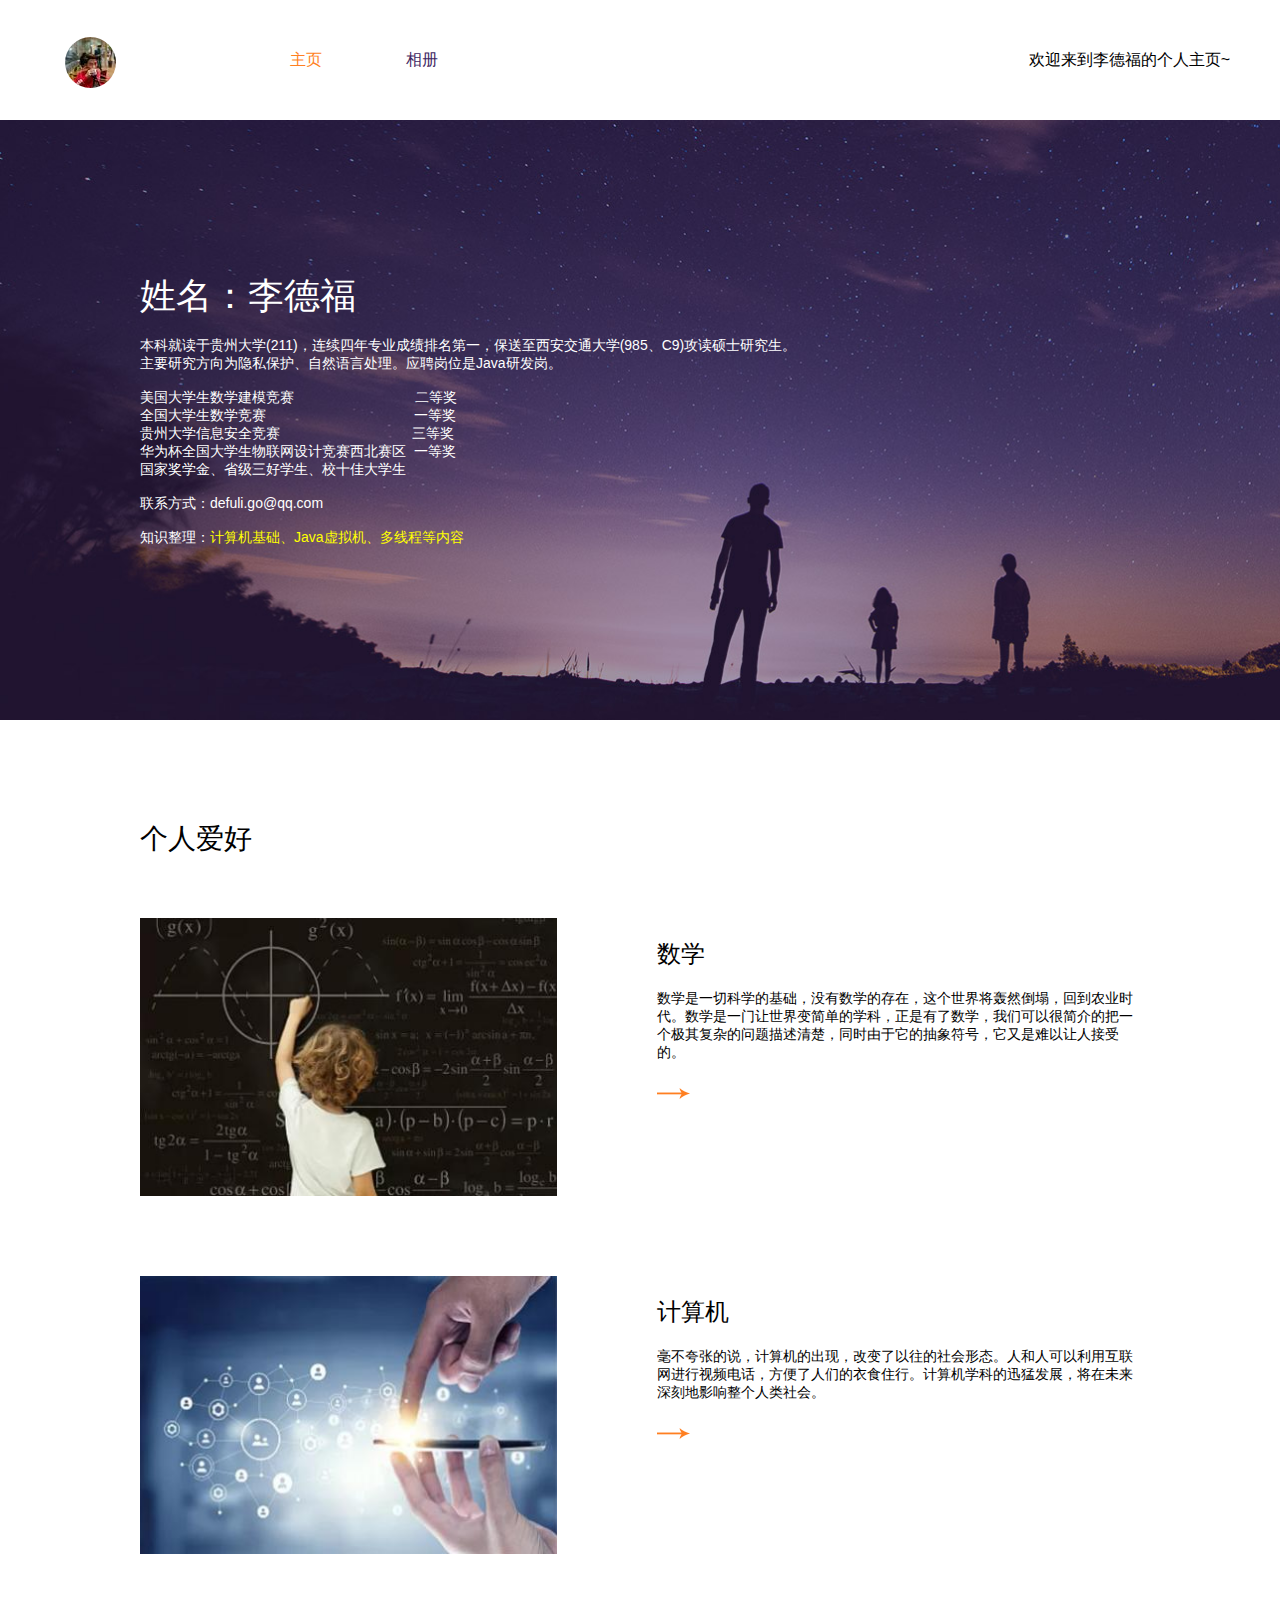
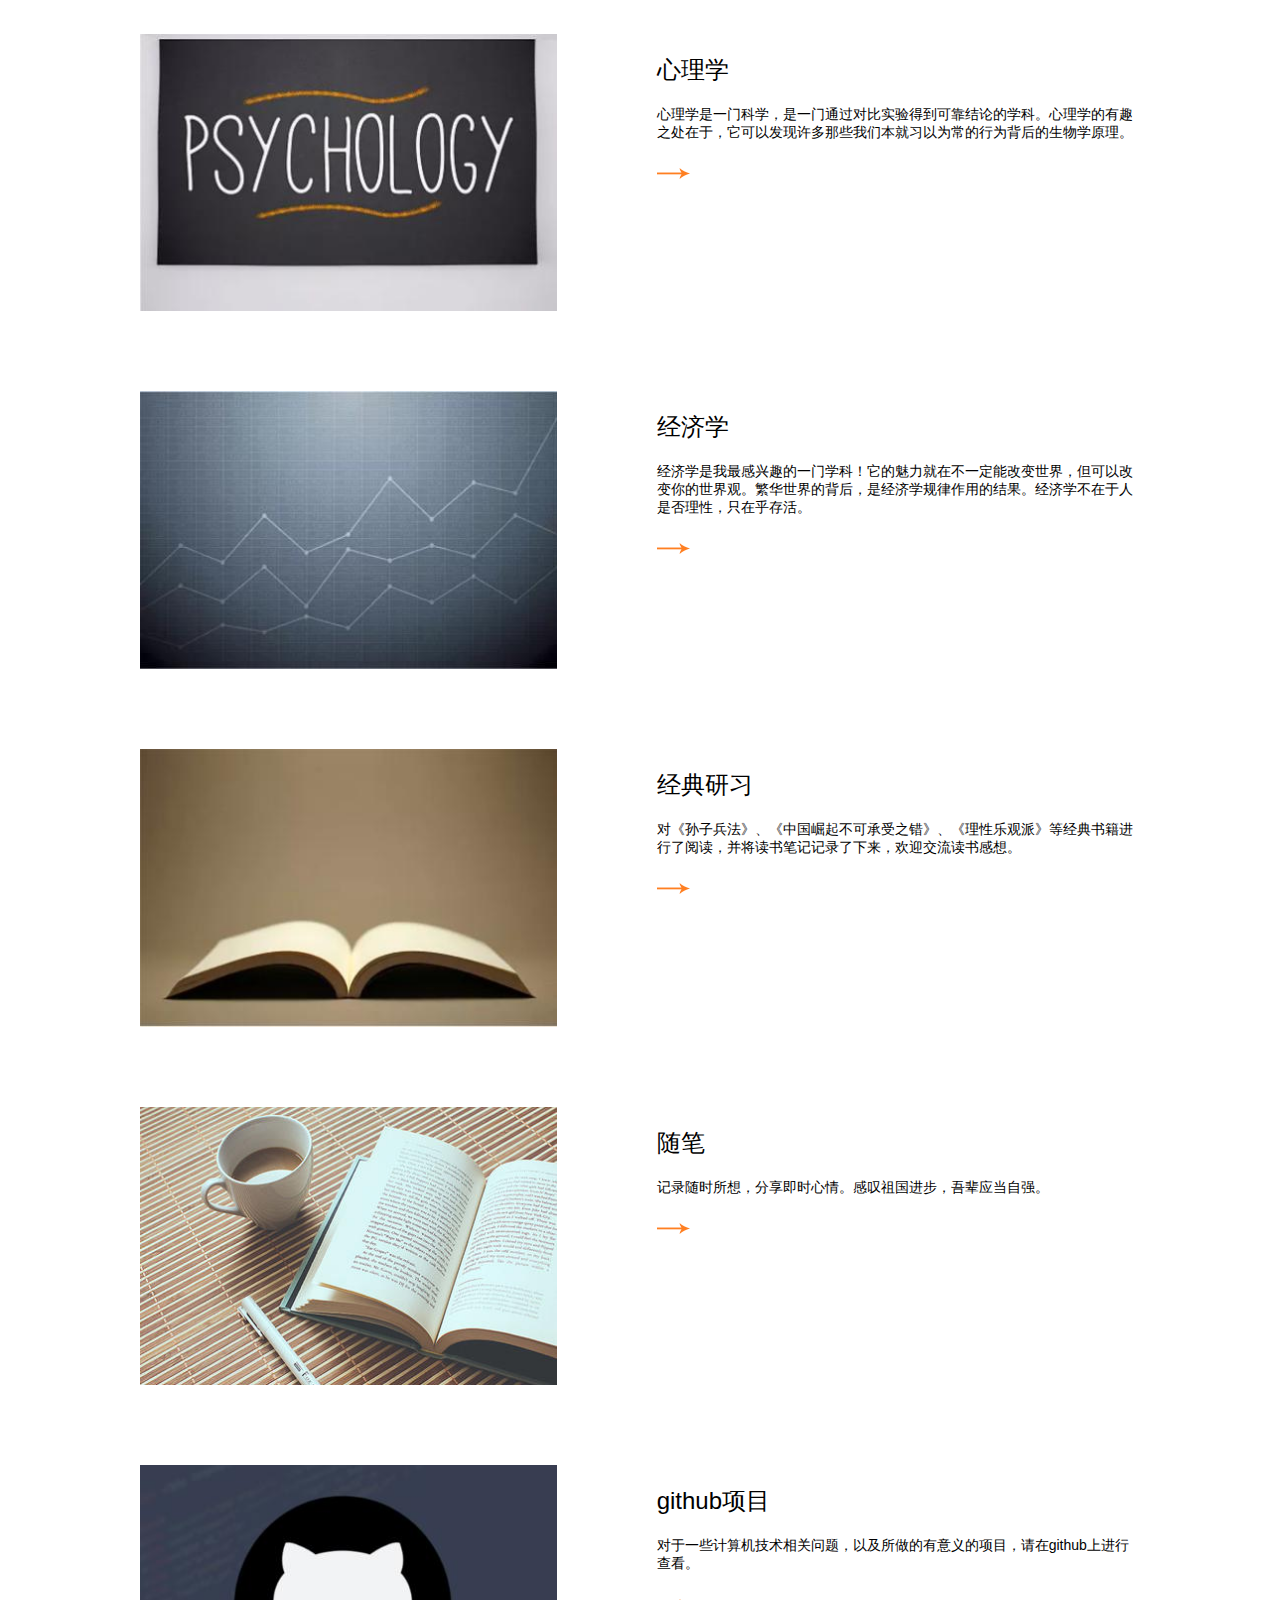
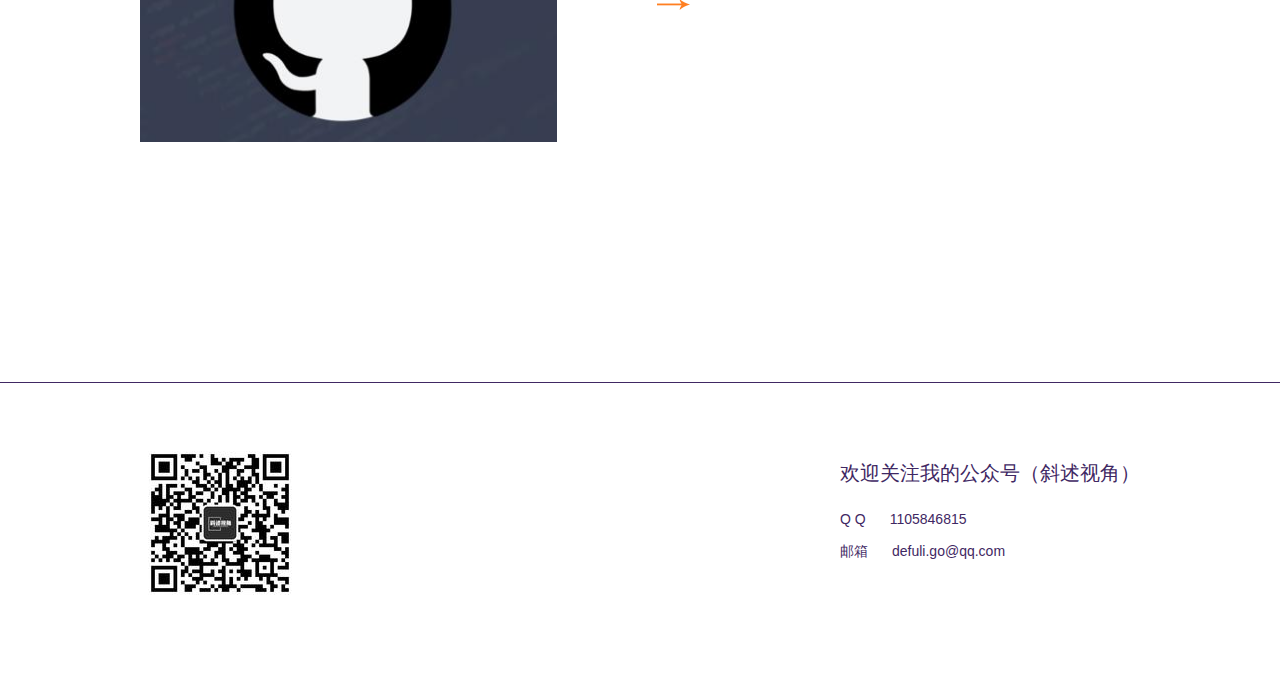
<file: index.html>
<!DOCTYPE html>
<html lang="en">
<head>
  <meta charset="UTF-8">
  <meta name="viewport" content="width=device-width, initial-scale=1.0, minimum-scale=1.0, maximum-scale=1.0, user-scalable=0">
  <title>主页</title>
  <link rel="shortcut icon" href="res/img/favicon.ico">
  <link rel="stylesheet" type="text/css" href="res/layui/css/layui.css">
  <link rel="stylesheet" type="text/css" href="res/css/main.css">
<!--加载meta IE兼容文件-->
<!--[if lt IE 9]>
<script src="https://oss.maxcdn.com/libs/html5shiv/3.7.0/html5shiv.js"></script>
<script src="https://oss.maxcdn.com/libs/respond.js/1.3.0/respond.min.js"></script>
<![endif]-->
</head>
<body>
  <div class="header">
    <div class="menu-btn">
      <div class="menu"></div>
    </div>
    <h1 class="logo">
      <a href="index.html">
        <img src="res/img/logo.png">
      </a>
    </h1>
    <div class="nav">
      <a href="index.html" class="active">主页</a>
      <a href="album.html" target="_blank">相册</a>

    </div>
    <ul class="layui-nav header-down-nav">
      <li class="layui-nav-item"><a href="index.html" class="active">主页</a></li>
      <li class="layui-nav-item"><a href="album.html" target="_blank">相册</a></li>

    </ul>
    <p class="welcome-text">
      欢迎来到<span class="name">李德福</span>的个人主页~
    </p>
  </div>

  <div class="banner">
    <div class="cont w1000">
      <div class="title">
        <h4>姓名：李德福</h4><br>
        <h5>本科就读于贵州大学(211)，连续四年专业成绩排名第一，保送至西安交通大学(985、C9)攻读硕士研究生。</h5>
        <h5>主要研究方向为隐私保护、自然语言处理。应聘岗位是Java研发岗。</h5><br>
        <h5>美国大学生数学建模竞赛&nbsp&nbsp&nbsp&nbsp&nbsp&nbsp&nbsp&nbsp&nbsp&nbsp&nbsp&nbsp&nbsp&nbsp&nbsp&nbsp&nbsp&nbsp&nbsp&nbsp&nbsp&nbsp&nbsp&nbsp&nbsp&nbsp&nbsp&nbsp&nbsp&nbsp&nbsp二等奖</h5>
        <h5>全国大学生数学竞赛&nbsp&nbsp&nbsp&nbsp&nbsp&nbsp&nbsp&nbsp&nbsp&nbsp&nbsp&nbsp&nbsp&nbsp&nbsp&nbsp&nbsp&nbsp&nbsp&nbsp&nbsp&nbsp&nbsp&nbsp&nbsp&nbsp&nbsp&nbsp&nbsp&nbsp&nbsp&nbsp&nbsp&nbsp&nbsp&nbsp&nbsp&nbsp一等奖</h5>
        <h5>贵州大学信息安全竞赛&nbsp&nbsp&nbsp&nbsp&nbsp&nbsp&nbsp&nbsp&nbsp&nbsp&nbsp&nbsp&nbsp&nbsp&nbsp&nbsp&nbsp&nbsp&nbsp&nbsp&nbsp&nbsp&nbsp&nbsp&nbsp&nbsp&nbsp&nbsp&nbsp&nbsp&nbsp&nbsp&nbsp&nbsp三等奖</h5>
        <h5>华为杯全国大学生物联网设计竞赛西北赛区&nbsp&nbsp一等奖</h5>
        <h5>国家奖学金、省级三好学生、校十佳大学生</h5><br>
        <h5>联系方式：defuli.go@qq.com</h5><br>
        <h5>知识整理：<a style = "color:yellow" href = "https://docs.qq.com/pdf/DTUJXZlJ6TVFvd2NK" target="_blank">计算机基础、Java虚拟机、多线程等内容</a></h5>
      </div>
      <!-- <div class="amount">
        <p><span class="text">访问量</span><span class="access">1000</span></p>
        <p><span class="text">日志</span><span class="daily-record">1000</span></p>
      </div> -->
    </div>
  </div>
  <div class="tlinks">Collect from <a href="#" ></a></div>
  <div class="content">
    <div class="cont w1000">
      <div class="title">
        <h1>个人爱好</h1>
      </div>
      <div class="list-item">
        <div class="item">
          <div class="layui-fluid">
            <div class="layui-row">
              <div class="layui-col-xs12 layui-col-sm4 layui-col-md5">
                <div class="img"><img src="res/img/数学.png" alt=""></div>
              </div>
              <div class="layui-col-xs12 layui-col-sm8 layui-col-md7">
                <div class="item-cont">
                  <h3>数学</h3>
                  <p>数学是一切科学的基础，没有数学的存在，这个世界将轰然倒塌，回到农业时代。数学是一门让世界变简单的学科，正是有了数学，我们可以很简介的把一个极其复杂的问题描述清楚，同时由于它的抽象符号，它又是难以让人接受的。</p>
                  <a href="matharticle.html" class="go-icon" target="_blank"></a>
                </div>
            </div>
            </div>
           </div>
        </div>
        <div class="item">
          <div class="layui-fluid">
            <div class="layui-row">
              <div class="layui-col-xs12 layui-col-sm4 layui-col-md5">
                <div class="img"><img src="res/img/计算机.png" alt=""></div>
              </div>
              <div class="layui-col-xs12 layui-col-sm8 layui-col-md7">
                <div class="item-cont">
                  <h3>计算机</h3>
                  <p>毫不夸张的说，计算机的出现，改变了以往的社会形态。人和人可以利用互联网进行视频电话，方便了人们的衣食住行。计算机学科的迅猛发展，将在未来深刻地影响整个人类社会。</p>
                  <a href="comarticle.html" class="go-icon" target="_blank"></a>
                </div>
            </div>
            </div>
           </div>
        </div>
        <div class="item">
          <div class="layui-fluid">
            <div class="layui-row">
              <div class="layui-col-xs12 layui-col-sm4 layui-col-md5">
                <div class="img"><img src="res/img/心理学.png" alt=""></div>
              </div>
              <div class="layui-col-xs12 layui-col-sm8 layui-col-md7">
                <div class="item-cont">
                  <h3>心理学</h3>
                  <p>心理学是一门科学，是一门通过对比实验得到可靠结论的学科。心理学的有趣之处在于，它可以发现许多那些我们本就习以为常的行为背后的生物学原理。</p>
                  <a href="psyarticle.html" class="go-icon" target="_blank"></a>
                </div>
            </div>
            </div>
           </div>
        </div>
        <div class="item">
          <div class="layui-fluid">
            <div class="layui-row">
              <div class="layui-col-xs12 layui-col-sm4 layui-col-md5">
                <div class="img"><img src="res/img/经济学.png" alt=""></div>
              </div>
              <div class="layui-col-xs12 layui-col-sm8 layui-col-md7">
                <div class="item-cont">
                  <h3>经济学</h3>
                  <p>经济学是我最感兴趣的一门学科！它的魅力就在不一定能改变世界，但可以改变你的世界观。繁华世界的背后，是经济学规律作用的结果。经济学不在于人是否理性，只在乎存活。</p>
                  <a href="ecoarticle.html" class="go-icon" target="_blank"></a>
                </div>
            </div>
            </div>
           </div>
        </div>
        <div class="item">
          <div class="layui-fluid">
            <div class="layui-row">
              <div class="layui-col-xs12 layui-col-sm4 layui-col-md5">
                <div class="img"><img src="res/img/经典研读.png" alt=""></div>
              </div>
              <div class="layui-col-xs12 layui-col-sm8 layui-col-md7">
                <div class="item-cont">
                  <h3>经典研习</h3>
                  <p>对《孙子兵法》、《中国崛起不可承受之错》、《理性乐观派》等经典书籍进行了阅读，并将读书笔记记录了下来，欢迎交流读书感想。</p>
                  <a href="classarticle.html" class="go-icon" target="_blank"></a>
                </div>
            </div>
            </div>
           </div>
        </div>
        <div class="item">
            <div class="layui-fluid">
              <div class="layui-row">
                <div class="layui-col-xs12 layui-col-sm4 layui-col-md5">
                  <div class="img"><img src="res/img/随笔.jpg" alt=""></div>
                </div>
                <div class="layui-col-xs12 layui-col-sm8 layui-col-md7">
                  <div class="item-cont">
                    <h3>随笔</h3>
                    <p>记录随时所想，分享即时心情。感叹祖国进步，吾辈应当自强。</p>
                    <a href="essay.html" class="go-icon" target="_blank"></a>
                  </div>
              </div>
              </div>
             </div>
          </div>
          <div class="item">
              <div class="layui-fluid">
                <div class="layui-row">
                  <div class="layui-col-xs12 layui-col-sm4 layui-col-md5">
                    <div class="img"><img src="res/img/github.png" alt=""></div>
                  </div>
                  <div class="layui-col-xs12 layui-col-sm8 layui-col-md7">
                    <div class="item-cont">
                      <h3>github项目</h3>
                      <p>对于一些计算机技术相关问题，以及所做的有意义的项目，请在github上进行查看。</p>
                      <a href="https://github.com/DefuLi?tab=repositories" class="go-icon"></a>
                    </div>
                </div>
                </div>
               </div>
            </div>
      </div>
      <div id="demo" style="text-align: center;"></div>
    </div>
  </div>

  <div class="footer-wrap">
    <div class="footer w1000">
      <div class="qrcode">
        <img src="res/img/公众号.jpg">
      </div>
      <div class="practice-mode">
        <div class="text">
          <h4 class="title">欢迎关注我的公众号（斜述视角）</h4>
          <p>Q Q<span class="WeChat">1105846815</span></p>
          <p>邮箱<span class="email">defuli.go@qq.com</span></p>
        </div>
      </div>
    </div>
  </div>
  <script type="text/javascript" src="../res/layui/layui.js"></script>
  <script type="text/javascript">
    layui.config({
      base: '../res/js/util/'
    }).use(['element','laypage','jquery','menu'],function(){
      element = layui.element,laypage = layui.laypage,$ = layui.$,menu = layui.menu;
//       laypage.render({
//         elem: 'demo'
//         ,count: 70 //数据总数，从服务端得到
//       });
      menu.init();
    })
  </script>
</body>
</html>
</file>
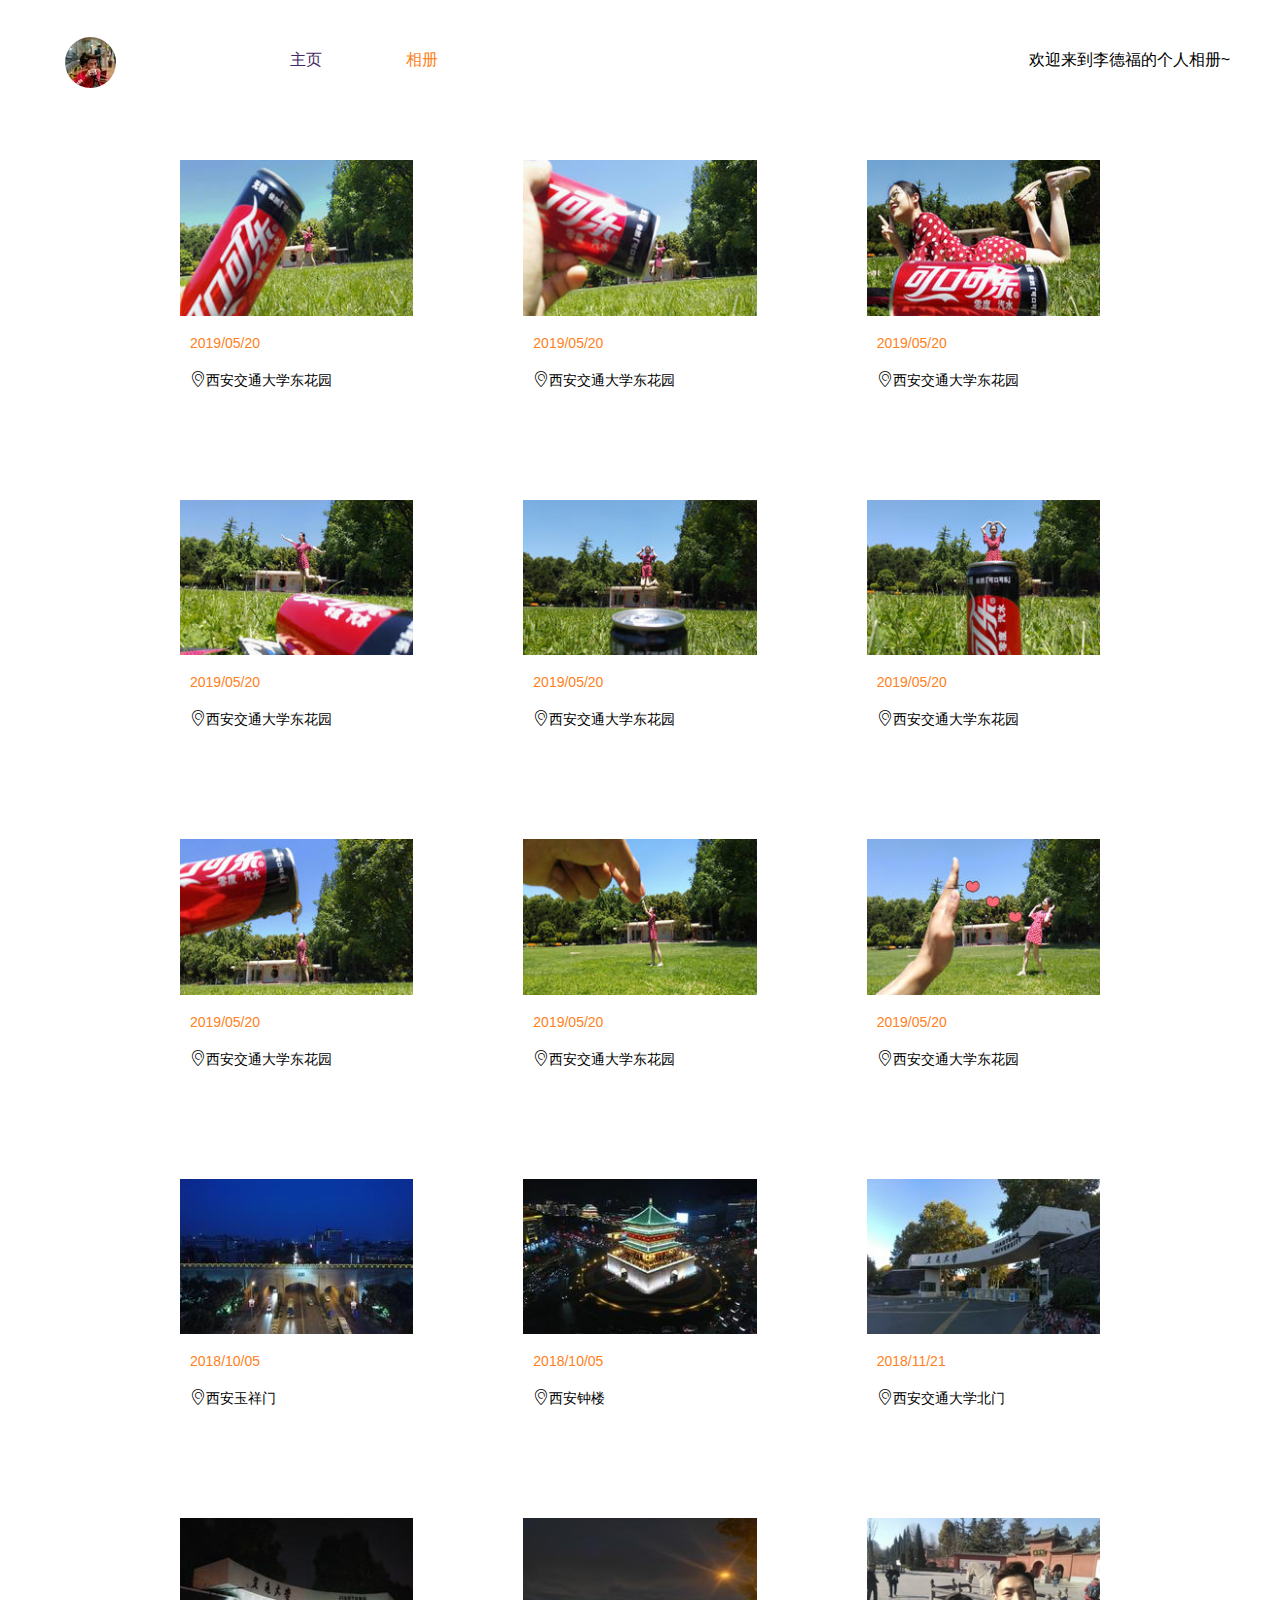
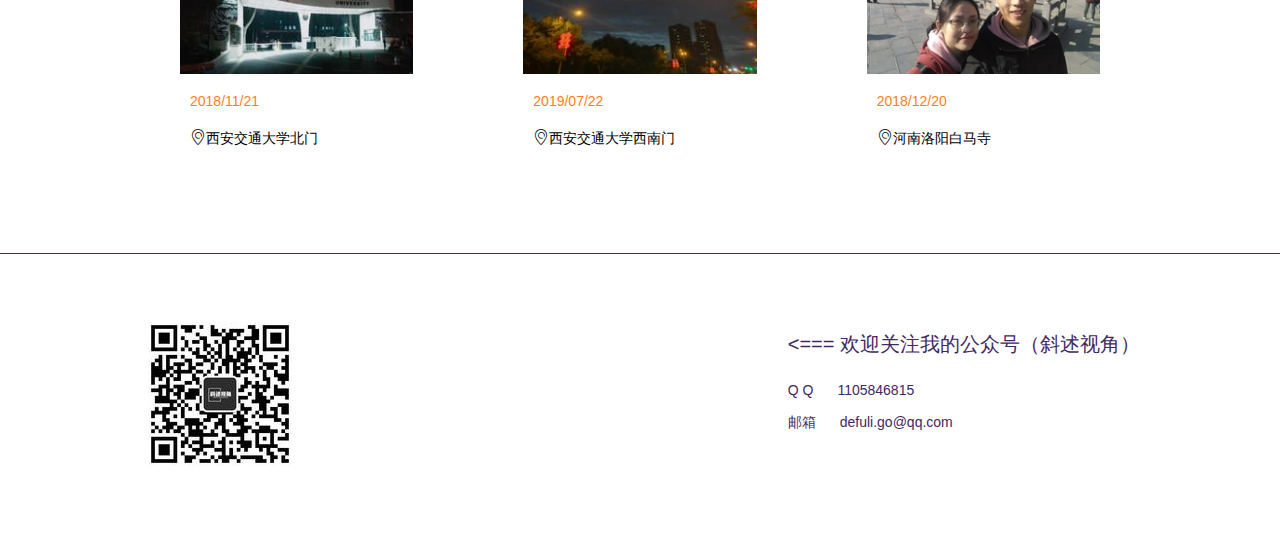
<file: album.html>
<!DOCTYPE html>
<html lang="en">
<head>
  <meta charset="UTF-8">
  <meta name="viewport" content="width=device-width, initial-scale=1.0, minimum-scale=1.0, maximum-scale=1.0, user-scalable=0">
  <title>相册</title>
  <link rel="shortcut icon" href="res/img/favicon.ico">
  <link rel="stylesheet" type="text/css" href="res/layui/css/layui.css">
  <link rel="stylesheet" type="text/css" href="res/css/main.css">
<!--加载meta IE兼容文件-->
<!--[if lt IE 9]>
<script src="https://oss.maxcdn.com/libs/html5shiv/3.7.0/html5shiv.js"></script>
<script src="https://oss.maxcdn.com/libs/respond.js/1.3.0/respond.min.js"></script>
<![endif]-->
</head>
<body>
  <div class="header">
    <div class="menu-btn">
      <div class="menu"></div>
    </div>
    <h1 class="logo">
      <a href="index.html">
        <img src="res/img/logo.png">
      </a>
    </h1>
    <div class="nav">
      <a href="index.html">主页</a>
      <a href="album.html"  class="active">相册</a>
    </div>
    <ul class="layui-nav header-down-nav">
      <li class="layui-nav-item"><a href="index.html">主页</a></li>
      <li class="layui-nav-item"><a href="album.html"  class="active">相册</a></li>

    </ul>
    <p class="welcome-text">
      欢迎来到<span class="name">李德福</span>的个人相册~
    </p>
  </div>

  <div class="album-content w1000"  id="layer-photos-demo" class="layer-photos-demo">
    <div class="img-list">
      <div class="layui-fluid" style="padding:0">
        <div class="layui-row layui-col-space30 space">
          <div class="layui-col-xs12 layui-col-sm4 layui-col-md4">
            <div class="item">
              <img src="res/img/1.jpg">
              <div class="cont-text">
                <div class="data">2019/05/20</div>
                <p class="address"><i class="layui-icon layui-icon-location"></i><span>西安交通大学东花园</span></p>
              </div>
            </div>
          </div>
          <div class="layui-col-xs12 layui-col-sm4 layui-col-md4">
            <div class="item">
              <img src="res/img/2.jpg">
              <div class="cont-text">
                <div class="data">2019/05/20</div>
                <p class="address"><i class="layui-icon layui-icon-location"></i><span>西安交通大学东花园</span></p>
              </div>
            </div>
          </div>
          <div class="layui-col-xs12 layui-col-sm4 layui-col-md4">
            <div class="item">
              <img src="res/img/3.jpg">
              <div class="cont-text">
                <div class="data">2019/05/20</div>
                <p class="address"><i class="layui-icon layui-icon-location"></i><span>西安交通大学东花园</span></p>
              </div>
            </div>
          </div>
          <div class="layui-col-xs12 layui-col-sm4 layui-col-md4">
            <div class="item">
              <img src="res/img/4.jpg">
              <div class="cont-text">
                <div class="data">2019/05/20</div>
                <p class="address"><i class="layui-icon layui-icon-location"></i><span>西安交通大学东花园</span></p>
              </div>
            </div>
          </div>
          <div class="layui-col-xs12 layui-col-sm4 layui-col-md4">
            <div class="item">
              <img src="res/img/5.jpg">
              <div class="cont-text">
                <div class="data">2019/05/20</div>
                <p class="address"><i class="layui-icon layui-icon-location"></i><span>西安交通大学东花园</span></p>
              </div>
            </div>
          </div>
          <div class="layui-col-xs12 layui-col-sm4 layui-col-md4">
            <div class="item">
              <img src="res/img/6.jpg">
              <div class="cont-text">
                <div class="data">2019/05/20</div>
                <p class="address"><i class="layui-icon layui-icon-location"></i><span>西安交通大学东花园</span></p>
              </div>
            </div>
          </div>
          <div class="layui-col-xs12 layui-col-sm4 layui-col-md4">
            <div class="item">
              <img src="res/img/7.jpg">
              <div class="cont-text">
                <div class="data">2019/05/20</div>
                <p class="address"><i class="layui-icon layui-icon-location"></i><span>西安交通大学东花园</span></p>
         
              </div>
            </div>
          </div>
          <div class="layui-col-xs12 layui-col-sm4 layui-col-md4">
            <div class="item">
              <img src="res/img/8.jpg">
              <div class="cont-text">
                <div class="data">2019/05/20</div>
                <p class="address"><i class="layui-icon layui-icon-location"></i><span>西安交通大学东花园</span></p>
              </div>
            </div>
          </div>
          <div class="layui-col-xs12 layui-col-sm4 layui-col-md4">
            <div class="item">
              <img src="res/img/9.jpg">
              <div class="cont-text">
                <div class="data">2019/05/20</div>
                <p class="address"><i class="layui-icon layui-icon-location"></i><span>西安交通大学东花园</span></p>
               
              </div>
            </div>
          </div>
          <div class="layui-col-xs12 layui-col-sm4 layui-col-md4">
            <div class="item">
              <img src="res/img/10.jpg">
              <div class="cont-text">
                <div class="data">2018/10/05</div>
                <p class="address"><i class="layui-icon layui-icon-location"></i><span>西安玉祥门</span></p>
              </div>
            </div>
          </div>
          <div class="layui-col-xs12 layui-col-sm4 layui-col-md4">
            <div class="item">
              <img src="res/img/11.jpg">
              <div class="cont-text">
                <div class="data">2018/10/05</div>
                <p class="address"><i class="layui-icon layui-icon-location"></i><span>西安钟楼</span></p>
              </div>
            </div>
          </div>
          <div class="layui-col-xs12 layui-col-sm4 layui-col-md4">
            <div class="item">
              <img src="res/img/12.jpg">
              <div class="cont-text">
                <div class="data">2018/11/21</div>
                <p class="address"><i class="layui-icon layui-icon-location"></i><span>西安交通大学北门</span></p>
              </div>
            </div>
          </div>
          <div class="layui-col-xs12 layui-col-sm4 layui-col-md4">
            <div class="item">
              <img src="res/img/13.jpg">
              <div class="cont-text">
                <div class="data">2018/11/21</div>
                <p class="address"><i class="layui-icon layui-icon-location"></i><span>西安交通大学北门</span></p>
              </div>
            </div>
          </div>
          <div class="layui-col-xs12 layui-col-sm4 layui-col-md4">
            <div class="item">
              <img src="res/img/14.jpg">
              <div class="cont-text">
                <div class="data">2019/07/22</div>
                <p class="address"><i class="layui-icon layui-icon-location"></i><span>西安交通大学西南门</span></p>
              </div>
            </div>
          </div>
          <div class="layui-col-xs12 layui-col-sm4 layui-col-md4">
            <div class="item">
              <img src="res/img/15.jpg">
              <div class="cont-text">
                <div class="data">2018/12/20</div>
                <p class="address"><i class="layui-icon layui-icon-location"></i><span>河南洛阳白马寺</span></p>
              </div>
            </div>
          </div>          
        </div>
      </div>
      <div id="demo"></div>
    </div>
  </div>


  <div class="footer-wrap">
    <div class="footer w1000">
      <div class="qrcode">
        <img src="res/img/公众号.jpg">
      </div>
      <div class="practice-mode">
        <div class="text">
          <h4 class="title"><===  欢迎关注我的公众号（斜述视角）</h4>
          <p>Q Q<span class="WeChat">1105846815</span></p>
          <p>邮箱<span class="email">defuli.go@qq.com</span></p>
        </div>
      </div>
    </div>
  </div>

  <script type="text/javascript" src="res/layui/layui.js"></script>
  <script type="text/javascript">
   layui.config({
      base: '../res/js/util/'
    }).use(['element','laypage','form','layer','menu'],function(){
      element = layui.element,laypage = layui.laypage,form = layui.form,layer = layui.layer,menu = layui.menu;
      // laypage.render({
      //   elem: 'demo'
      //   ,count: 70 //数据总数，从服务端得到
      // });
      layer.photos({
        photos: '#layer-photos-demo'
        ,anim: 5 //0-6的选择，指定弹出图片动画类型，默认随机（请注意，3.0之前的版本用shift参数）
        ,tab:function(pic,layero){
          console.log(pic,layero)
        }
      });
      menu.init(); 
    })
  </script>
</body>
</html>
</file>
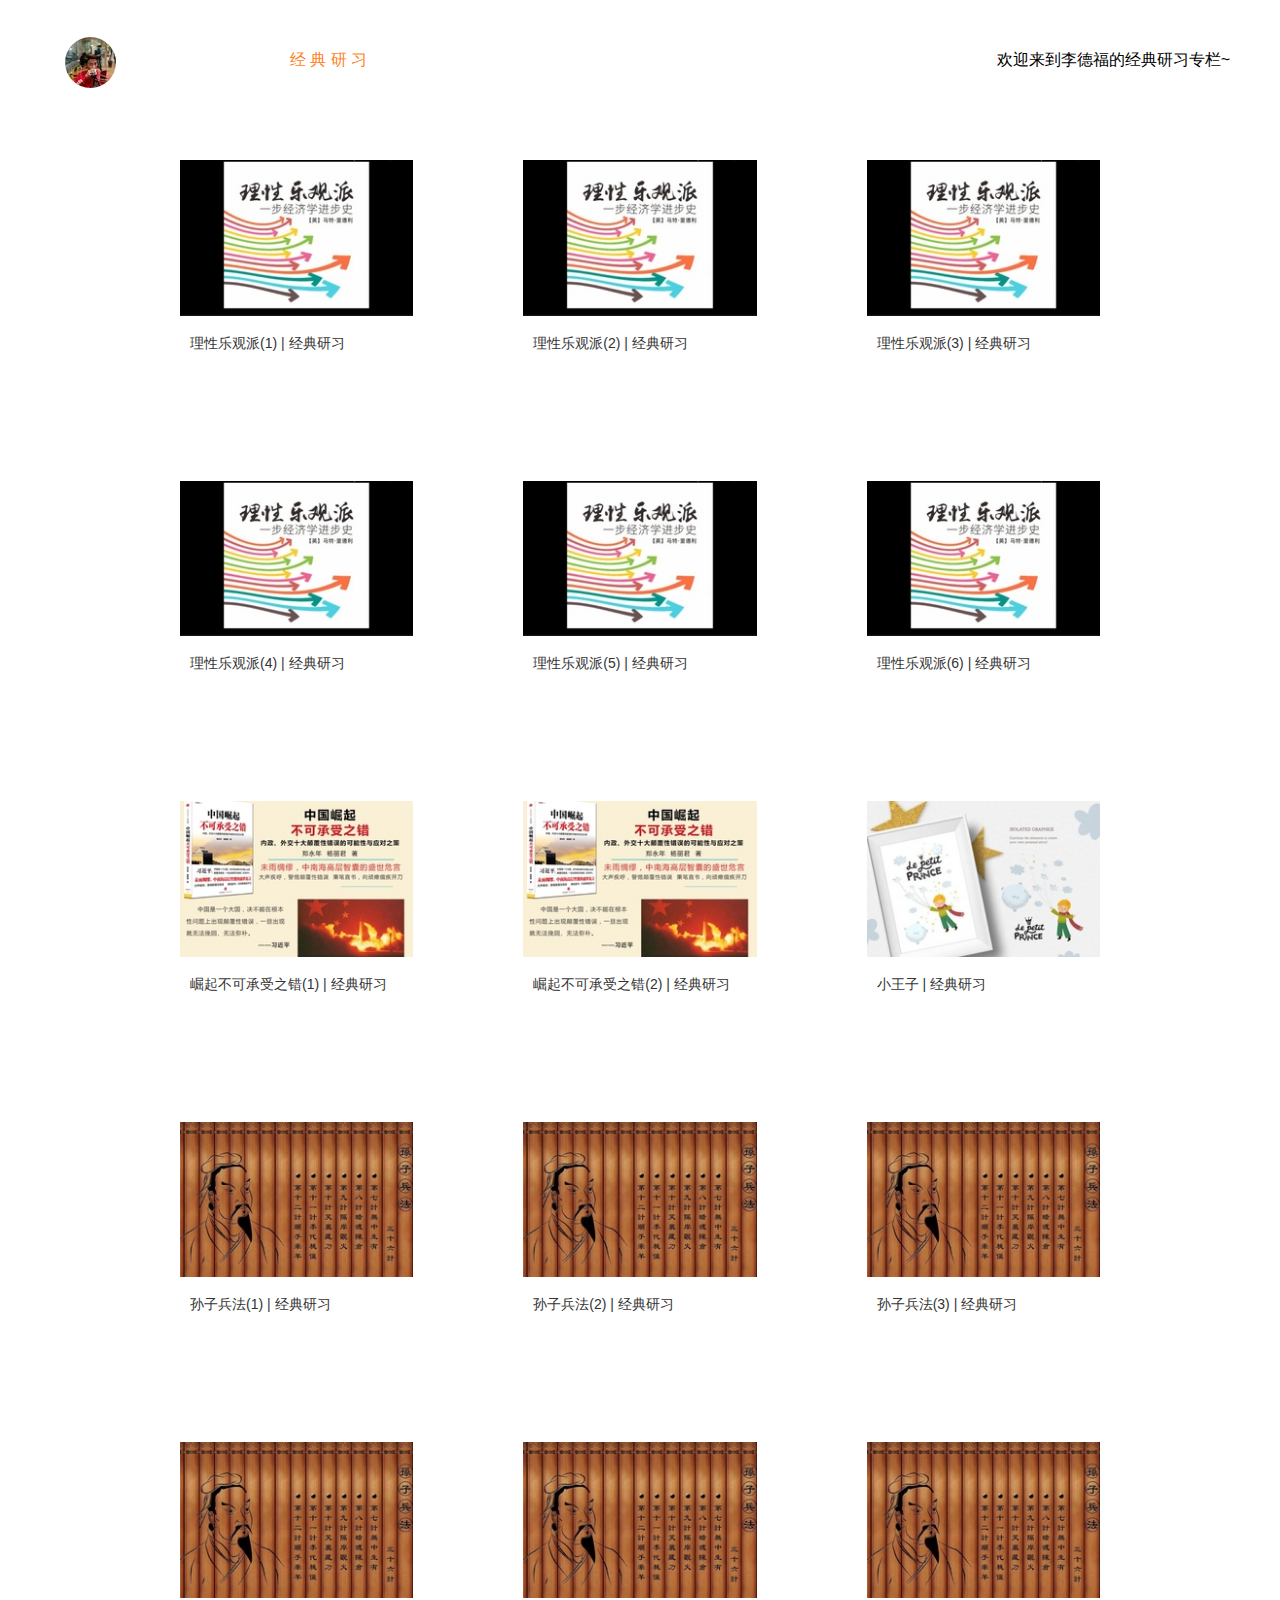
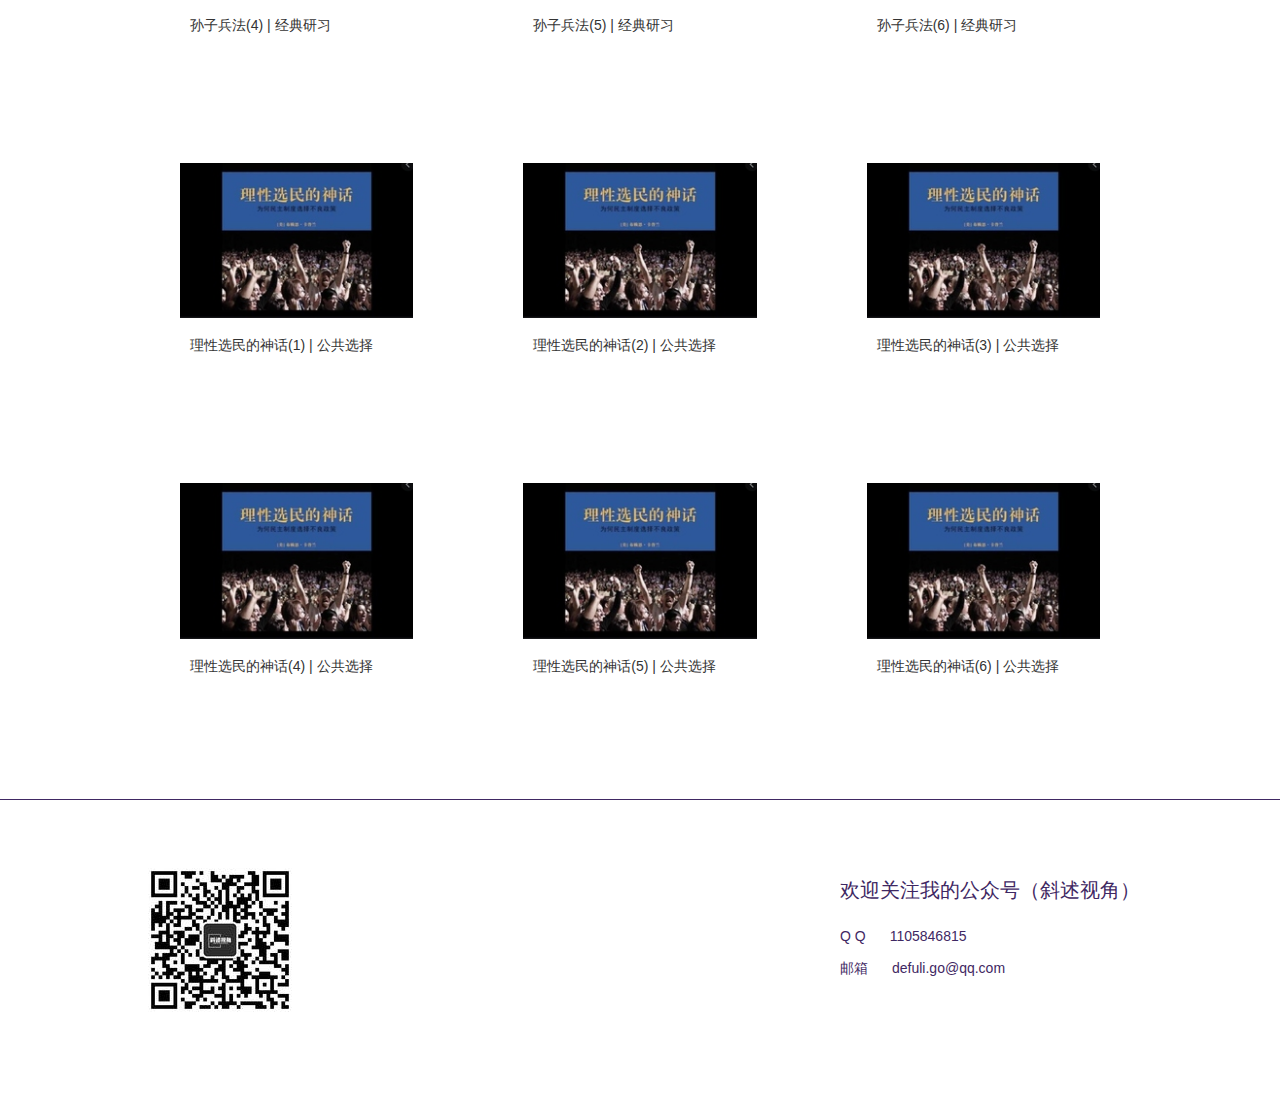
<file: classarticle.html>
<!DOCTYPE html>
<html lang="en">
<head>
  <meta charset="UTF-8">
  <meta name="viewport" content="width=device-width, initial-scale=1.0, minimum-scale=1.0, maximum-scale=1.0, user-scalable=0">
  <title>经典研习</title>
  <link rel="shortcut icon" href="res/img/favicon.ico">
  <link rel="stylesheet" type="text/css" href="res/layui/css/layui.css">
  <link rel="stylesheet" type="text/css" href="res/css/main.css">
<!--加载meta IE兼容文件-->
<!--[if lt IE 9]>
<script src="https://oss.maxcdn.com/libs/html5shiv/3.7.0/html5shiv.js"></script>
<script src="https://oss.maxcdn.com/libs/respond.js/1.3.0/respond.min.js"></script>
<![endif]-->
</head>
<body>
  <div class="header">
    <div class="menu-btn">
      <div class="menu"></div>
    </div>
    <h1 class="logo">
      <a href="index.html">
        <img src="res/img/logo.png">
      </a>
    </h1>
    <div class="nav">
      <a href="#"  class="active">经 典 研 习</a>
    </div>
    <ul class="layui-nav header-down-nav">
      <li class="layui-nav-item"><a href="#"  class="active">经 典 研 习</a></li>
    </ul>
    <p class="welcome-text">
      欢迎来到<span class="name">李德福</span>的经典研习专栏~
    </p>
  </div>

  <div class="album-content w1000"  id="layer-photos-demo" class="layer-photos-demo">
    <div class="img-list">
      <div class="layui-fluid" style="padding:0">
        <div class="layui-row layui-col-space30 space">
          <div class="layui-col-xs12 layui-col-sm4 layui-col-md4">
            <div class="item">
              <img src="res/class/class01.jpg">
              <div class="cont-text">
                <div class="data"><a href="https://mp.weixin.qq.com/s/Be7TOtYqUEGwjtBdOmIwvQ" target="_blank">理性乐观派(1) | 经典研习</a></div>
              </div>
            </div>
          </div>

          <div class="layui-col-xs12 layui-col-sm4 layui-col-md4">
            <div class="item">
              <img src="res/class/class02.jpg">
              <div class="cont-text">
                <div class="data"><a href="https://mp.weixin.qq.com/s/H-dg-Thy7Mj_nou8KDKHQw" target="_blank">理性乐观派(2) | 经典研习</a></div>
              </div>
            </div>
          </div>

          <div class="layui-col-xs12 layui-col-sm4 layui-col-md4">
            <div class="item">
              <img src="res/class/class03.jpg">
              <div class="cont-text">
                <div class="data"><a href="https://mp.weixin.qq.com/s/zjTjwH_Skw7HkWhv2aWvdQ" target="_blank">理性乐观派(3) | 经典研习</a></div>
              </div>
            </div>
          </div>

          <div class="layui-col-xs12 layui-col-sm4 layui-col-md4">
            <div class="item">
              <img src="res/class/class04.jpg">
              <div class="cont-text">
                <div class="data"><a href="https://mp.weixin.qq.com/s/G4GtBwv1jYskf-N1qylKsw" target="_blank">理性乐观派(4) | 经典研习</a></div>
              </div>
            </div>
          </div>

          <div class="layui-col-xs12 layui-col-sm4 layui-col-md4">
            <div class="item">
              <img src="res/class/class05.jpg">
              <div class="cont-text">
                <div class="data"><a href="https://mp.weixin.qq.com/s/KhJNnm85iZQWxFbduL083w" target="_blank">理性乐观派(5) | 经典研习</a></div>
              </div>
            </div>
          </div>

          <div class="layui-col-xs12 layui-col-sm4 layui-col-md4">
            <div class="item">
              <img src="res/class/class06.jpg">
              <div class="cont-text">
                <div class="data"><a href="https://mp.weixin.qq.com/s/4KPiazXBbTLoOhYgzTnyPg" target="_blank">理性乐观派(6) | 经典研习</a></div>
              </div>
            </div>
          </div>

          <div class="layui-col-xs12 layui-col-sm4 layui-col-md4">
            <div class="item">
              <img src="res/class/class07.jpg">
              <div class="cont-text">
                <div class="data"><a href="https://mp.weixin.qq.com/s/AYumEn5H_RsUs2pM6lJcVw" target="_blank">崛起不可承受之错(1) | 经典研习</a></div>
              </div>
            </div>
          </div>

          <div class="layui-col-xs12 layui-col-sm4 layui-col-md4">
            <div class="item">
              <img src="res/class/class08.jpg">
              <div class="cont-text">
                <div class="data"><a href="https://mp.weixin.qq.com/s/1N0b7eOgZpXrVg8GpuZrEg" target="_blank">崛起不可承受之错(2) | 经典研习</a></div>
              </div>
            </div>
          </div>

          <div class="layui-col-xs12 layui-col-sm4 layui-col-md4">
            <div class="item">
              <img src="res/class/class09.jpg">
              <div class="cont-text">
                <div class="data"><a href="https://mp.weixin.qq.com/s/ffeZxyFHBiKgfcQ_GacYtw" target="_blank">小王子 | 经典研习</a></div>
              </div>
            </div>
          </div>

          <div class="layui-col-xs12 layui-col-sm4 layui-col-md4">
            <div class="item">
              <img src="res/class/class10.jpg">
              <div class="cont-text">
                <div class="data"><a href="https://mp.weixin.qq.com/s/bJeMvFX7tSP0zjrfy37VQA" target="_blank">孙子兵法(1) | 经典研习</a></div>
              </div>
            </div>
          </div>

          <div class="layui-col-xs12 layui-col-sm4 layui-col-md4">
            <div class="item">
              <img src="res/class/class11.jpg">
              <div class="cont-text">
                <div class="data"><a href="https://mp.weixin.qq.com/s/5CaGPj85JUBFIEqXDOqNLw" target="_blank">孙子兵法(2) | 经典研习</a></div>
              </div>
            </div>
          </div>

          <div class="layui-col-xs12 layui-col-sm4 layui-col-md4">
            <div class="item">
              <img src="res/class/class12.jpg">
              <div class="cont-text">
                <div class="data"><a href="https://mp.weixin.qq.com/s/Ed5eOzBjdjVIVMPW193T_w" target="_blank">孙子兵法(3) | 经典研习</a></div>
              </div>
            </div>
          </div>

          <div class="layui-col-xs12 layui-col-sm4 layui-col-md4">
            <div class="item">
              <img src="res/class/class13.jpg">
              <div class="cont-text">
                <div class="data"><a href="https://mp.weixin.qq.com/s/-E08jEG278BSLuJMawnGKQ" target="_blank">孙子兵法(4) | 经典研习</a></div>
              </div>
            </div>
          </div>

          <div class="layui-col-xs12 layui-col-sm4 layui-col-md4">
            <div class="item">
              <img src="res/class/class14.jpg">
              <div class="cont-text">
                <div class="data"><a href="https://mp.weixin.qq.com/s/EJsO1B2XjHB7AsA3V-63iQ" target="_blank">孙子兵法(5) | 经典研习</a></div>
              </div>
            </div>
          </div>

          <div class="layui-col-xs12 layui-col-sm4 layui-col-md4">
            <div class="item">
              <img src="res/class/class15.jpg">
              <div class="cont-text">
                <div class="data"><a href="https://mp.weixin.qq.com/s/Zo9NUiwTGC3zGuJU3ynxPg" target="_blank">孙子兵法(6) | 经典研习</a></div>
              </div>
            </div>
          </div>

          <div class="layui-col-xs12 layui-col-sm4 layui-col-md4">
            <div class="item">
              <img src="res/class/class16.jpg">
              <div class="cont-text">
                <div class="data"><a href="https://mp.weixin.qq.com/s/KYf2X1zhc3riAza82wc9vA" target="_blank">理性选民的神话(1) | 公共选择</a></div>
              </div>
            </div>
          </div>

          <div class="layui-col-xs12 layui-col-sm4 layui-col-md4">
            <div class="item">
              <img src="res/class/class17.jpg">
              <div class="cont-text">
                <div class="data"><a href="https://mp.weixin.qq.com/s/J9bEG00LxdjmiZvZxOCcmw" target="_blank">理性选民的神话(2) | 公共选择</a></div>
              </div>
            </div>
          </div>

          <div class="layui-col-xs12 layui-col-sm4 layui-col-md4">
            <div class="item">
              <img src="res/class/class18.jpg">
              <div class="cont-text">
                <div class="data"><a href="https://mp.weixin.qq.com/s/AsLQu8zZt0TQRBLc50-0og" target="_blank">理性选民的神话(3) | 公共选择</a></div>
              </div>
            </div>
          </div>

          <div class="layui-col-xs12 layui-col-sm4 layui-col-md4">
            <div class="item">
              <img src="res/class/class19.jpg">
              <div class="cont-text">
                <div class="data"><a href="https://mp.weixin.qq.com/s/YZCJZVW9ja2Pnj9Ki-RCMg" target="_blank">理性选民的神话(4) | 公共选择</a></div>
              </div>
            </div>
          </div>

          <div class="layui-col-xs12 layui-col-sm4 layui-col-md4">
            <div class="item">
              <img src="res/class/class20.jpg">
              <div class="cont-text">
                <div class="data"><a href="https://mp.weixin.qq.com/s/MZZTKuyENfUVRQAvs-i3WA" target="_blank">理性选民的神话(5) | 公共选择</a></div>
              </div>
            </div>
          </div>

          <div class="layui-col-xs12 layui-col-sm4 layui-col-md4">
            <div class="item">
              <img src="res/class/class21.jpg">
              <div class="cont-text">
                <div class="data"><a href="https://mp.weixin.qq.com/s/Ldd-QvYtJh1jmMBlFjfjQw" target="_blank">理性选民的神话(6) | 公共选择</a></div>
              </div>
            </div>
          </div>

        </div>
      </div>
      <div id="demo"></div>
    </div>
  </div>


  <div class="footer-wrap">
    <div class="footer w1000">
      <div class="qrcode">
        <img src="res/img/公众号.jpg">
      </div>
      <div class="practice-mode">
        <div class="text">
          <h4 class="title">欢迎关注我的公众号（斜述视角）</h4>
          <p>Q Q<span class="WeChat">1105846815</span></p>
          <p>邮箱<span class="email">defuli.go@qq.com</span></p>
        </div>
      </div>
    </div>
  </div>

  <script type="text/javascript" src="res/layui/layui.js"></script>
  <script type="text/javascript">
   layui.config({
      base: '../res/js/util/'
    }).use(['element','laypage','form','layer','menu'],function(){
      element = layui.element,laypage = layui.laypage,form = layui.form,layer = layui.layer,menu = layui.menu;
      // laypage.render({
      //   elem: 'demo'
      //   ,count: 70 //数据总数，从服务端得到
      // });
      layer.photos({
        photos: '#layer-photos-demo'
        ,anim: 5 //0-6的选择，指定弹出图片动画类型，默认随机（请注意，3.0之前的版本用shift参数）
        ,tab:function(pic,layero){
          console.log(pic,layero)
        }
      });
      menu.init(); 
    })
  </script>
</body>
</html>
</file>
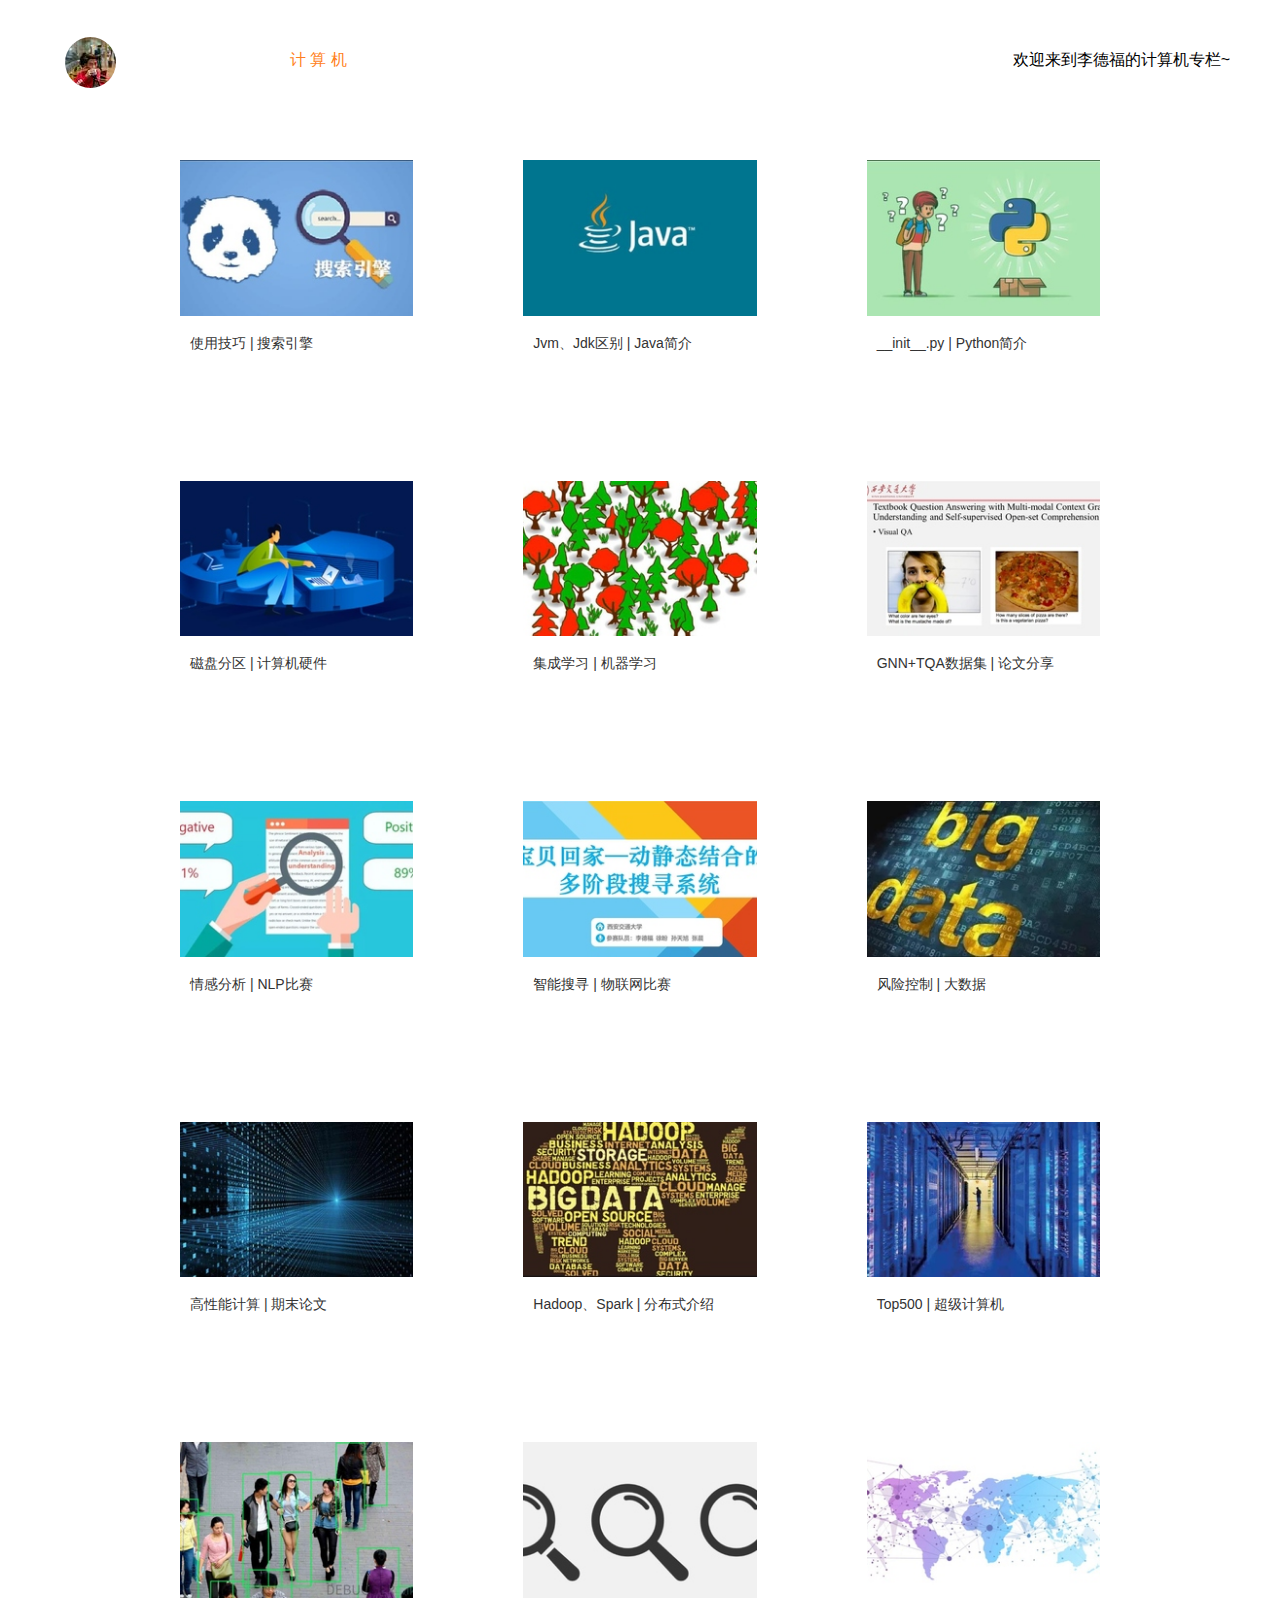
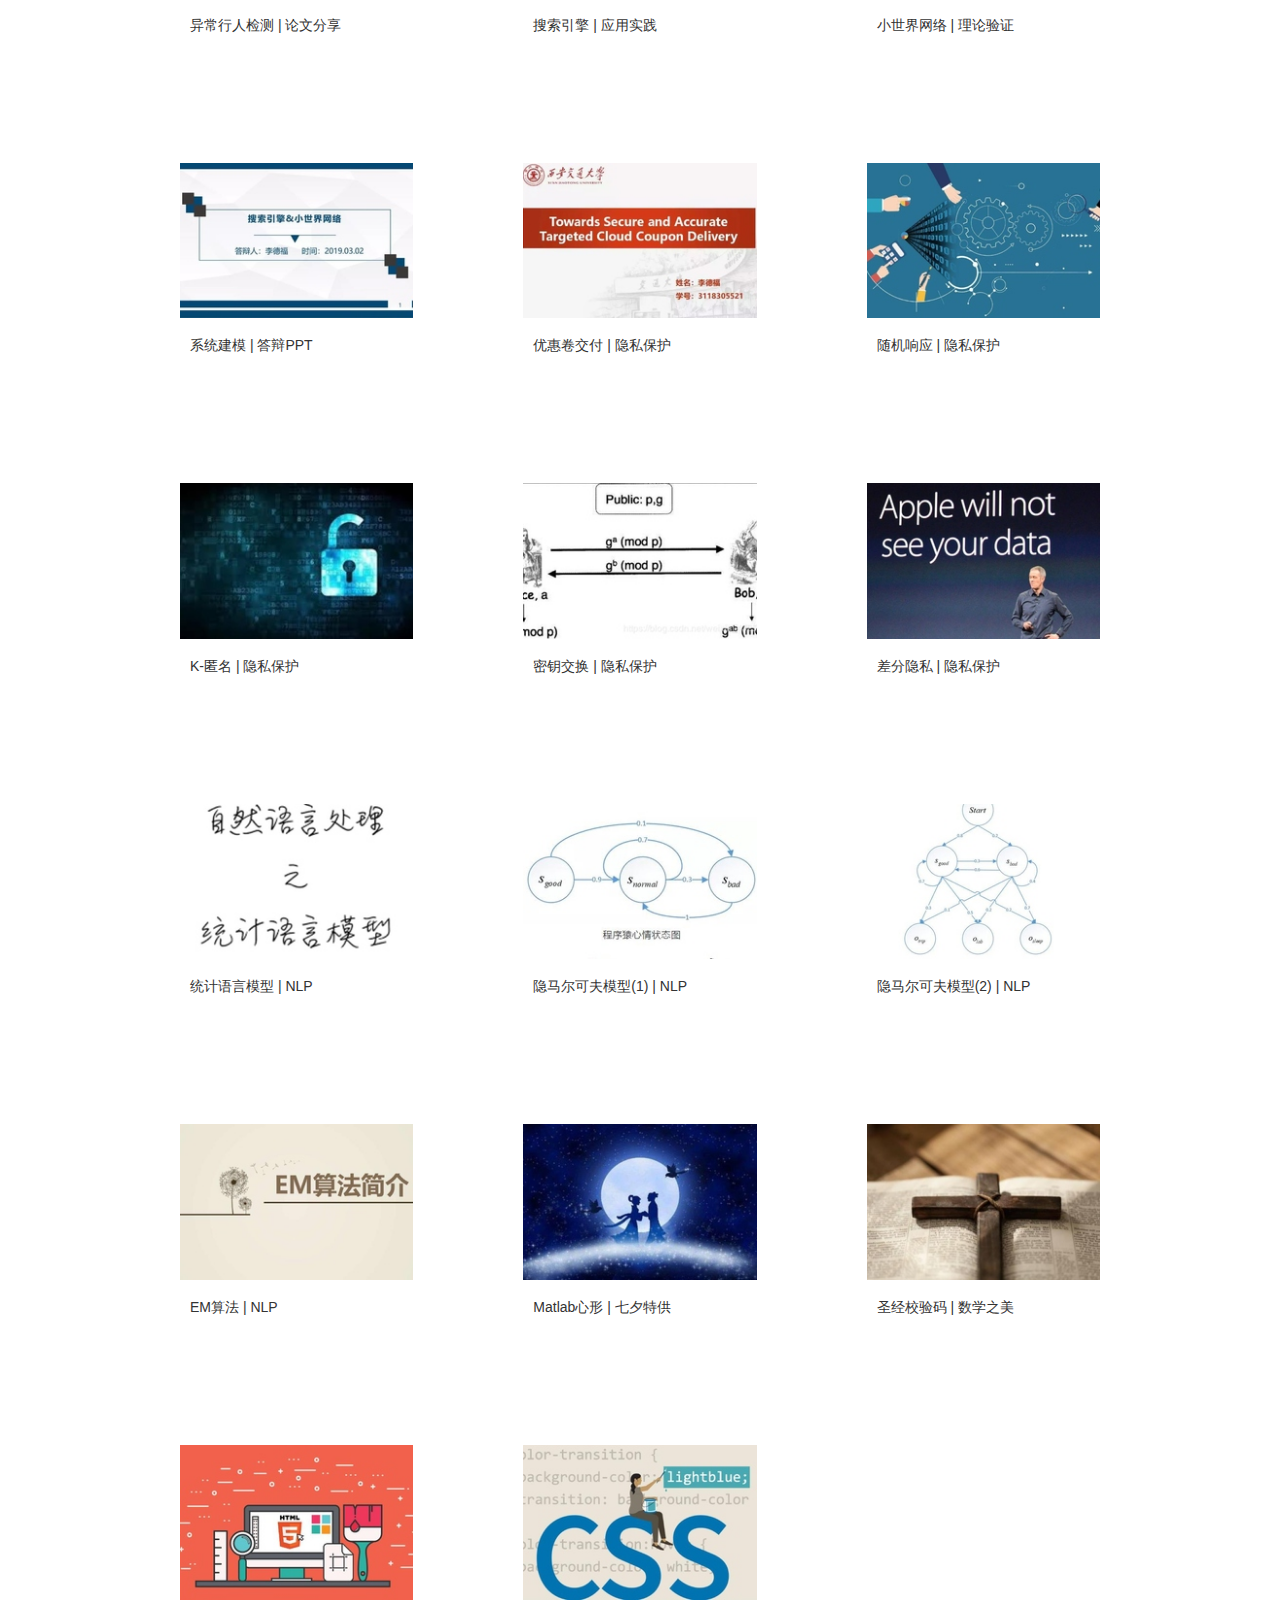
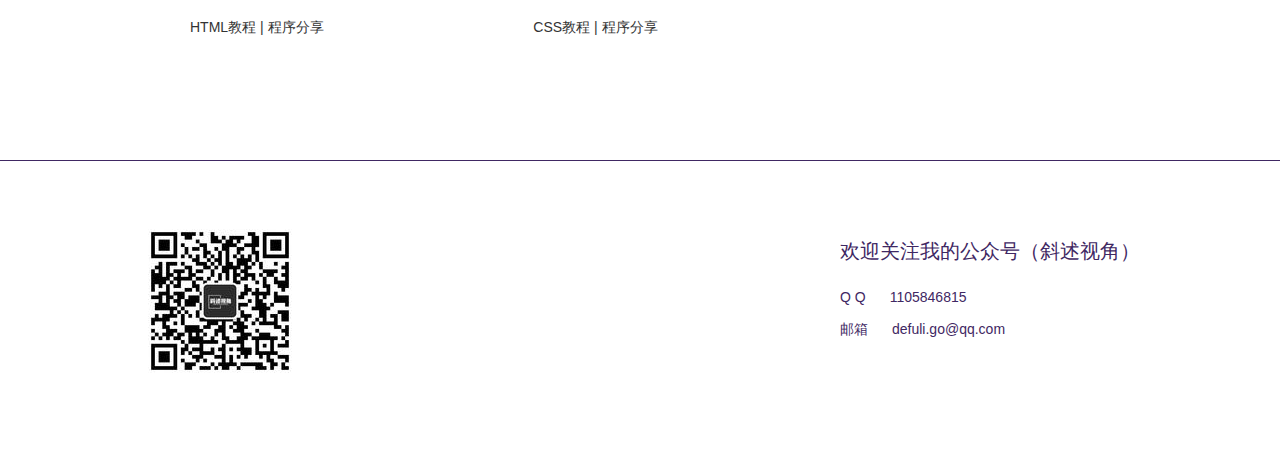
<file: comarticle.html>
<!DOCTYPE html>
<html lang="en">
<head>
  <meta charset="UTF-8">
  <meta name="viewport" content="width=device-width, initial-scale=1.0, minimum-scale=1.0, maximum-scale=1.0, user-scalable=0">
  <title>计算机</title>
  <link rel="shortcut icon" href="res/img/favicon.ico">
  <link rel="stylesheet" type="text/css" href="res/layui/css/layui.css">
  <link rel="stylesheet" type="text/css" href="res/css/main.css">
<!--加载meta IE兼容文件-->
<!--[if lt IE 9]>
<script src="https://oss.maxcdn.com/libs/html5shiv/3.7.0/html5shiv.js"></script>
<script src="https://oss.maxcdn.com/libs/respond.js/1.3.0/respond.min.js"></script>
<![endif]-->
</head>
<body>
  <div class="header">
    <div class="menu-btn">
      <div class="menu"></div>
    </div>
    <h1 class="logo">
      <a href="index.html">
        <img src="res/img/logo.png">
      </a>
    </h1>
    <div class="nav">
      <a href="#"  class="active">计 算 机</a>
    </div>
    <ul class="layui-nav header-down-nav">
      <li class="layui-nav-item"><a href="#"  class="active">计 算 机</a></li>
    </ul>
    <p class="welcome-text">
      欢迎来到<span class="name">李德福</span>的计算机专栏~
    </p>
  </div>

  <div class="album-content w1000"  id="layer-photos-demo" class="layer-photos-demo">
    <div class="img-list">
      <div class="layui-fluid" style="padding:0">
        <div class="layui-row layui-col-space30 space">
          <div class="layui-col-xs12 layui-col-sm4 layui-col-md4">
            <div class="item">
              <img src="res/com/com01.jpg">
              <div class="cont-text">
                <div class="data"><a href="https://mp.weixin.qq.com/s/mFcmRS_mdHjkqJCOwfqcig" target="_blank">使用技巧 | 搜索引擎</a></div>
              </div>
            </div>
          </div>

          <div class="layui-col-xs12 layui-col-sm4 layui-col-md4">
            <div class="item">
              <img src="res/com/com02.jpg">
              <div class="cont-text">
                <div class="data"><a href="https://mp.weixin.qq.com/s/0iwh7H6Xo5-yE1zCGXyJtA" target="_blank">Jvm、Jdk区别 | Java简介</a></div>
              </div>
            </div>
          </div>

          <div class="layui-col-xs12 layui-col-sm4 layui-col-md4">
            <div class="item">
              <img src="res/com/com03.jpg">
              <div class="cont-text">
                <div class="data"><a href="https://mp.weixin.qq.com/s/u9hfqVPUlccH3NlcshsKxg" target="_blank">__init__.py | Python简介</a></div>
              </div>
            </div>
          </div>

          <div class="layui-col-xs12 layui-col-sm4 layui-col-md4">
            <div class="item">
              <img src="res/com/com04.jpg">
              <div class="cont-text">
                <div class="data"><a href="https://mp.weixin.qq.com/s/DtTR8sKWJwpqrT1MFJjjRA" target="_blank">磁盘分区 | 计算机硬件</a></div>
              </div>
            </div>
          </div>
          
          <div class="layui-col-xs12 layui-col-sm4 layui-col-md4">
            <div class="item">
              <img src="res/com/com05.jpg">
              <div class="cont-text">
                <div class="data"><a href="https://mp.weixin.qq.com/s/WsAv5AUdMq39Zzbvr5QFOg" target="_blank">集成学习 | 机器学习</a></div>
              </div>
            </div>
          </div>
          
          <div class="layui-col-xs12 layui-col-sm4 layui-col-md4">
            <div class="item">
              <img src="res/com/com06.jpg">
              <div class="cont-text">
                <div class="data"><a href="https://mp.weixin.qq.com/s/eiJuKNx83zFZgMMaFVYuPg" target="_blank">GNN+TQA数据集 | 论文分享</a></div>
              </div>
            </div>
          </div> 

          <div class="layui-col-xs12 layui-col-sm4 layui-col-md4">
            <div class="item">
              <img src="res/com/com07.jpg">
              <div class="cont-text">
                <div class="data"><a href="https://mp.weixin.qq.com/s/FmiU82BPGNBnwhWFklP0uQ" target="_blank">情感分析 | NLP比赛</a></div>
              </div>
            </div>
          </div> 

          <div class="layui-col-xs12 layui-col-sm4 layui-col-md4">
            <div class="item">
              <img src="res/com/com08.jpg">
              <div class="cont-text">
                <div class="data"><a href="https://mp.weixin.qq.com/s/bx5GI9ogIMv6m-SxFAsOUQ" target="_blank">智能搜寻 | 物联网比赛</a></div>
              </div>
            </div>
          </div> 

          <div class="layui-col-xs12 layui-col-sm4 layui-col-md4">
            <div class="item">
              <img src="res/com/com09.jpg">
              <div class="cont-text">
                <div class="data"><a href="https://mp.weixin.qq.com/s/qf4hKUS2J6ShzWawVbWUbw" target="_blank">风险控制 | 大数据</a></div>
              </div>
            </div>
          </div>
          
          <div class="layui-col-xs12 layui-col-sm4 layui-col-md4">
            <div class="item">
              <img src="res/com/com10.jpg">
              <div class="cont-text">
                <div class="data"><a href="https://mp.weixin.qq.com/s/zB2NA52fhJW8CXAmydZjkw" target="_blank">高性能计算 | 期末论文</a></div>
              </div>
            </div>
          </div>

          <div class="layui-col-xs12 layui-col-sm4 layui-col-md4">
            <div class="item">
              <img src="res/com/com11.jpg">
              <div class="cont-text">
                <div class="data"><a href="https://mp.weixin.qq.com/s/jUIzlWHrA1WUNSLMypinRA" target="_blank">Hadoop、Spark | 分布式介绍</a></div>
              </div>
            </div>
          </div>

          <div class="layui-col-xs12 layui-col-sm4 layui-col-md4">
            <div class="item">
              <img src="res/com/com12.jpg">
              <div class="cont-text">
                <div class="data"><a href="https://mp.weixin.qq.com/s/06q49Ucfsq2mCmjNVOglRg" target="_blank">Top500 | 超级计算机</a></div>
              </div>
            </div>
          </div>

          <div class="layui-col-xs12 layui-col-sm4 layui-col-md4">
            <div class="item">
              <img src="res/com/com13.jpg">
              <div class="cont-text">
                <div class="data"><a href="https://mp.weixin.qq.com/s/E_jVtqk2neMpJmxid8ZhUQ" target="_blank">异常行人检测 | 论文分享</a></div>
              </div>
            </div>
          </div>

          <div class="layui-col-xs12 layui-col-sm4 layui-col-md4">
            <div class="item">
              <img src="res/com/com14.jpg">
              <div class="cont-text">
                <div class="data"><a href="https://mp.weixin.qq.com/s/sUxuLieNKA6IbCBO55N_5g" target="_blank">搜索引擎 | 应用实践</a></div>
              </div>
            </div>
          </div>

          <div class="layui-col-xs12 layui-col-sm4 layui-col-md4">
            <div class="item">
              <img src="res/com/com15.jpg">
              <div class="cont-text">
                <div class="data"><a href="https://mp.weixin.qq.com/s/eg7HweVngOT4kRoswwna-A" target="_blank">小世界网络 | 理论验证</a></div>
              </div>
            </div>
          </div>

          <div class="layui-col-xs12 layui-col-sm4 layui-col-md4">
            <div class="item">
              <img src="res/com/com16.jpg">
              <div class="cont-text">
                <div class="data"><a href="https://mp.weixin.qq.com/s/3evBV91ARq5sYMcEZa0Ilw" target="_blank">系统建模 | 答辩PPT</a></div>
              </div>
            </div>
          </div>

          <div class="layui-col-xs12 layui-col-sm4 layui-col-md4">
            <div class="item">
              <img src="res/com/com17.jpg">
              <div class="cont-text">
                <div class="data"><a href="https://mp.weixin.qq.com/s/MkMuVViIXat379hUfqC2tA" target="_blank">优惠卷交付 | 隐私保护</a></div>
              </div>
            </div>
          </div>

          <div class="layui-col-xs12 layui-col-sm4 layui-col-md4">
            <div class="item">
              <img src="res/com/com18.jpg">
              <div class="cont-text">
                <div class="data"><a href="https://mp.weixin.qq.com/s/NDg9X5l-GnZMVT49yDaGgA" target="_blank">随机响应 | 隐私保护</a></div>
              </div>
            </div>
          </div>

          <div class="layui-col-xs12 layui-col-sm4 layui-col-md4">
            <div class="item">
              <img src="res/com/com19.jpg">
              <div class="cont-text">
                <div class="data"><a href="https://mp.weixin.qq.com/s/33irYVb8PGxkWCjd-TKUzA" target="_blank">K-匿名 | 隐私保护</a></div>
              </div>
            </div>
          </div>

          <div class="layui-col-xs12 layui-col-sm4 layui-col-md4">
            <div class="item">
              <img src="res/com/com20.jpg">
              <div class="cont-text">
                <div class="data"><a href="https://mp.weixin.qq.com/s/IRo0xYastirevDxwPgi8UQ" target="_blank">密钥交换 | 隐私保护</a></div>
              </div>
            </div>
          </div>

          <div class="layui-col-xs12 layui-col-sm4 layui-col-md4">
            <div class="item">
              <img src="res/com/com21.jpg">
              <div class="cont-text">
                <div class="data"><a href="https://mp.weixin.qq.com/s/LimbPXdw1LYLgT2lTsTUhg" target="_blank">差分隐私 | 隐私保护</a></div>
              </div>
            </div>
          </div>

          <div class="layui-col-xs12 layui-col-sm4 layui-col-md4">
            <div class="item">
              <img src="res/com/com22.jpg">
              <div class="cont-text">
                <div class="data"><a href="https://mp.weixin.qq.com/s/JjYRBsPkfCiF9yOIjLNJPA" target="_blank">统计语言模型 | NLP</a></div>
              </div>
            </div>
          </div>

          <div class="layui-col-xs12 layui-col-sm4 layui-col-md4">
            <div class="item">
              <img src="res/com/com23.jpg">
              <div class="cont-text">
                <div class="data"><a href="https://mp.weixin.qq.com/s/JJlnmItXNj7EPhrgILC9Ow" target="_blank">隐马尔可夫模型(1) | NLP</a></div>
              </div>
            </div>
          </div>

          <div class="layui-col-xs12 layui-col-sm4 layui-col-md4">
            <div class="item">
              <img src="res/com/com24.jpg">
              <div class="cont-text">
                <div class="data"><a href="https://mp.weixin.qq.com/s/zNXH1Uq4uya5WCeDkUu6mA" target="_blank">隐马尔可夫模型(2) | NLP</a></div>
              </div>
            </div>
          </div>

          <div class="layui-col-xs12 layui-col-sm4 layui-col-md4">
            <div class="item">
              <img src="res/com/com25.jpg">
              <div class="cont-text">
                <div class="data"><a href="https://mp.weixin.qq.com/s/E129KO8lQUMM2pmVwv_gnw" target="_blank">EM算法 | NLP</a></div>
              </div>
            </div>
          </div>

          <div class="layui-col-xs12 layui-col-sm4 layui-col-md4">
            <div class="item">
              <img src="res/com/com26.jpg">
              <div class="cont-text">
                <div class="data"><a href="https://mp.weixin.qq.com/s/7Jf8KcZ8fxKo91grR08KTw" target="_blank">Matlab心形 | 七夕特供</a></div>
              </div>
            </div>
          </div>

          <div class="layui-col-xs12 layui-col-sm4 layui-col-md4">
            <div class="item">
              <img src="res/com/com27.jpg">
              <div class="cont-text">
                <div class="data"><a href="https://mp.weixin.qq.com/s/iqDE3r4xgHXfoA6PMecPXg" target="_blank">圣经校验码 | 数学之美</a></div>
              </div>
            </div>
          </div>

          <div class="layui-col-xs12 layui-col-sm4 layui-col-md4">
            <div class="item">
              <img src="res/com/com28.jpg">
              <div class="cont-text">
                <div class="data"><a href="https://mp.weixin.qq.com/s/rzyx-JT8gd1bKjthMWNmTQ" target="_blank">HTML教程 | 程序分享</a></div>
              </div>
            </div>
          </div>

          <div class="layui-col-xs12 layui-col-sm4 layui-col-md4">
            <div class="item">
              <img src="res/com/com29.jpg">
              <div class="cont-text">
                <div class="data"><a href="https://mp.weixin.qq.com/s/uUG744u2sfoW5lxzVTB4Bg" target="_blank">CSS教程 | 程序分享</a></div>
              </div>
            </div>
          </div>
          
        </div>
      </div>
      <div id="demo"></div>
    </div>
  </div>


  <div class="footer-wrap">
    <div class="footer w1000">
      <div class="qrcode">
        <img src="res/img/公众号.jpg">
      </div>
      <div class="practice-mode">
        <div class="text">
          <h4 class="title">欢迎关注我的公众号（斜述视角）</h4>
          <p>Q Q<span class="WeChat">1105846815</span></p>
          <p>邮箱<span class="email">defuli.go@qq.com</span></p>
        </div>
      </div>
    </div>
  </div>

  <script type="text/javascript" src="res/layui/layui.js"></script>
  <script type="text/javascript">
   layui.config({
      base: '../res/js/util/'
    }).use(['element','laypage','form','layer','menu'],function(){
      element = layui.element,laypage = layui.laypage,form = layui.form,layer = layui.layer,menu = layui.menu;
      // laypage.render({
      //   elem: 'demo'
      //   ,count: 70 //数据总数，从服务端得到
      // });
      layer.photos({
        photos: '#layer-photos-demo'
        ,anim: 5 //0-6的选择，指定弹出图片动画类型，默认随机（请注意，3.0之前的版本用shift参数）
        ,tab:function(pic,layero){
          console.log(pic,layero)
        }
      });
      menu.init(); 
    })
  </script>
</body>
</html>
</file>
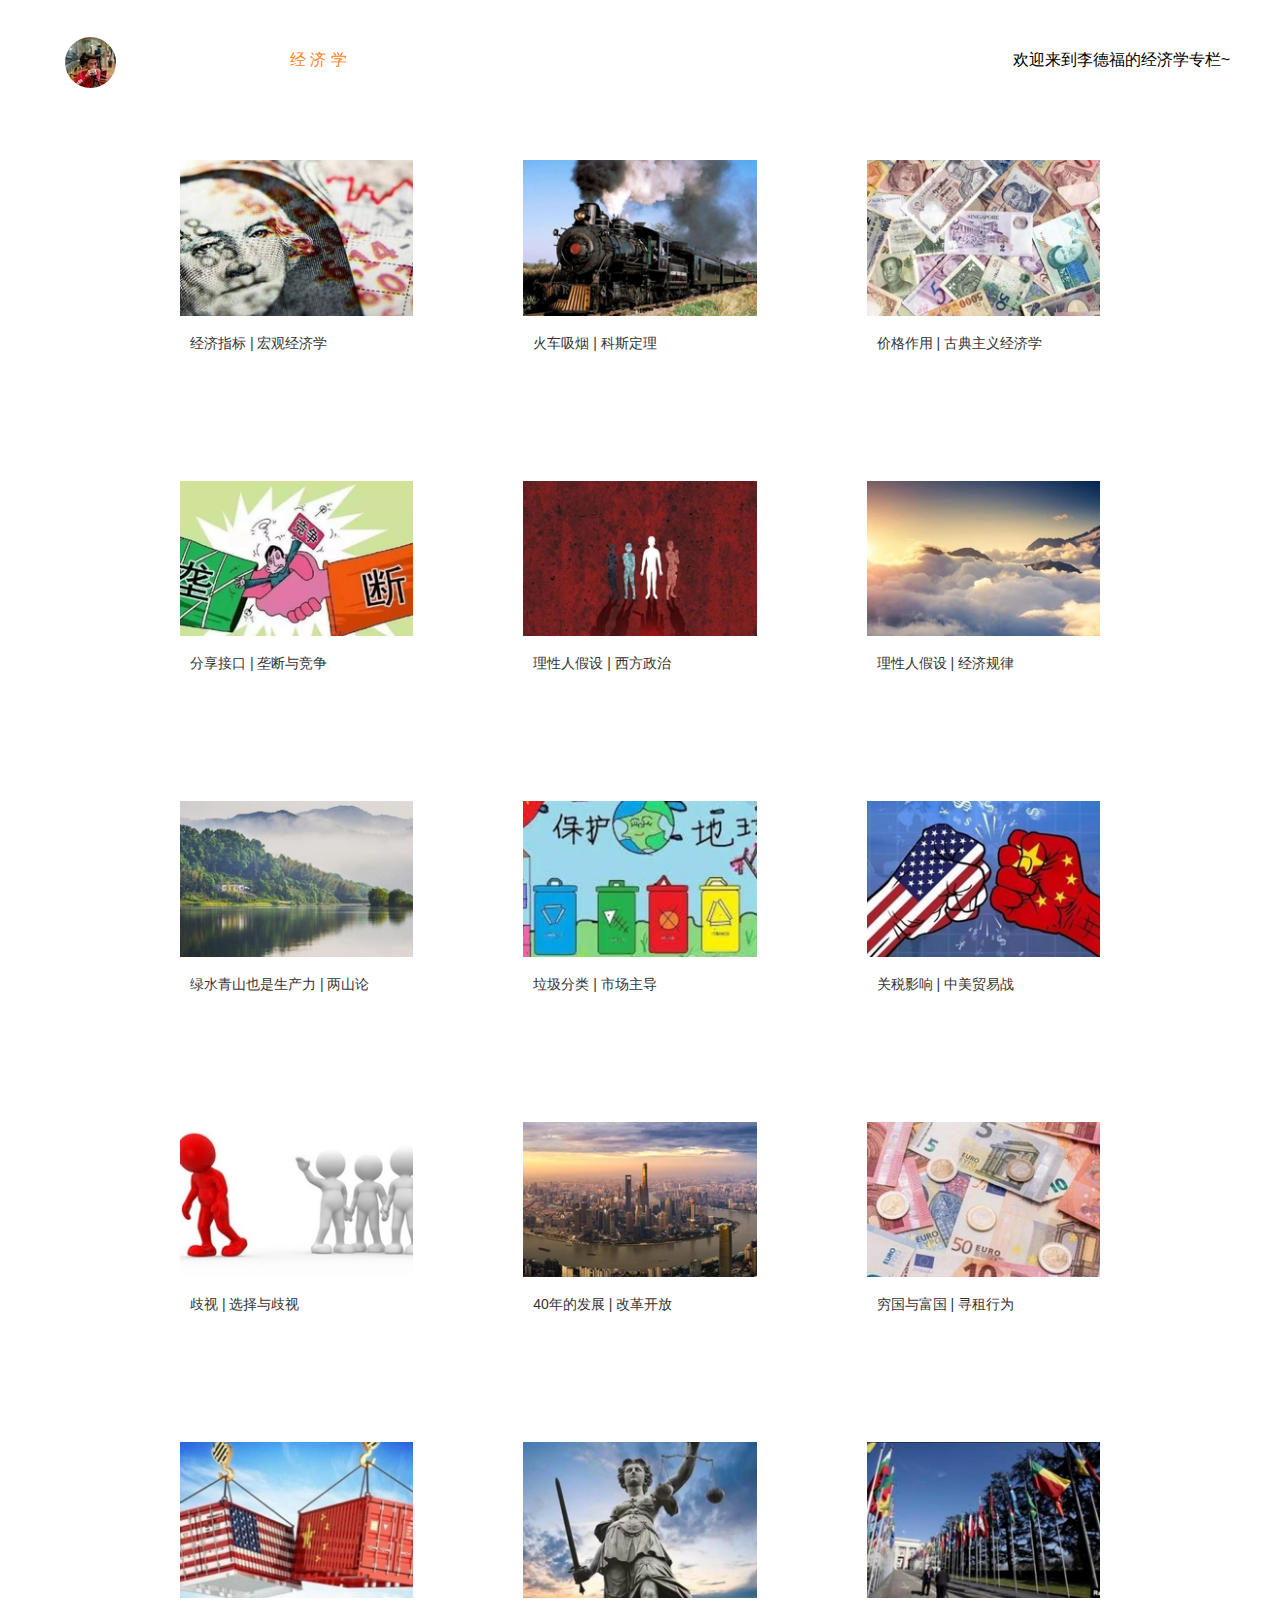
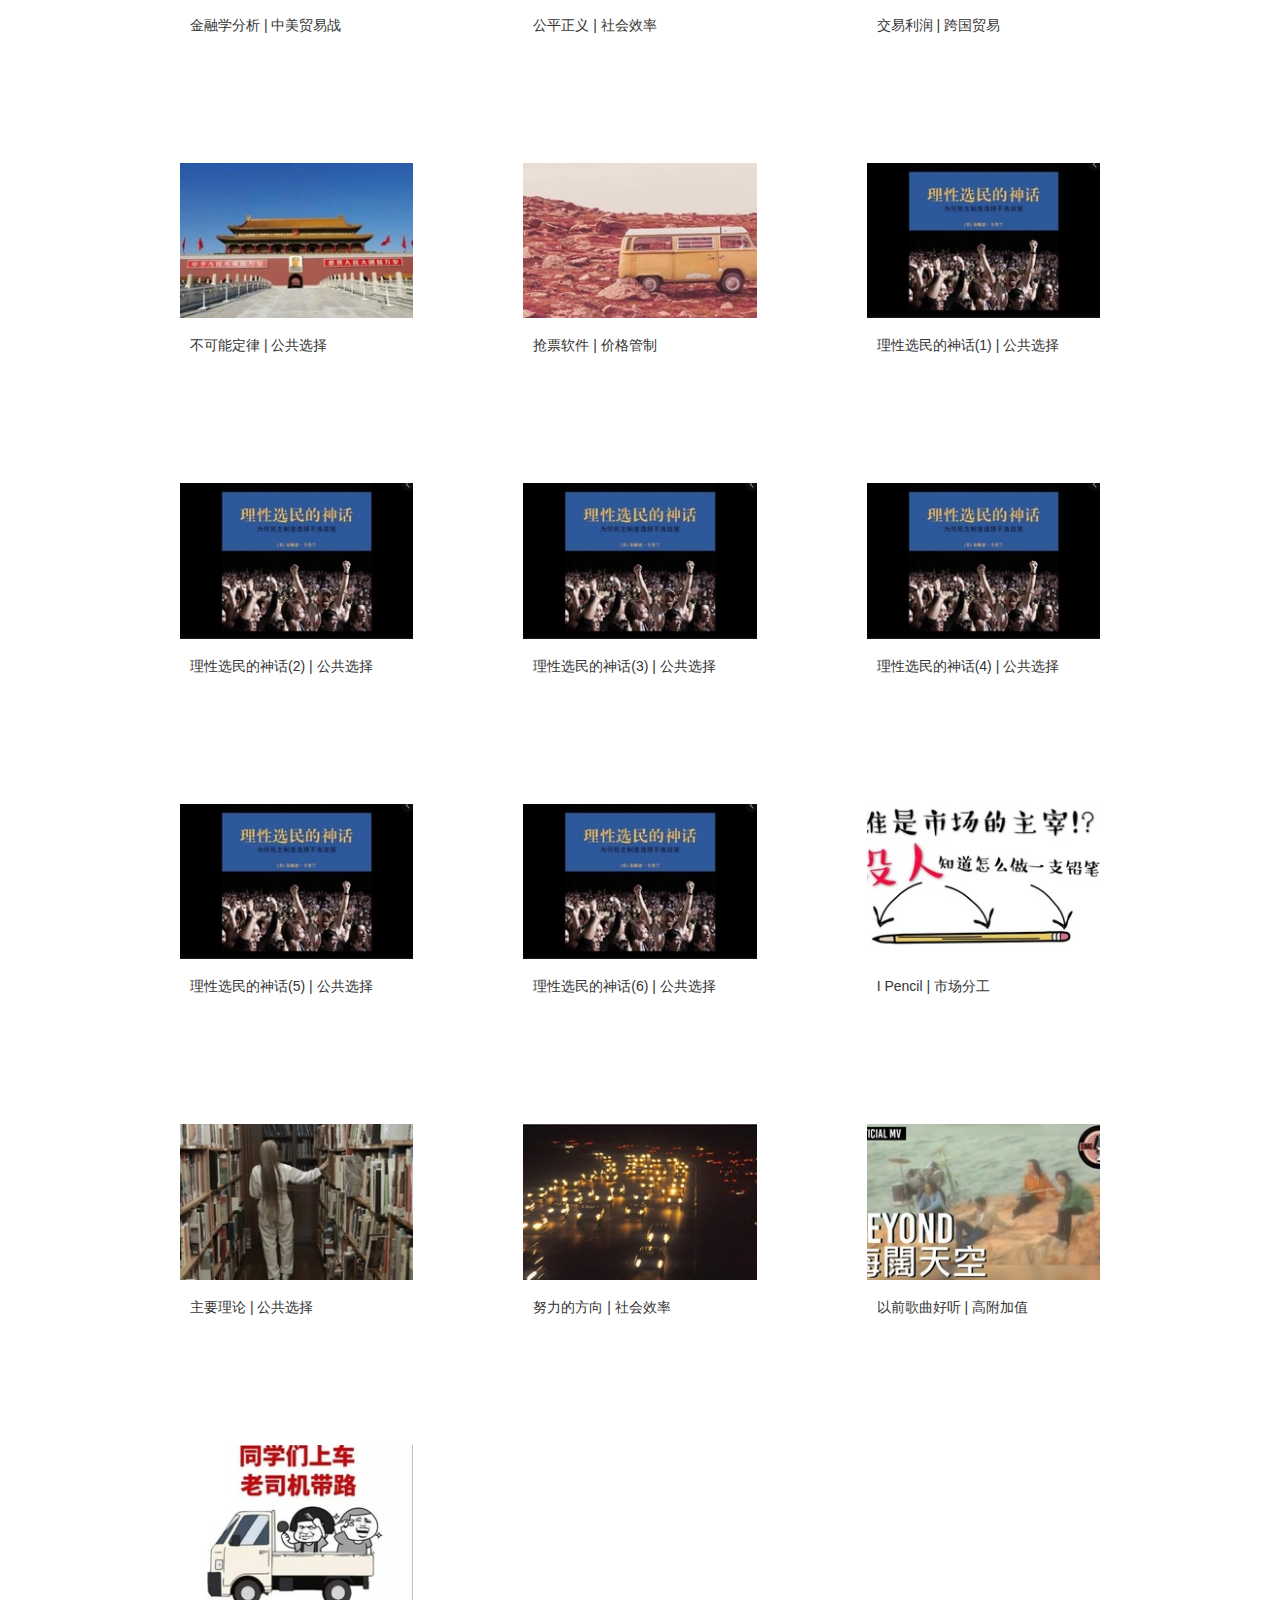
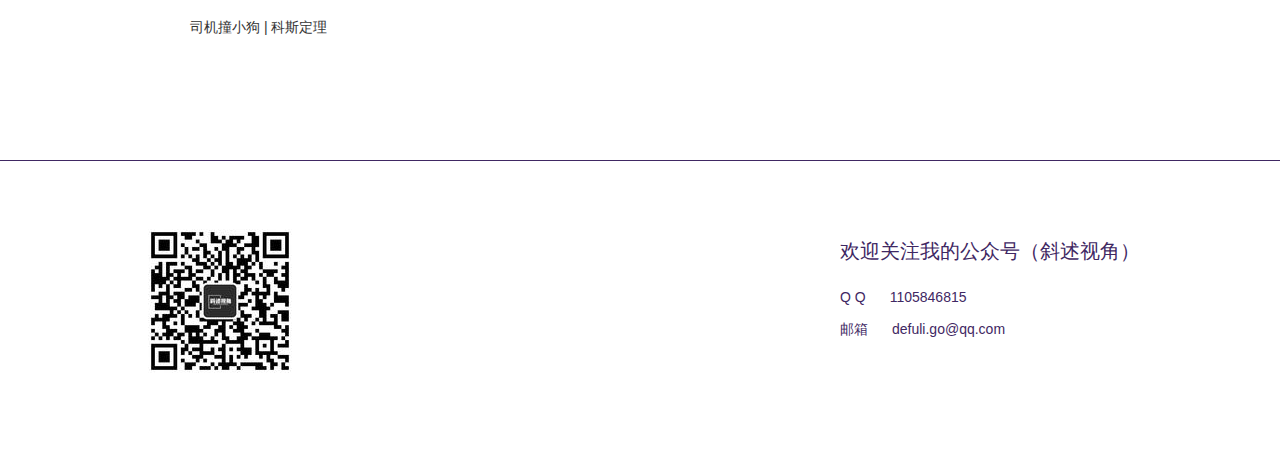
<file: ecoarticle.html>
<!DOCTYPE html>
<html lang="en">
<head>
  <meta charset="UTF-8">
  <meta name="viewport" content="width=device-width, initial-scale=1.0, minimum-scale=1.0, maximum-scale=1.0, user-scalable=0">
  <title>经济学</title>
  <link rel="shortcut icon" href="res/img/favicon.ico">
  <link rel="stylesheet" type="text/css" href="res/layui/css/layui.css">
  <link rel="stylesheet" type="text/css" href="res/css/main.css">
<!--加载meta IE兼容文件-->
<!--[if lt IE 9]>
<script src="https://oss.maxcdn.com/libs/html5shiv/3.7.0/html5shiv.js"></script>
<script src="https://oss.maxcdn.com/libs/respond.js/1.3.0/respond.min.js"></script>
<![endif]-->
</head>
<body>
  <div class="header">
    <div class="menu-btn">
      <div class="menu"></div>
    </div>
    <h1 class="logo">
      <a href="index.html">
        <img src="res/img/logo.png">
      </a>
    </h1>
    <div class="nav">
      <a href="#"  class="active">经 济 学</a>
    </div>
    <ul class="layui-nav header-down-nav">
      <li class="layui-nav-item"><a href="#"  class="active">经 济 学</a></li>
    </ul>
    <p class="welcome-text">
      欢迎来到<span class="name">李德福</span>的经济学专栏~
    </p>
  </div>

  <div class="album-content w1000"  id="layer-photos-demo" class="layer-photos-demo">
    <div class="img-list">
      <div class="layui-fluid" style="padding:0">
        <div class="layui-row layui-col-space30 space">

          <div class="layui-col-xs12 layui-col-sm4 layui-col-md4">
            <div class="item">
              <img src="res/eco/eco1.jpg">
              <div class="cont-text">
                <div class="data"><a href="https://mp.weixin.qq.com/s/WOD_9dL_34ikeJX3yQg75Q" target="_blank">经济指标 | 宏观经济学</a></div>
              </div>
            </div>
          </div>

          <div class="layui-col-xs12 layui-col-sm4 layui-col-md4">
            <div class="item">
              <img src="res/eco/eco2.jpg">
              <div class="cont-text">
                <div class="data"><a href="https://mp.weixin.qq.com/s/mKwV15Znp7szNoCFPVvkIw" target="_blank">火车吸烟 | 科斯定理</a></div>
              </div>
            </div>
          </div>

          <div class="layui-col-xs12 layui-col-sm4 layui-col-md4">
            <div class="item">
              <img src="res/eco/eco3.jpg">
              <div class="cont-text">
                <div class="data"><a href="https://mp.weixin.qq.com/s/Os7SQDQC6xqcQqwnIzb0Dw" target="_blank">价格作用 | 古典主义经济学</a></div>
              </div>
            </div>
          </div>

          <div class="layui-col-xs12 layui-col-sm4 layui-col-md4">
            <div class="item">
              <img src="res/eco/eco4.jpg">
              <div class="cont-text">
                <div class="data"><a href="https://mp.weixin.qq.com/s/rf2oeJMPOUZDHNXkjrIbMw" target="_blank">分享接口 | 垄断与竞争</a></div>
              </div>
            </div>
          </div>

          <div class="layui-col-xs12 layui-col-sm4 layui-col-md4">
            <div class="item">
              <img src="res/eco/eco5.jpg">
              <div class="cont-text">
                <div class="data"><a href="https://mp.weixin.qq.com/s/autSodaDK6jrE3QYMEXvEg" target="_blank">理性人假设 | 西方政治</a></div>
              </div>
            </div>
          </div>

          <div class="layui-col-xs12 layui-col-sm4 layui-col-md4">
            <div class="item">
              <img src="res/eco/eco6.jpg">
              <div class="cont-text">
                <div class="data"><a href="https://mp.weixin.qq.com/s/zrxxjYcbSPkNIS0c4kAjxw" target="_blank">理性人假设 | 经济规律</a></div>
              </div>
            </div>
          </div>

          <div class="layui-col-xs12 layui-col-sm4 layui-col-md4">
            <div class="item">
              <img src="res/eco/eco7.jpg">
              <div class="cont-text">
                <div class="data"><a href="https://mp.weixin.qq.com/s/21-6Z8UMdDfhj83VpL44_g" target="_blank">绿水青山也是生产力 | 两山论</a></div>
              </div>
            </div>
          </div>

          <div class="layui-col-xs12 layui-col-sm4 layui-col-md4">
            <div class="item">
              <img src="res/eco/eco8.jpg">
              <div class="cont-text">
                <div class="data"><a href="https://mp.weixin.qq.com/s/FWfyNAllUNr5AXIh5rU92g" target="_blank">垃圾分类 | 市场主导</a></div>
              </div>
            </div>
          </div>

          <div class="layui-col-xs12 layui-col-sm4 layui-col-md4">
            <div class="item">
              <img src="res/eco/eco9.jpg">
              <div class="cont-text">
                <div class="data"><a href="https://mp.weixin.qq.com/s/Ug1Fqb_yUJ8rddcUexXV3w" target="_blank">关税影响 | 中美贸易战</a></div>
              </div>
            </div>
          </div>

          <div class="layui-col-xs12 layui-col-sm4 layui-col-md4">
            <div class="item">
              <img src="res/eco/eco10.jpg">
              <div class="cont-text">
                <div class="data"><a href="https://mp.weixin.qq.com/s/XZFlluchNMrSKrEkicaAKg" target="_blank">歧视 | 选择与歧视</a></div>
              </div>
            </div>
          </div>

          <div class="layui-col-xs12 layui-col-sm4 layui-col-md4">
            <div class="item">
              <img src="res/eco/eco11.jpg">
              <div class="cont-text">
                <div class="data"><a href="https://mp.weixin.qq.com/s/J33XZzm2k7LSewwE2SUhzw" target="_blank">40年的发展 | 改革开放</a></div>
              </div>
            </div>
          </div>

          <div class="layui-col-xs12 layui-col-sm4 layui-col-md4">
            <div class="item">
              <img src="res/eco/eco12.jpg">
              <div class="cont-text">
                <div class="data"><a href="https://mp.weixin.qq.com/s/dKRS5wHOlrvaeizM08gROg" target="_blank">穷国与富国 | 寻租行为</a></div>
              </div>
            </div>
          </div>

          <div class="layui-col-xs12 layui-col-sm4 layui-col-md4">
            <div class="item">
              <img src="res/eco/eco13.jpg">
              <div class="cont-text">
                <div class="data"><a href="https://mp.weixin.qq.com/s/KmLgjHYDgeIlPefUlV0VWA" target="_blank">金融学分析 | 中美贸易战</a></div>
              </div>
            </div>
          </div>

          <div class="layui-col-xs12 layui-col-sm4 layui-col-md4">
            <div class="item">
              <img src="res/eco/eco14.jpg">
              <div class="cont-text">
                <div class="data"><a href="https://mp.weixin.qq.com/s/UCLYTxWRwZRIWnuBBQorfw" target="_blank">公平正义 | 社会效率</a></div>
              </div>
            </div>
          </div>

          <div class="layui-col-xs12 layui-col-sm4 layui-col-md4">
            <div class="item">
              <img src="res/eco/eco15.jpg">
              <div class="cont-text">
                <div class="data"><a href="https://mp.weixin.qq.com/s/0hJdwqiQO8KAGn2k9zX2DQ" target="_blank">交易利润 | 跨国贸易</a></div>
              </div>
            </div>
          </div>

          <div class="layui-col-xs12 layui-col-sm4 layui-col-md4">
            <div class="item">
              <img src="res/eco/eco16.jpg">
              <div class="cont-text">
                <div class="data"><a href="https://mp.weixin.qq.com/s/jEghG_Gg6RsNZDeCNCww_g" target="_blank">不可能定律 | 公共选择</a></div>
              </div>
            </div>
          </div>

          <div class="layui-col-xs12 layui-col-sm4 layui-col-md4">
            <div class="item">
              <img src="res/eco/eco17.jpg">
              <div class="cont-text">
                <div class="data"><a href="https://mp.weixin.qq.com/s/zybfVYLV3t9SfkqcG-zZ1g" target="_blank">抢票软件 | 价格管制</a></div>
              </div>
            </div>
          </div>

          <div class="layui-col-xs12 layui-col-sm4 layui-col-md4">
            <div class="item">
              <img src="res/eco/eco18.jpg">
              <div class="cont-text">
                <div class="data"><a href="https://mp.weixin.qq.com/s/KYf2X1zhc3riAza82wc9vA" target="_blank">理性选民的神话(1) | 公共选择</a></div>
              </div>
            </div>
          </div>

          <div class="layui-col-xs12 layui-col-sm4 layui-col-md4">
            <div class="item">
              <img src="res/eco/eco19.jpg">
              <div class="cont-text">
                <div class="data"><a href="https://mp.weixin.qq.com/s/J9bEG00LxdjmiZvZxOCcmw" target="_blank">理性选民的神话(2) | 公共选择</a></div>
              </div>
            </div>
          </div>

          <div class="layui-col-xs12 layui-col-sm4 layui-col-md4">
            <div class="item">
              <img src="res/eco/eco20.jpg">
              <div class="cont-text">
                <div class="data"><a href="https://mp.weixin.qq.com/s/AsLQu8zZt0TQRBLc50-0og" target="_blank">理性选民的神话(3) | 公共选择</a></div>
              </div>
            </div>
          </div>

          <div class="layui-col-xs12 layui-col-sm4 layui-col-md4">
            <div class="item">
              <img src="res/eco/eco21.jpg">
              <div class="cont-text">
                <div class="data"><a href="https://mp.weixin.qq.com/s/YZCJZVW9ja2Pnj9Ki-RCMg" target="_blank">理性选民的神话(4) | 公共选择</a></div>
              </div>
            </div>
          </div>

          <div class="layui-col-xs12 layui-col-sm4 layui-col-md4">
            <div class="item">
              <img src="res/eco/eco22.jpg">
              <div class="cont-text">
                <div class="data"><a href="https://mp.weixin.qq.com/s/MZZTKuyENfUVRQAvs-i3WA" target="_blank">理性选民的神话(5) | 公共选择</a></div>
              </div>
            </div>
          </div>

          <div class="layui-col-xs12 layui-col-sm4 layui-col-md4">
            <div class="item">
              <img src="res/eco/eco23.jpg">
              <div class="cont-text">
                <div class="data"><a href="https://mp.weixin.qq.com/s/Ldd-QvYtJh1jmMBlFjfjQw" target="_blank">理性选民的神话(6) | 公共选择</a></div>
              </div>
            </div>
          </div>

          <div class="layui-col-xs12 layui-col-sm4 layui-col-md4">
            <div class="item">
              <img src="res/eco/eco24.jpg">
              <div class="cont-text">
                <div class="data"><a href="https://mp.weixin.qq.com/s/hQtVOsHD_R6igXiKiWp5wg" target="_blank">I Pencil | 市场分工</a></div>
              </div>
            </div>
          </div>

          <div class="layui-col-xs12 layui-col-sm4 layui-col-md4">
            <div class="item">
              <img src="res/eco/eco25.jpg">
              <div class="cont-text">
                <div class="data"><a href="https://mp.weixin.qq.com/s/UCt_HGMhKudkCdsaL6sJ9w" target="_blank">主要理论 | 公共选择</a></div>
              </div>
            </div>
          </div>

          <div class="layui-col-xs12 layui-col-sm4 layui-col-md4">
            <div class="item">
              <img src="res/eco/eco26.jpg">
              <div class="cont-text">
                <div class="data"><a href="https://mp.weixin.qq.com/s/GgUA-ROI7j_5XdOdx67wkQ" target="_blank">努力的方向 | 社会效率</a></div>
              </div>
            </div>
          </div>

          <div class="layui-col-xs12 layui-col-sm4 layui-col-md4">
            <div class="item">
              <img src="res/eco/eco27.jpg">
              <div class="cont-text">
                <div class="data"><a href="https://mp.weixin.qq.com/s/hCSnl_iDNIBIDBgeIpmkUA" target="_blank">以前歌曲好听 | 高附加值</a></div>
              </div>
            </div>
          </div>

          <div class="layui-col-xs12 layui-col-sm4 layui-col-md4">
            <div class="item">
              <img src="res/eco/eco28.jpg">
              <div class="cont-text">
                <div class="data"><a href="https://mp.weixin.qq.com/s/5DKc2gVq7H4WOmTpwNDTLA" target="_blank">司机撞小狗 | 科斯定理</a></div>
              </div>
            </div>
          </div>

        </div>
      </div>
      <div id="demo"></div>
    </div>
  </div>


  <div class="footer-wrap">
    <div class="footer w1000">
      <div class="qrcode">
        <img src="res/img/公众号.jpg">
      </div>
      <div class="practice-mode">
        <div class="text">
          <h4 class="title">欢迎关注我的公众号（斜述视角）</h4>
          <p>Q Q<span class="WeChat">1105846815</span></p>
          <p>邮箱<span class="email">defuli.go@qq.com</span></p>
        </div>
      </div>
    </div>
  </div>

  <script type="text/javascript" src="res/layui/layui.js"></script>
  <script type="text/javascript">
   layui.config({
      base: '../res/js/util/'
    }).use(['element','laypage','form','layer','menu'],function(){
      element = layui.element,laypage = layui.laypage,form = layui.form,layer = layui.layer,menu = layui.menu;
      // laypage.render({
      //   elem: 'demo'
      //   ,count: 70 //数据总数，从服务端得到
      // });
      layer.photos({
        photos: '#layer-photos-demo'
        ,anim: 5 //0-6的选择，指定弹出图片动画类型，默认随机（请注意，3.0之前的版本用shift参数）
        ,tab:function(pic,layero){
          console.log(pic,layero)
        }
      });
      menu.init(); 
    })
  </script>
</body>
</html>
</file>
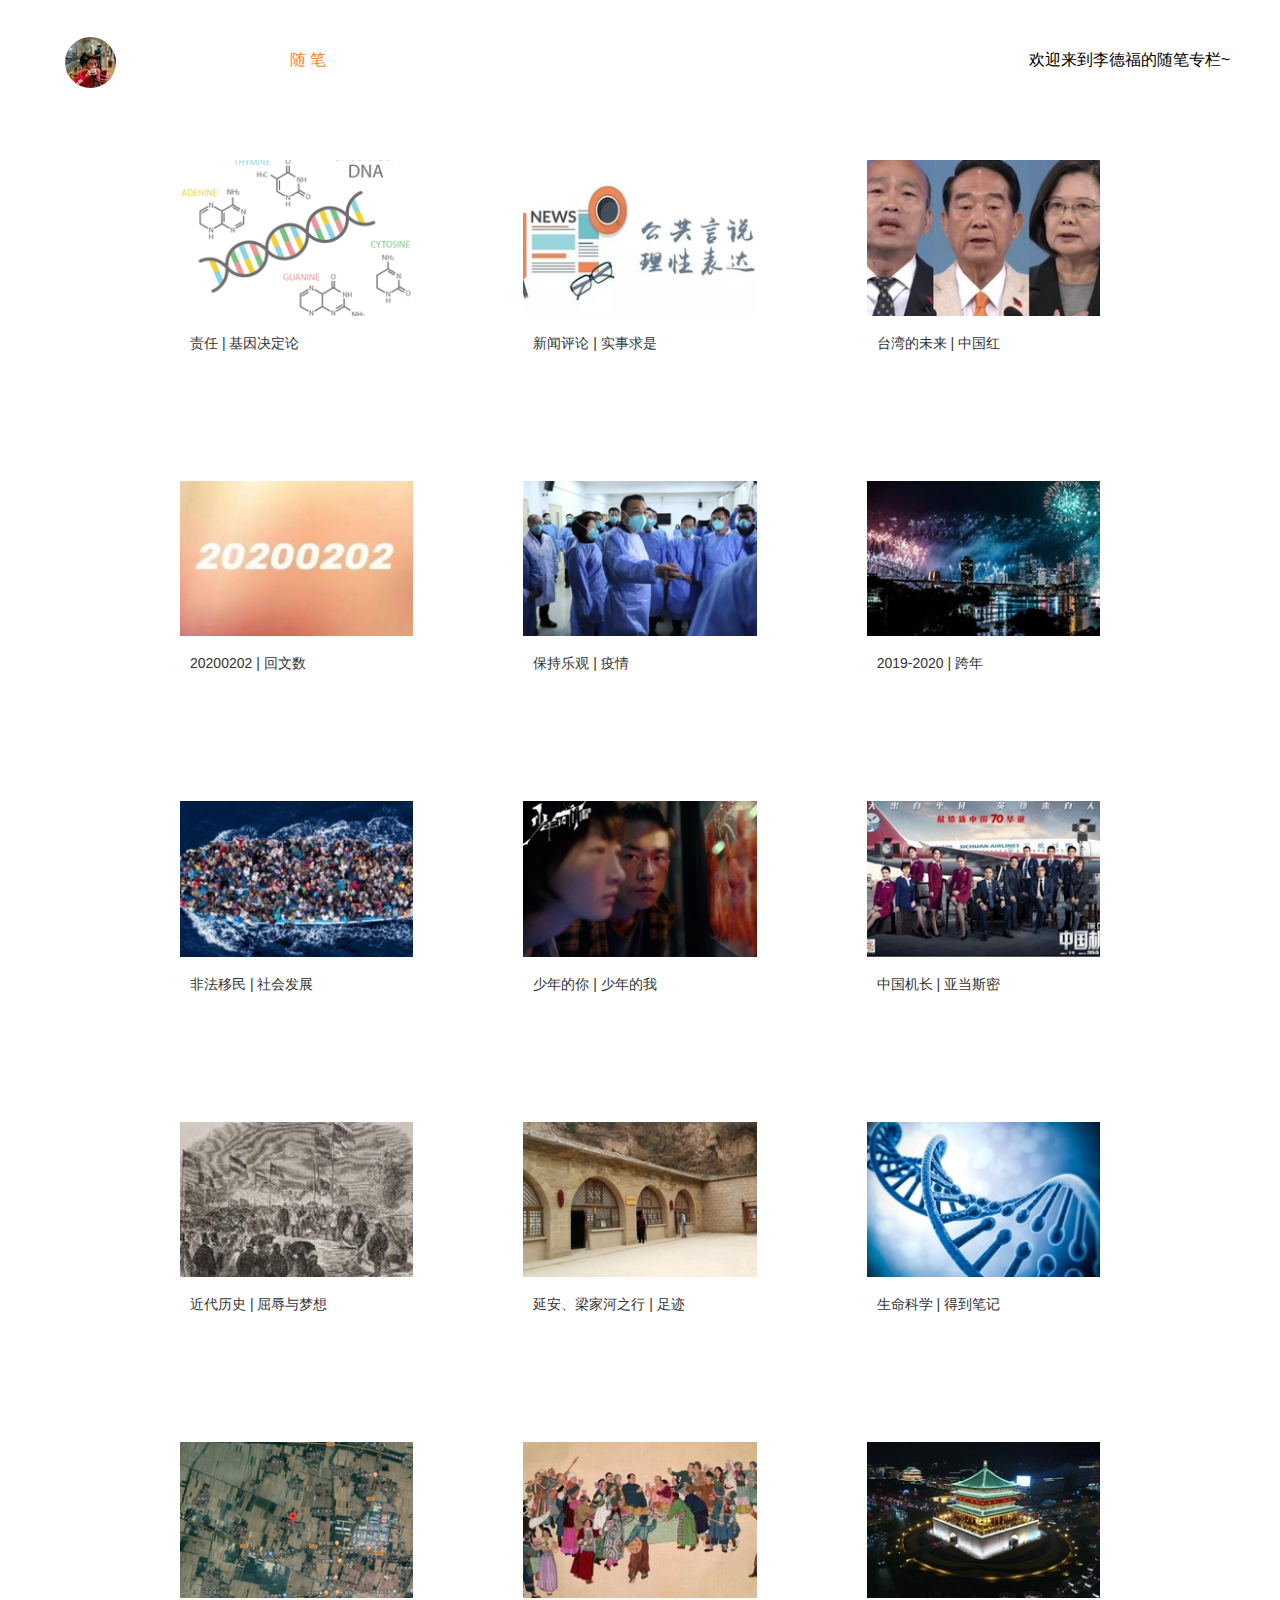
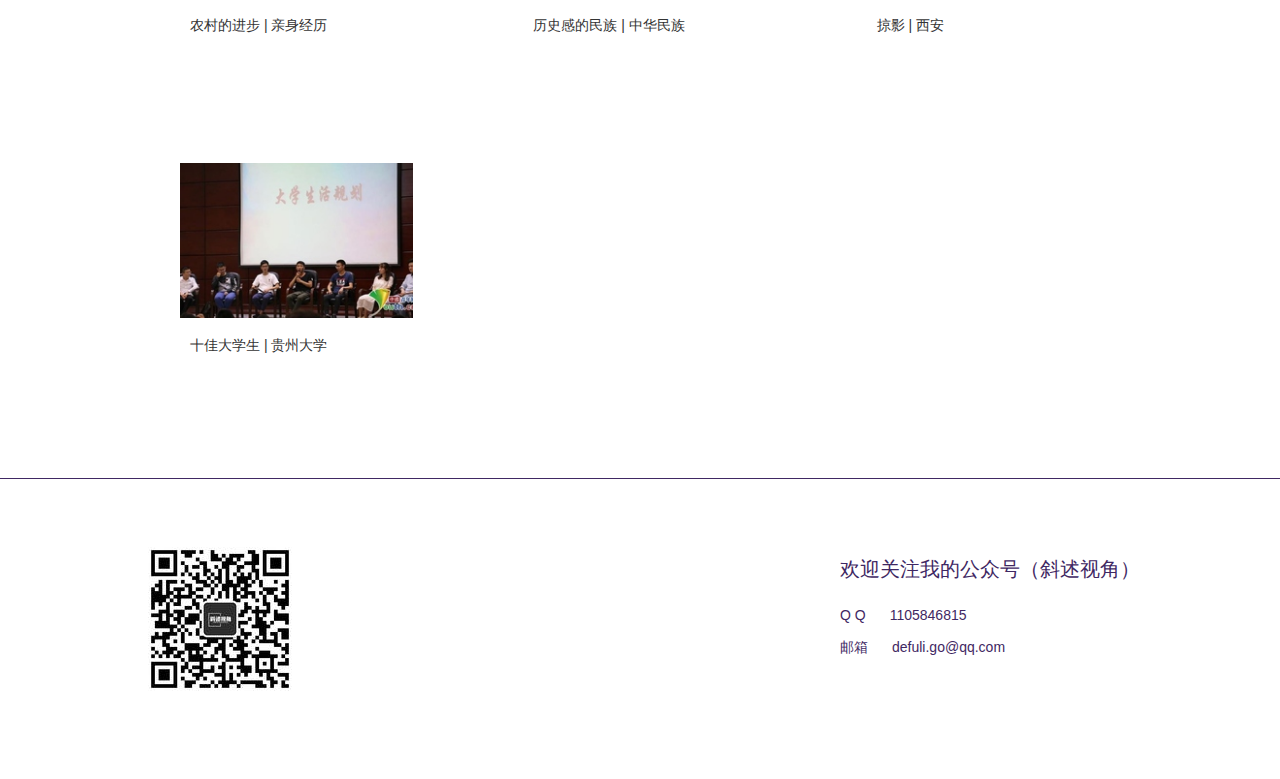
<file: essay.html>
<!DOCTYPE html>
<html lang="en">
<head>
  <meta charset="UTF-8">
  <meta name="viewport" content="width=device-width, initial-scale=1.0, minimum-scale=1.0, maximum-scale=1.0, user-scalable=0">
  <title>随笔</title>
  <link rel="shortcut icon" href="res/img/favicon.ico">
  <link rel="stylesheet" type="text/css" href="res/layui/css/layui.css">
  <link rel="stylesheet" type="text/css" href="res/css/main.css">
<!--加载meta IE兼容文件-->
<!--[if lt IE 9]>
<script src="https://oss.maxcdn.com/libs/html5shiv/3.7.0/html5shiv.js"></script>
<script src="https://oss.maxcdn.com/libs/respond.js/1.3.0/respond.min.js"></script>
<![endif]-->
</head>
<body>
  <div class="header">
    <div class="menu-btn">
      <div class="menu"></div>
    </div>
    <h1 class="logo">
      <a href="index.html">
        <img src="res/img/logo.png">
      </a>
    </h1>
    <div class="nav">
      <a href="#"  class="active">随 笔</a>
    </div>
    <ul class="layui-nav header-down-nav">
      <li class="layui-nav-item"><a href="#"  class="active">随 笔</a></li>
    </ul>
    <p class="welcome-text">
      欢迎来到<span class="name">李德福</span>的随笔专栏~
    </p>
  </div>

  <div class="album-content w1000"  id="layer-photos-demo" class="layer-photos-demo">
    <div class="img-list">
      <div class="layui-fluid" style="padding:0">
        <div class="layui-row layui-col-space30 space">
        
         <div class="layui-col-xs12 layui-col-sm4 layui-col-md4">
            <div class="item">
              <img src="res/essay/essay16.png">
              <div class="cont-text">
                <div class="data"><a href="https://mp.weixin.qq.com/s/zouAPDn1zwey0xMQY76o_g" target="_blank">责任 | 基因决定论</a></div>
              </div>
            </div>
          </div>
          
          <div class="layui-col-xs12 layui-col-sm4 layui-col-md4">
            <div class="item">
              <img src="res/essay/essay15.png">
              <div class="cont-text">
                <div class="data"><a href="https://mp.weixin.qq.com/s/Nfaw--hJtK1YWtvqQE57Tg" target="_blank">新闻评论 | 实事求是</a></div>
              </div>
            </div>
          </div>
          
          <div class="layui-col-xs12 layui-col-sm4 layui-col-md4">
            <div class="item">
              <img src="res/essay/essay1.jpg">
              <div class="cont-text">
                <div class="data"><a href="https://mp.weixin.qq.com/s/dz-nUY2kWacNc_k19dN2Gw" target="_blank">台湾的未来 | 中国红</a></div>
              </div>
            </div>
          </div>

          <div class="layui-col-xs12 layui-col-sm4 layui-col-md4">
            <div class="item">
              <img src="res/essay/essay2.jpg">
              <div class="cont-text">
                <div class="data"><a href="https://mp.weixin.qq.com/s/2dZPyj-uVi5_m71sIm_0wg" target="_blank">20200202 | 回文数</a></div>
              </div>
            </div>
          </div>

          <div class="layui-col-xs12 layui-col-sm4 layui-col-md4">
            <div class="item">
              <img src="res/essay/essay3.jpg">
              <div class="cont-text">
                <div class="data"><a href="https://mp.weixin.qq.com/s/pEcfJJQ3kLZYKy6rkiDsqw" target="_blank">保持乐观 | 疫情</a></div>
              </div>
            </div>
          </div>

          <div class="layui-col-xs12 layui-col-sm4 layui-col-md4">
            <div class="item">
              <img src="res/essay/essay4.jpg">
              <div class="cont-text">
                <div class="data"><a href="https://mp.weixin.qq.com/s/egu-e7OxKvfi5A37hO940g" target="_blank">2019-2020 | 跨年</a></div>
              </div>
            </div>
          </div>

          <div class="layui-col-xs12 layui-col-sm4 layui-col-md4">
            <div class="item">
              <img src="res/essay/essay5.jpg">
              <div class="cont-text">
                <div class="data"><a href="https://mp.weixin.qq.com/s/sHVv7bE-sbQOrn0dvM7WuQ" target="_blank">非法移民 | 社会发展</a></div>
              </div>
            </div>
          </div>

          <div class="layui-col-xs12 layui-col-sm4 layui-col-md4">
            <div class="item">
              <img src="res/essay/essay6.jpg">
              <div class="cont-text">
                <div class="data"><a href="https://mp.weixin.qq.com/s/8Phnp2nrVDmDABnnvvL9cQ" target="_blank">少年的你 | 少年的我</a></div>
              </div>
            </div>
          </div>

          <div class="layui-col-xs12 layui-col-sm4 layui-col-md4">
            <div class="item">
              <img src="res/essay/essay7.jpg">
              <div class="cont-text">
                <div class="data"><a href="https://mp.weixin.qq.com/s/StXlbc3CtN-Uivy2dPf8zQ" target="_blank">中国机长 | 亚当斯密</a></div>
              </div>
            </div>
          </div>

          <div class="layui-col-xs12 layui-col-sm4 layui-col-md4">
            <div class="item">
              <img src="res/essay/essay8.jpg">
              <div class="cont-text">
                <div class="data"><a href="https://mp.weixin.qq.com/s/By22Jv00cSsibw68EDPGHQ" target="_blank">近代历史 | 屈辱与梦想</a></div>
              </div>
            </div>
          </div>

          <div class="layui-col-xs12 layui-col-sm4 layui-col-md4">
            <div class="item">
              <img src="res/essay/essay9.jpg">
              <div class="cont-text">
                <div class="data"><a href="https://mp.weixin.qq.com/s/cgMOdiuEC_s7U_z2DMyTTQ" target="_blank">延安、梁家河之行 | 足迹</a></div>
              </div>
            </div>
          </div>

          <div class="layui-col-xs12 layui-col-sm4 layui-col-md4">
            <div class="item">
              <img src="res/essay/essay10.jpg">
              <div class="cont-text">
                <div class="data"><a href="https://mp.weixin.qq.com/s/rSamV4T4HvHEHe8mCG_rTg" target="_blank">生命科学 | 得到笔记</a></div>
              </div>
            </div>
          </div>

          <div class="layui-col-xs12 layui-col-sm4 layui-col-md4">
            <div class="item">
              <img src="res/essay/essay11.jpg">
              <div class="cont-text">
                <div class="data"><a href="https://mp.weixin.qq.com/s/TEKpMLosyaQXOgseO6bolg" target="_blank">农村的进步 | 亲身经历</a></div>
              </div>
            </div>
          </div>

          <div class="layui-col-xs12 layui-col-sm4 layui-col-md4">
            <div class="item">
              <img src="res/essay/essay12.jpg">
              <div class="cont-text">
                <div class="data"><a href="https://mp.weixin.qq.com/s/BF6iQ-8dwnrmb5SvD_YrCA" target="_blank">历史感的民族 | 中华民族</a></div>
              </div>
            </div>
          </div>

          <div class="layui-col-xs12 layui-col-sm4 layui-col-md4">
            <div class="item">
              <img src="res/essay/essay13.jpg">
              <div class="cont-text">
                <div class="data"><a href="https://mp.weixin.qq.com/s/afNrAIeo16Bjsd-5zk2bpQ" target="_blank">掠影 | 西安</a></div>
              </div>
            </div>
          </div>

          <div class="layui-col-xs12 layui-col-sm4 layui-col-md4">
            <div class="item">
              <img src="res/essay/essay14.jpg">
              <div class="cont-text">
                <div class="data"><a href="https://mp.weixin.qq.com/s/uZZ7LwabDi2kFdr3YswXlA" target="_blank">十佳大学生 | 贵州大学</a></div>
              </div>
            </div>
          </div>

        </div>
      </div>
      <div id="demo"></div>
    </div>
  </div>


  <div class="footer-wrap">
    <div class="footer w1000">
      <div class="qrcode">
        <img src="res/img/公众号.jpg">
      </div>
      <div class="practice-mode">
        <div class="text">
          <h4 class="title">欢迎关注我的公众号（斜述视角）</h4>
          <p>Q Q<span class="WeChat">1105846815</span></p>
          <p>邮箱<span class="email">defuli.go@qq.com</span></p>
        </div>
      </div>
    </div>
  </div>

  <script type="text/javascript" src="res/layui/layui.js"></script>
  <script type="text/javascript">
   layui.config({
      base: '../res/js/util/'
    }).use(['element','laypage','form','layer','menu'],function(){
      element = layui.element,laypage = layui.laypage,form = layui.form,layer = layui.layer,menu = layui.menu;
      // laypage.render({
      //   elem: 'demo'
      //   ,count: 70 //数据总数，从服务端得到
      // });
      layer.photos({
        photos: '#layer-photos-demo'
        ,anim: 5 //0-6的选择，指定弹出图片动画类型，默认随机（请注意，3.0之前的版本用shift参数）
        ,tab:function(pic,layero){
          console.log(pic,layero)
        }
      });
      menu.init(); 
    })
  </script>
</body>
</html>
</file>
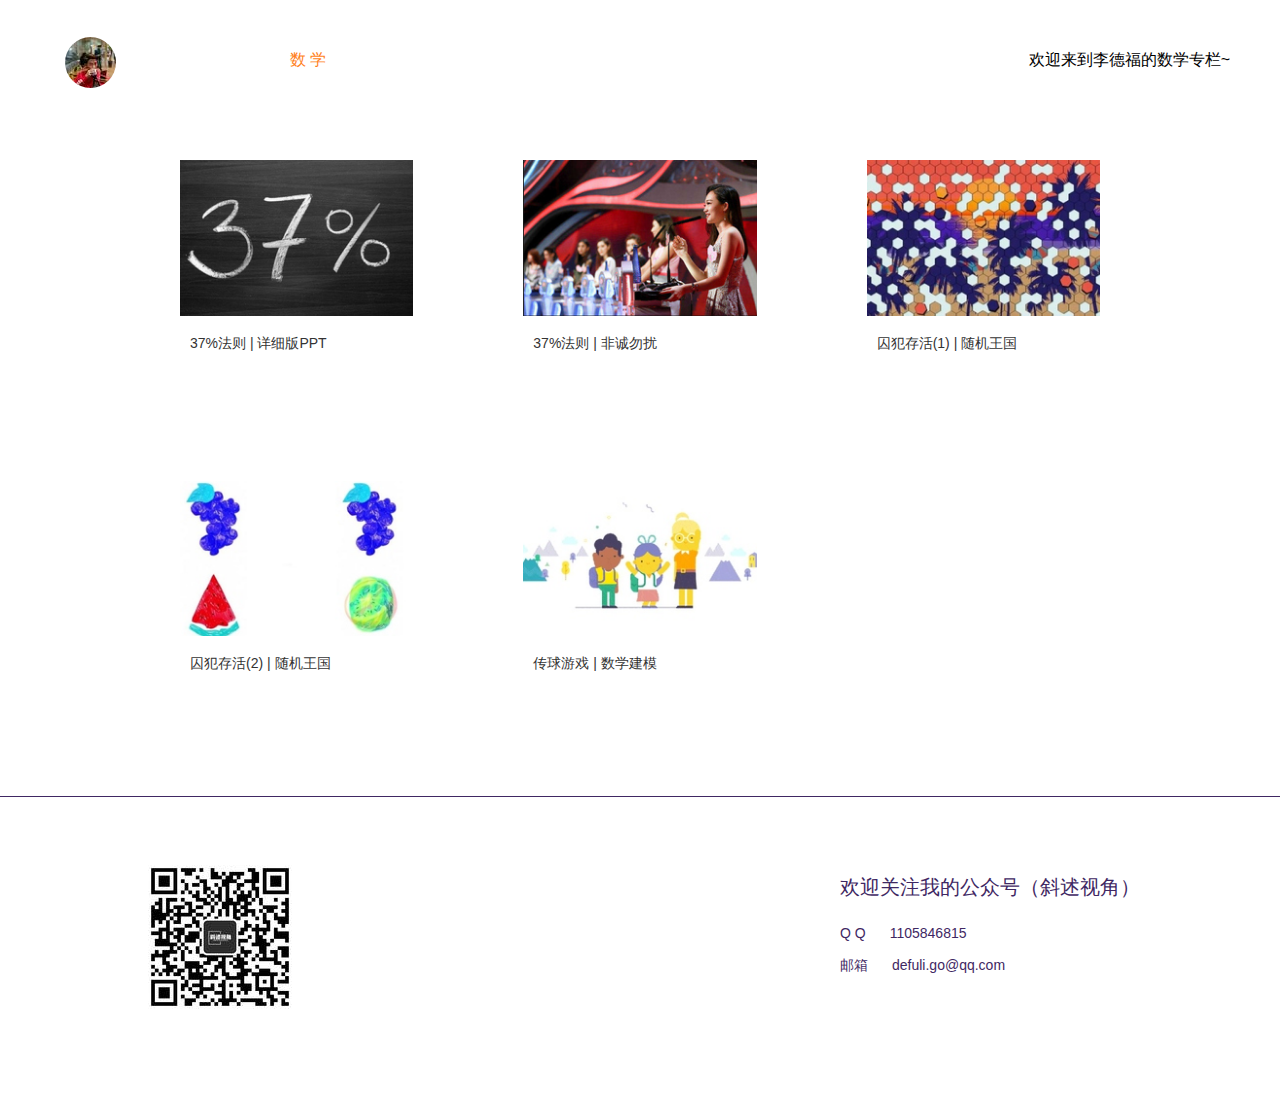
<file: matharticle.html>
<!DOCTYPE html>
<html lang="en">
<head>
  <meta charset="UTF-8">
  <meta name="viewport" content="width=device-width, initial-scale=1.0, minimum-scale=1.0, maximum-scale=1.0, user-scalable=0">
  <title>数学</title>
  <link rel="shortcut icon" href="res/img/favicon.ico">
  <link rel="stylesheet" type="text/css" href="res/layui/css/layui.css">
  <link rel="stylesheet" type="text/css" href="res/css/main.css">
<!--加载meta IE兼容文件-->
<!--[if lt IE 9]>
<script src="https://oss.maxcdn.com/libs/html5shiv/3.7.0/html5shiv.js"></script>
<script src="https://oss.maxcdn.com/libs/respond.js/1.3.0/respond.min.js"></script>
<![endif]-->
</head>
<body>
  <div class="header">
    <div class="menu-btn">
      <div class="menu"></div>
    </div>
    <h1 class="logo">
      <a href="index.html">
        <img src="res/img/logo.png">
      </a>
    </h1>
    <div class="nav">
      <a href="#"  class="active">数 学</a>
    </div>
    <ul class="layui-nav header-down-nav">
      <li class="layui-nav-item"><a href="#"  class="active">数 学</a></li>
    </ul>
    <p class="welcome-text">
      欢迎来到<span class="name">李德福</span>的数学专栏~
    </p>
  </div>

  <div class="album-content w1000"  id="layer-photos-demo" class="layer-photos-demo">
    <div class="img-list">
      <div class="layui-fluid" style="padding:0">
        <div class="layui-row layui-col-space30 space">
          <div class="layui-col-xs12 layui-col-sm4 layui-col-md4">
            <div class="item">
              <img src="res/math/math1.jpg">
              <div class="cont-text">
                <div class="data"><a href="https://mp.weixin.qq.com/s/lfoDcQVnBdEyIrRAIlzm4g" target="_blank">37%法则 | 详细版PPT</a></div>
              </div>
            </div>
          </div>

          <div class="layui-col-xs12 layui-col-sm4 layui-col-md4">
            <div class="item">
              <img src="res/math/math2.jpg">
              <div class="cont-text">
                <div class="data"><a href="https://mp.weixin.qq.com/s/LCv2EDO9TM7ofVvu4FncTA" target="_blank">37%法则 | 非诚勿扰</a></div>
              </div>
            </div>
          </div>

          <div class="layui-col-xs12 layui-col-sm4 layui-col-md4">
            <div class="item">
              <img src="res/math/math3.jpg">
              <div class="cont-text">
                <div class="data"><a href="https://mp.weixin.qq.com/s/OyLHpISNpdAXGildc3xnqg" target="_blank">囚犯存活(1) | 随机王国</a></div>
              </div>
            </div>
          </div>

          <div class="layui-col-xs12 layui-col-sm4 layui-col-md4">
            <div class="item">
              <img src="res/math/math4.jpg">
              <div class="cont-text">
                <div class="data"><a href="https://mp.weixin.qq.com/s/3rnbW7neR7LcOAMeolT7Qw" target="_blank">囚犯存活(2) | 随机王国</a></div>
              </div>
            </div>
          </div>
          
          <div class="layui-col-xs12 layui-col-sm4 layui-col-md4">
            <div class="item">
              <img src="res/math/math5.jpg">
              <div class="cont-text">
                <div class="data"><a href="https://mp.weixin.qq.com/s/DRbqeyl79Q29fmaV3_JUgA" target="_blank">传球游戏 | 数学建模</a></div>
              </div>
            </div>
          </div>  

        </div>
      </div>
      <div id="demo"></div>
    </div>
  </div>


  <div class="footer-wrap">
    <div class="footer w1000">
      <div class="qrcode">
        <img src="res/img/公众号.jpg">
      </div>
      <div class="practice-mode">
        <div class="text">
          <h4 class="title">欢迎关注我的公众号（斜述视角）</h4>
          <p>Q Q<span class="WeChat">1105846815</span></p>
          <p>邮箱<span class="email">defuli.go@qq.com</span></p>
        </div>
      </div>
    </div>
  </div>

  <script type="text/javascript" src="res/layui/layui.js"></script>
  <script type="text/javascript">
   layui.config({
      base: '../res/js/util/'
    }).use(['element','laypage','form','layer','menu'],function(){
      element = layui.element,laypage = layui.laypage,form = layui.form,layer = layui.layer,menu = layui.menu;
      // laypage.render({
      //   elem: 'demo'
      //   ,count: 70 //数据总数，从服务端得到
      // });
      layer.photos({
        photos: '#layer-photos-demo'
        ,anim: 5 //0-6的选择，指定弹出图片动画类型，默认随机（请注意，3.0之前的版本用shift参数）
        ,tab:function(pic,layero){
          console.log(pic,layero)
        }
      });
      menu.init(); 
    })
  </script>
</body>
</html>
</file>
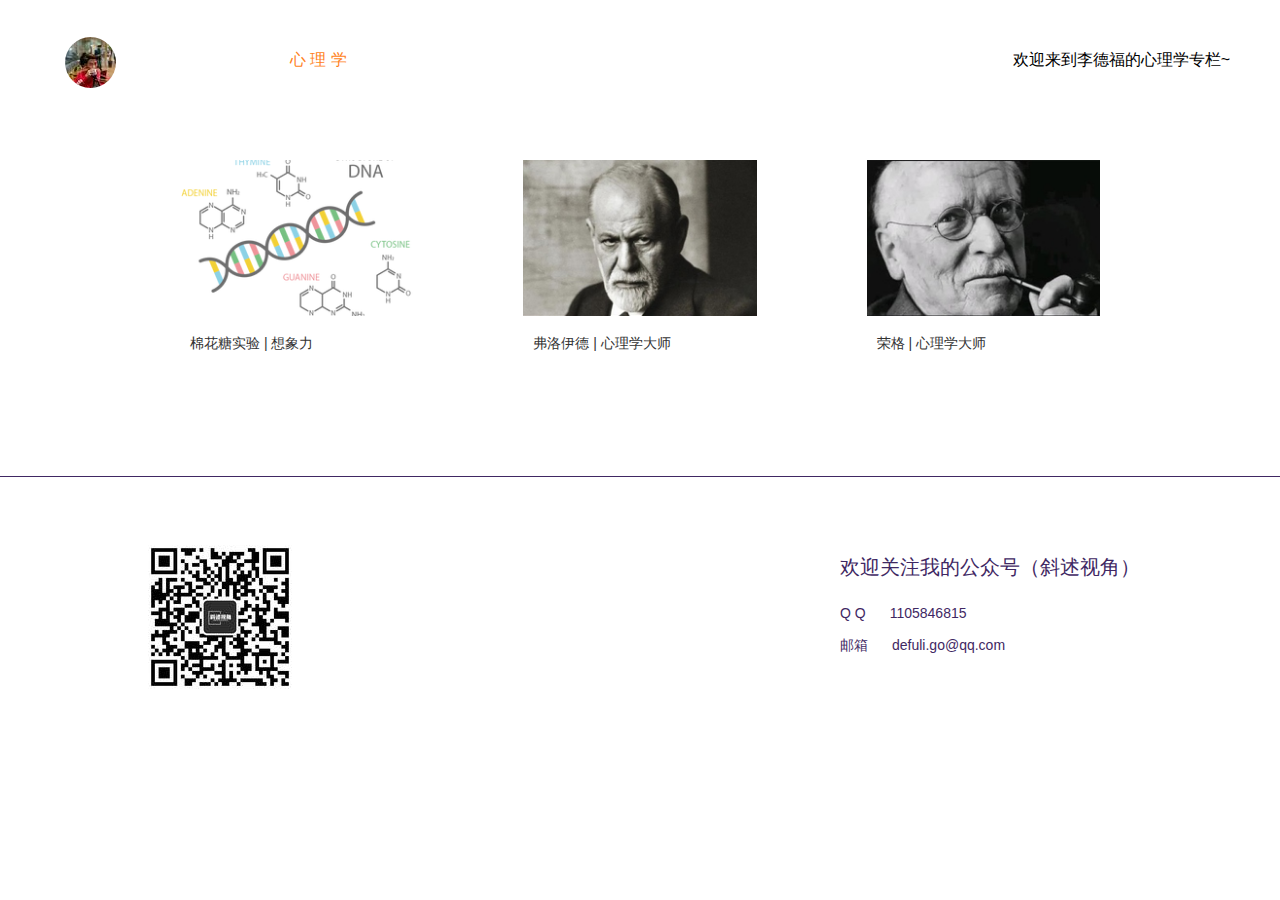
<file: psyarticle.html>
<!DOCTYPE html>
<html lang="en">
<head>
  <meta charset="UTF-8">
  <meta name="viewport" content="width=device-width, initial-scale=1.0, minimum-scale=1.0, maximum-scale=1.0, user-scalable=0">
  <title>心理学</title>
  <link rel="shortcut icon" href="res/img/favicon.ico">
  <link rel="stylesheet" type="text/css" href="res/layui/css/layui.css">
  <link rel="stylesheet" type="text/css" href="res/css/main.css">
<!--加载meta IE兼容文件-->
<!--[if lt IE 9]>
<script src="https://oss.maxcdn.com/libs/html5shiv/3.7.0/html5shiv.js"></script>
<script src="https://oss.maxcdn.com/libs/respond.js/1.3.0/respond.min.js"></script>
<![endif]-->
</head>
<body>
  <div class="header">
    <div class="menu-btn">
      <div class="menu"></div>
    </div>
    <h1 class="logo">
      <a href="index.html">
        <img src="res/img/logo.png">
      </a>
    </h1>
    <div class="nav">
      <a href="#"  class="active">心 理 学</a>
    </div>
    <ul class="layui-nav header-down-nav">
      <li class="layui-nav-item"><a href="#"  class="active">心 理 学</a></li>
    </ul>
    <p class="welcome-text">
      欢迎来到<span class="name">李德福</span>的心理学专栏~
    </p>
  </div>

  <div class="album-content w1000"  id="layer-photos-demo" class="layer-photos-demo">
    <div class="img-list">
      <div class="layui-fluid" style="padding:0">
        <div class="layui-row layui-col-space30 space">
          <div class="layui-col-xs12 layui-col-sm4 layui-col-md4">
            <div class="item">
              <img src="res/psy/psy3.png">
              <div class="cont-text">
                <div class="data"><a href="https://mp.weixin.qq.com/s/Ld-vBtzv-BuYhm8M0_i8dw" target="_blank">棉花糖实验 | 想象力</a></div>
              </div>
            </div>
          </div>
         
          <div class="layui-col-xs12 layui-col-sm4 layui-col-md4">
            <div class="item">
              <img src="res/psy/psy1.jpg">
              <div class="cont-text">
                <div class="data"><a href="https://mp.weixin.qq.com/s/JZf60Zv4lxhpMDYDsaGrpA" target="_blank">弗洛伊德 | 心理学大师</a></div>
              </div>
            </div>
          </div>

          <div class="layui-col-xs12 layui-col-sm4 layui-col-md4">
            <div class="item">
              <img src="res/psy/psy2.jpg">
              <div class="cont-text">
                <div class="data"><a href="https://mp.weixin.qq.com/s/wIThSiBkCcGmnubLq4CUnA" target="_blank">荣格 | 心理学大师</a></div>
              </div>
            </div>
          </div>

        </div>
      </div>
      <div id="demo"></div>
    </div>
  </div>


  <div class="footer-wrap">
    <div class="footer w1000">
      <div class="qrcode">
        <img src="res/img/公众号.jpg">
      </div>
      <div class="practice-mode">
        <div class="text">
          <h4 class="title">欢迎关注我的公众号（斜述视角）</h4>
          <p>Q Q<span class="WeChat">1105846815</span></p>
          <p>邮箱<span class="email">defuli.go@qq.com</span></p>
        </div>
      </div>
    </div>
  </div>

  <script type="text/javascript" src="res/layui/layui.js"></script>
  <script type="text/javascript">
   layui.config({
      base: '../res/js/util/'
    }).use(['element','laypage','form','layer','menu'],function(){
      element = layui.element,laypage = layui.laypage,form = layui.form,layer = layui.layer,menu = layui.menu;
      // laypage.render({
      //   elem: 'demo'
      //   ,count: 70 //数据总数，从服务端得到
      // });
      layer.photos({
        photos: '#layer-photos-demo'
        ,anim: 5 //0-6的选择，指定弹出图片动画类型，默认随机（请注意，3.0之前的版本用shift参数）
        ,tab:function(pic,layero){
          console.log(pic,layero)
        }
      });
      menu.init(); 
    })
  </script>
</body>
</html>
</file>
<file: res/layui/css/layui.css>
/** layui-v2.4.5 MIT License By https://www.layui.com */
 .layui-inline,img{display:inline-block;vertical-align:middle}h1,h2,h3,h4,h5,h6{font-weight:400}.layui-edge,.layui-header,.layui-inline,.layui-main{position:relative}.layui-elip,.layui-form-checkbox span,.layui-form-pane .layui-form-label{text-overflow:ellipsis;white-space:nowrap}.layui-btn,.layui-edge,.layui-inline,img{vertical-align:middle}.layui-btn,.layui-disabled,.layui-icon,.layui-unselect{-webkit-user-select:none;-ms-user-select:none;-moz-user-select:none}blockquote,body,button,dd,div,dl,dt,form,h1,h2,h3,h4,h5,h6,input,li,ol,p,pre,td,textarea,th,ul{margin:0;padding:0;-webkit-tap-highlight-color:rgba(0,0,0,0)}a:active,a:hover{outline:0}img{border:none}li{list-style:none}table{border-collapse:collapse;border-spacing:0}h4,h5,h6{font-size:100%}button,input,optgroup,option,select,textarea{font-family:inherit;font-size:inherit;font-style:inherit;font-weight:inherit;outline:0}pre{white-space:pre-wrap;white-space:-moz-pre-wrap;white-space:-pre-wrap;white-space:-o-pre-wrap;word-wrap:break-word}body{line-height:24px;font:14px Helvetica Neue,Helvetica,PingFang SC,Tahoma,Arial,sans-serif}hr{height:1px;margin:10px 0;border:0;clear:both}a{color:#333;text-decoration:none}a:hover{color:#777}a cite{font-style:normal;*cursor:pointer}.layui-border-box,.layui-border-box *{box-sizing:border-box}.layui-box,.layui-box *{box-sizing:content-box}.layui-clear{clear:both;*zoom:1}.layui-clear:after{content:'\20';clear:both;*zoom:1;display:block;height:0}.layui-inline{*display:inline;*zoom:1}.layui-edge{display:inline-block;width:0;height:0;border-width:6px;border-style:dashed;border-color:transparent;overflow:hidden}.layui-edge-top{top:-4px;border-bottom-color:#999;border-bottom-style:solid}.layui-edge-right{border-left-color:#999;border-left-style:solid}.layui-edge-bottom{top:2px;border-top-color:#999;border-top-style:solid}.layui-edge-left{border-right-color:#999;border-right-style:solid}.layui-elip{overflow:hidden}.layui-disabled,.layui-disabled:hover{color:#d2d2d2!important;cursor:not-allowed!important}.layui-circle{border-radius:100%}.layui-show{display:block!important}.layui-hide{display:none!important}@font-face{font-family:layui-icon;src:url(../font/iconfont.eot?v=240);src:url(../font/iconfont.eot?v=240#iefix) format('embedded-opentype'),url(../font/iconfont.svg?v=240#iconfont) format('svg'),url(../font/iconfont.woff?v=240) format('woff'),url(../font/iconfont.ttf?v=240) format('truetype')}.layui-icon{font-family:layui-icon!important;font-size:16px;font-style:normal;-webkit-font-smoothing:antialiased;-moz-osx-font-smoothing:grayscale}.layui-icon-reply-fill:before{content:"\e611"}.layui-icon-set-fill:before{content:"\e614"}.layui-icon-menu-fill:before{content:"\e60f"}.layui-icon-search:before{content:"\e615"}.layui-icon-share:before{content:"\e641"}.layui-icon-set-sm:before{content:"\e620"}.layui-icon-engine:before{content:"\e628"}.layui-icon-close:before{content:"\1006"}.layui-icon-close-fill:before{content:"\1007"}.layui-icon-chart-screen:before{content:"\e629"}.layui-icon-star:before{content:"\e600"}.layui-icon-circle-dot:before{content:"\e617"}.layui-icon-chat:before{content:"\e606"}.layui-icon-release:before{content:"\e609"}.layui-icon-list:before{content:"\e60a"}.layui-icon-chart:before{content:"\e62c"}.layui-icon-ok-circle:before{content:"\1005"}.layui-icon-layim-theme:before{content:"\e61b"}.layui-icon-table:before{content:"\e62d"}.layui-icon-right:before{content:"\e602"}.layui-icon-left:before{content:"\e603"}.layui-icon-cart-simple:before{content:"\e698"}.layui-icon-face-cry:before{content:"\e69c"}.layui-icon-face-smile:before{content:"\e6af"}.layui-icon-survey:before{content:"\e6b2"}.layui-icon-tree:before{content:"\e62e"}.layui-icon-upload-circle:before{content:"\e62f"}.layui-icon-add-circle:before{content:"\e61f"}.layui-icon-download-circle:before{content:"\e601"}.layui-icon-templeate-1:before{content:"\e630"}.layui-icon-util:before{content:"\e631"}.layui-icon-face-surprised:before{content:"\e664"}.layui-icon-edit:before{content:"\e642"}.layui-icon-speaker:before{content:"\e645"}.layui-icon-down:before{content:"\e61a"}.layui-icon-file:before{content:"\e621"}.layui-icon-layouts:before{content:"\e632"}.layui-icon-rate-half:before{content:"\e6c9"}.layui-icon-add-circle-fine:before{content:"\e608"}.layui-icon-prev-circle:before{content:"\e633"}.layui-icon-read:before{content:"\e705"}.layui-icon-404:before{content:"\e61c"}.layui-icon-carousel:before{content:"\e634"}.layui-icon-help:before{content:"\e607"}.layui-icon-code-circle:before{content:"\e635"}.layui-icon-water:before{content:"\e636"}.layui-icon-username:before{content:"\e66f"}.layui-icon-find-fill:before{content:"\e670"}.layui-icon-about:before{content:"\e60b"}.layui-icon-location:before{content:"\e715"}.layui-icon-up:before{content:"\e619"}.layui-icon-pause:before{content:"\e651"}.layui-icon-date:before{content:"\e637"}.layui-icon-layim-uploadfile:before{content:"\e61d"}.layui-icon-delete:before{content:"\e640"}.layui-icon-play:before{content:"\e652"}.layui-icon-top:before{content:"\e604"}.layui-icon-friends:before{content:"\e612"}.layui-icon-refresh-3:before{content:"\e9aa"}.layui-icon-ok:before{content:"\e605"}.layui-icon-layer:before{content:"\e638"}.layui-icon-face-smile-fine:before{content:"\e60c"}.layui-icon-dollar:before{content:"\e659"}.layui-icon-group:before{content:"\e613"}.layui-icon-layim-download:before{content:"\e61e"}.layui-icon-picture-fine:before{content:"\e60d"}.layui-icon-link:before{content:"\e64c"}.layui-icon-diamond:before{content:"\e735"}.layui-icon-log:before{content:"\e60e"}.layui-icon-rate-solid:before{content:"\e67a"}.layui-icon-fonts-del:before{content:"\e64f"}.layui-icon-unlink:before{content:"\e64d"}.layui-icon-fonts-clear:before{content:"\e639"}.layui-icon-triangle-r:before{content:"\e623"}.layui-icon-circle:before{content:"\e63f"}.layui-icon-radio:before{content:"\e643"}.layui-icon-align-center:before{content:"\e647"}.layui-icon-align-right:before{content:"\e648"}.layui-icon-align-left:before{content:"\e649"}.layui-icon-loading-1:before{content:"\e63e"}.layui-icon-return:before{content:"\e65c"}.layui-icon-fonts-strong:before{content:"\e62b"}.layui-icon-upload:before{content:"\e67c"}.layui-icon-dialogue:before{content:"\e63a"}.layui-icon-video:before{content:"\e6ed"}.layui-icon-headset:before{content:"\e6fc"}.layui-icon-cellphone-fine:before{content:"\e63b"}.layui-icon-add-1:before{content:"\e654"}.layui-icon-face-smile-b:before{content:"\e650"}.layui-icon-fonts-html:before{content:"\e64b"}.layui-icon-form:before{content:"\e63c"}.layui-icon-cart:before{content:"\e657"}.layui-icon-camera-fill:before{content:"\e65d"}.layui-icon-tabs:before{content:"\e62a"}.layui-icon-fonts-code:before{content:"\e64e"}.layui-icon-fire:before{content:"\e756"}.layui-icon-set:before{content:"\e716"}.layui-icon-fonts-u:before{content:"\e646"}.layui-icon-triangle-d:before{content:"\e625"}.layui-icon-tips:before{content:"\e702"}.layui-icon-picture:before{content:"\e64a"}.layui-icon-more-vertical:before{content:"\e671"}.layui-icon-flag:before{content:"\e66c"}.layui-icon-loading:before{content:"\e63d"}.layui-icon-fonts-i:before{content:"\e644"}.layui-icon-refresh-1:before{content:"\e666"}.layui-icon-rmb:before{content:"\e65e"}.layui-icon-home:before{content:"\e68e"}.layui-icon-user:before{content:"\e770"}.layui-icon-notice:before{content:"\e667"}.layui-icon-login-weibo:before{content:"\e675"}.layui-icon-voice:before{content:"\e688"}.layui-icon-upload-drag:before{content:"\e681"}.layui-icon-login-qq:before{content:"\e676"}.layui-icon-snowflake:before{content:"\e6b1"}.layui-icon-file-b:before{content:"\e655"}.layui-icon-template:before{content:"\e663"}.layui-icon-auz:before{content:"\e672"}.layui-icon-console:before{content:"\e665"}.layui-icon-app:before{content:"\e653"}.layui-icon-prev:before{content:"\e65a"}.layui-icon-website:before{content:"\e7ae"}.layui-icon-next:before{content:"\e65b"}.layui-icon-component:before{content:"\e857"}.layui-icon-more:before{content:"\e65f"}.layui-icon-login-wechat:before{content:"\e677"}.layui-icon-shrink-right:before{content:"\e668"}.layui-icon-spread-left:before{content:"\e66b"}.layui-icon-camera:before{content:"\e660"}.layui-icon-note:before{content:"\e66e"}.layui-icon-refresh:before{content:"\e669"}.layui-icon-female:before{content:"\e661"}.layui-icon-male:before{content:"\e662"}.layui-icon-password:before{content:"\e673"}.layui-icon-senior:before{content:"\e674"}.layui-icon-theme:before{content:"\e66a"}.layui-icon-tread:before{content:"\e6c5"}.layui-icon-praise:before{content:"\e6c6"}.layui-icon-star-fill:before{content:"\e658"}.layui-icon-rate:before{content:"\e67b"}.layui-icon-template-1:before{content:"\e656"}.layui-icon-vercode:before{content:"\e679"}.layui-icon-cellphone:before{content:"\e678"}.layui-icon-screen-full:before{content:"\e622"}.layui-icon-screen-restore:before{content:"\e758"}.layui-icon-cols:before{content:"\e610"}.layui-icon-export:before{content:"\e67d"}.layui-icon-print:before{content:"\e66d"}.layui-icon-slider:before{content:"\e714"}.layui-main{width:1140px;margin:0 auto}.layui-header{z-index:1000;height:60px}.layui-header a:hover{transition:all .5s;-webkit-transition:all .5s}.layui-side{position:fixed;left:0;top:0;bottom:0;z-index:999;width:200px;overflow-x:hidden}.layui-side-scroll{position:relative;width:220px;height:100%;overflow-x:hidden}.layui-body{position:absolute;left:200px;right:0;top:0;bottom:0;z-index:998;width:auto;overflow:hidden;overflow-y:auto;box-sizing:border-box}.layui-layout-body{overflow:hidden}.layui-layout-admin .layui-header{background-color:#23262E}.layui-layout-admin .layui-side{top:60px;width:200px;overflow-x:hidden}.layui-layout-admin .layui-body{top:60px;bottom:44px}.layui-layout-admin .layui-main{width:auto;margin:0 15px}.layui-layout-admin .layui-footer{position:fixed;left:200px;right:0;bottom:0;height:44px;line-height:44px;padding:0 15px;background-color:#eee}.layui-layout-admin .layui-logo{position:absolute;left:0;top:0;width:200px;height:100%;line-height:60px;text-align:center;color:#009688;font-size:16px}.layui-layout-admin .layui-header .layui-nav{background:0 0}.layui-layout-left{position:absolute!important;left:200px;top:0}.layui-layout-right{position:absolute!important;right:0;top:0}.layui-container{position:relative;margin:0 auto;padding:0 15px;box-sizing:border-box}.layui-fluid{position:relative;margin:0 auto;padding:0 15px}.layui-row:after,.layui-row:before{content:'';display:block;clear:both}.layui-col-lg1,.layui-col-lg10,.layui-col-lg11,.layui-col-lg12,.layui-col-lg2,.layui-col-lg3,.layui-col-lg4,.layui-col-lg5,.layui-col-lg6,.layui-col-lg7,.layui-col-lg8,.layui-col-lg9,.layui-col-md1,.layui-col-md10,.layui-col-md11,.layui-col-md12,.layui-col-md2,.layui-col-md3,.layui-col-md4,.layui-col-md5,.layui-col-md6,.layui-col-md7,.layui-col-md8,.layui-col-md9,.layui-col-sm1,.layui-col-sm10,.layui-col-sm11,.layui-col-sm12,.layui-col-sm2,.layui-col-sm3,.layui-col-sm4,.layui-col-sm5,.layui-col-sm6,.layui-col-sm7,.layui-col-sm8,.layui-col-sm9,.layui-col-xs1,.layui-col-xs10,.layui-col-xs11,.layui-col-xs12,.layui-col-xs2,.layui-col-xs3,.layui-col-xs4,.layui-col-xs5,.layui-col-xs6,.layui-col-xs7,.layui-col-xs8,.layui-col-xs9{position:relative;display:block;box-sizing:border-box}.layui-col-xs1,.layui-col-xs10,.layui-col-xs11,.layui-col-xs12,.layui-col-xs2,.layui-col-xs3,.layui-col-xs4,.layui-col-xs5,.layui-col-xs6,.layui-col-xs7,.layui-col-xs8,.layui-col-xs9{float:left}.layui-col-xs1{width:8.33333333%}.layui-col-xs2{width:16.66666667%}.layui-col-xs3{width:25%}.layui-col-xs4{width:33.33333333%}.layui-col-xs5{width:41.66666667%}.layui-col-xs6{width:50%}.layui-col-xs7{width:58.33333333%}.layui-col-xs8{width:66.66666667%}.layui-col-xs9{width:75%}.layui-col-xs10{width:83.33333333%}.layui-col-xs11{width:91.66666667%}.layui-col-xs12{width:100%}.layui-col-xs-offset1{margin-left:8.33333333%}.layui-col-xs-offset2{margin-left:16.66666667%}.layui-col-xs-offset3{margin-left:25%}.layui-col-xs-offset4{margin-left:33.33333333%}.layui-col-xs-offset5{margin-left:41.66666667%}.layui-col-xs-offset6{margin-left:50%}.layui-col-xs-offset7{margin-left:58.33333333%}.layui-col-xs-offset8{margin-left:66.66666667%}.layui-col-xs-offset9{margin-left:75%}.layui-col-xs-offset10{margin-left:83.33333333%}.layui-col-xs-offset11{margin-left:91.66666667%}.layui-col-xs-offset12{margin-left:100%}@media screen and (max-width:768px){.layui-hide-xs{display:none!important}.layui-show-xs-block{display:block!important}.layui-show-xs-inline{display:inline!important}.layui-show-xs-inline-block{display:inline-block!important}}@media screen and (min-width:768px){.layui-container{width:750px}.layui-hide-sm{display:none!important}.layui-show-sm-block{display:block!important}.layui-show-sm-inline{display:inline!important}.layui-show-sm-inline-block{display:inline-block!important}.layui-col-sm1,.layui-col-sm10,.layui-col-sm11,.layui-col-sm12,.layui-col-sm2,.layui-col-sm3,.layui-col-sm4,.layui-col-sm5,.layui-col-sm6,.layui-col-sm7,.layui-col-sm8,.layui-col-sm9{float:left}.layui-col-sm1{width:8.33333333%}.layui-col-sm2{width:16.66666667%}.layui-col-sm3{width:25%}.layui-col-sm4{width:33.33333333%}.layui-col-sm5{width:41.66666667%}.layui-col-sm6{width:50%}.layui-col-sm7{width:58.33333333%}.layui-col-sm8{width:66.66666667%}.layui-col-sm9{width:75%}.layui-col-sm10{width:83.33333333%}.layui-col-sm11{width:91.66666667%}.layui-col-sm12{width:100%}.layui-col-sm-offset1{margin-left:8.33333333%}.layui-col-sm-offset2{margin-left:16.66666667%}.layui-col-sm-offset3{margin-left:25%}.layui-col-sm-offset4{margin-left:33.33333333%}.layui-col-sm-offset5{margin-left:41.66666667%}.layui-col-sm-offset6{margin-left:50%}.layui-col-sm-offset7{margin-left:58.33333333%}.layui-col-sm-offset8{margin-left:66.66666667%}.layui-col-sm-offset9{margin-left:75%}.layui-col-sm-offset10{margin-left:83.33333333%}.layui-col-sm-offset11{margin-left:91.66666667%}.layui-col-sm-offset12{margin-left:100%}}@media screen and (min-width:992px){.layui-container{width:970px}.layui-hide-md{display:none!important}.layui-show-md-block{display:block!important}.layui-show-md-inline{display:inline!important}.layui-show-md-inline-block{display:inline-block!important}.layui-col-md1,.layui-col-md10,.layui-col-md11,.layui-col-md12,.layui-col-md2,.layui-col-md3,.layui-col-md4,.layui-col-md5,.layui-col-md6,.layui-col-md7,.layui-col-md8,.layui-col-md9{float:left}.layui-col-md1{width:8.33333333%}.layui-col-md2{width:16.66666667%}.layui-col-md3{width:25%}.layui-col-md4{width:33.33333333%}.layui-col-md5{width:41.66666667%}.layui-col-md6{width:50%}.layui-col-md7{width:58.33333333%}.layui-col-md8{width:66.66666667%}.layui-col-md9{width:75%}.layui-col-md10{width:83.33333333%}.layui-col-md11{width:91.66666667%}.layui-col-md12{width:100%}.layui-col-md-offset1{margin-left:8.33333333%}.layui-col-md-offset2{margin-left:16.66666667%}.layui-col-md-offset3{margin-left:25%}.layui-col-md-offset4{margin-left:33.33333333%}.layui-col-md-offset5{margin-left:41.66666667%}.layui-col-md-offset6{margin-left:50%}.layui-col-md-offset7{margin-left:58.33333333%}.layui-col-md-offset8{margin-left:66.66666667%}.layui-col-md-offset9{margin-left:75%}.layui-col-md-offset10{margin-left:83.33333333%}.layui-col-md-offset11{margin-left:91.66666667%}.layui-col-md-offset12{margin-left:100%}}@media screen and (min-width:1200px){.layui-container{width:1170px}.layui-hide-lg{display:none!important}.layui-show-lg-block{display:block!important}.layui-show-lg-inline{display:inline!important}.layui-show-lg-inline-block{display:inline-block!important}.layui-col-lg1,.layui-col-lg10,.layui-col-lg11,.layui-col-lg12,.layui-col-lg2,.layui-col-lg3,.layui-col-lg4,.layui-col-lg5,.layui-col-lg6,.layui-col-lg7,.layui-col-lg8,.layui-col-lg9{float:left}.layui-col-lg1{width:8.33333333%}.layui-col-lg2{width:16.66666667%}.layui-col-lg3{width:25%}.layui-col-lg4{width:33.33333333%}.layui-col-lg5{width:41.66666667%}.layui-col-lg6{width:50%}.layui-col-lg7{width:58.33333333%}.layui-col-lg8{width:66.66666667%}.layui-col-lg9{width:75%}.layui-col-lg10{width:83.33333333%}.layui-col-lg11{width:91.66666667%}.layui-col-lg12{width:100%}.layui-col-lg-offset1{margin-left:8.33333333%}.layui-col-lg-offset2{margin-left:16.66666667%}.layui-col-lg-offset3{margin-left:25%}.layui-col-lg-offset4{margin-left:33.33333333%}.layui-col-lg-offset5{margin-left:41.66666667%}.layui-col-lg-offset6{margin-left:50%}.layui-col-lg-offset7{margin-left:58.33333333%}.layui-col-lg-offset8{margin-left:66.66666667%}.layui-col-lg-offset9{margin-left:75%}.layui-col-lg-offset10{margin-left:83.33333333%}.layui-col-lg-offset11{margin-left:91.66666667%}.layui-col-lg-offset12{margin-left:100%}}.layui-col-space1{margin:-.5px}.layui-col-space1>*{padding:.5px}.layui-col-space3{margin:-1.5px}.layui-col-space3>*{padding:1.5px}.layui-col-space5{margin:-2.5px}.layui-col-space5>*{padding:2.5px}.layui-col-space8{margin:-3.5px}.layui-col-space8>*{padding:3.5px}.layui-col-space10{margin:-5px}.layui-col-space10>*{padding:5px}.layui-col-space12{margin:-6px}.layui-col-space12>*{padding:6px}.layui-col-space15{margin:-7.5px}.layui-col-space15>*{padding:7.5px}.layui-col-space18{margin:-9px}.layui-col-space18>*{padding:9px}.layui-col-space20{margin:-10px}.layui-col-space20>*{padding:10px}.layui-col-space22{margin:-11px}.layui-col-space22>*{padding:11px}.layui-col-space25{margin:-12.5px}.layui-col-space25>*{padding:12.5px}.layui-col-space30{margin:-15px}.layui-col-space30>*{padding:15px}.layui-btn,.layui-input,.layui-select,.layui-textarea,.layui-upload-button{outline:0;-webkit-appearance:none;transition:all .3s;-webkit-transition:all .3s;box-sizing:border-box}.layui-elem-quote{margin-bottom:10px;padding:15px;line-height:22px;border-left:5px solid #009688;border-radius:0 2px 2px 0;background-color:#f2f2f2}.layui-quote-nm{border-style:solid;border-width:1px 1px 1px 5px;background:0 0}.layui-elem-field{margin-bottom:10px;padding:0;border-width:1px;border-style:solid}.layui-elem-field legend{margin-left:20px;padding:0 10px;font-size:20px;font-weight:300}.layui-field-title{margin:10px 0 20px;border-width:1px 0 0}.layui-field-box{padding:10px 15px}.layui-field-title .layui-field-box{padding:10px 0}.layui-progress{position:relative;height:6px;border-radius:20px;background-color:#e2e2e2}.layui-progress-bar{position:absolute;left:0;top:0;width:0;max-width:100%;height:6px;border-radius:20px;text-align:right;background-color:#5FB878;transition:all .3s;-webkit-transition:all .3s}.layui-progress-big,.layui-progress-big .layui-progress-bar{height:18px;line-height:18px}.layui-progress-text{position:relative;top:-20px;line-height:18px;font-size:12px;color:#666}.layui-progress-big .layui-progress-text{position:static;padding:0 10px;color:#fff}.layui-collapse{border-width:1px;border-style:solid;border-radius:2px}.layui-colla-content,.layui-colla-item{border-top-width:1px;border-top-style:solid}.layui-colla-item:first-child{border-top:none}.layui-colla-title{position:relative;height:42px;line-height:42px;padding:0 15px 0 35px;color:#333;background-color:#f2f2f2;cursor:pointer;font-size:14px;overflow:hidden}.layui-colla-content{display:none;padding:10px 15px;line-height:22px;color:#666}.layui-colla-icon{position:absolute;left:15px;top:0;font-size:14px}.layui-card{margin-bottom:15px;border-radius:2px;background-color:#fff;box-shadow:0 1px 2px 0 rgba(0,0,0,.05)}.layui-card:last-child{margin-bottom:0}.layui-card-header{position:relative;height:42px;line-height:42px;padding:0 15px;border-bottom:1px solid #f6f6f6;color:#333;border-radius:2px 2px 0 0;font-size:14px}.layui-bg-black,.layui-bg-blue,.layui-bg-cyan,.layui-bg-green,.layui-bg-orange,.layui-bg-red{color:#fff!important}.layui-card-body{position:relative;padding:10px 15px;line-height:24px}.layui-card-body[pad15]{padding:15px}.layui-card-body[pad20]{padding:20px}.layui-card-body .layui-table{margin:5px 0}.layui-card .layui-tab{margin:0}.layui-panel-window{position:relative;padding:15px;border-radius:0;border-top:5px solid #E6E6E6;background-color:#fff}.layui-auxiliar-moving{position:fixed;left:0;right:0;top:0;bottom:0;width:100%;height:100%;background:0 0;z-index:9999999999}.layui-form-label,.layui-form-mid,.layui-form-select,.layui-input-block,.layui-input-inline,.layui-textarea{position:relative}.layui-bg-red{background-color:#FF5722!important}.layui-bg-orange{background-color:#FFB800!important}.layui-bg-green{background-color:#009688!important}.layui-bg-cyan{background-color:#2F4056!important}.layui-bg-blue{background-color:#1E9FFF!important}.layui-bg-black{background-color:#393D49!important}.layui-bg-gray{background-color:#eee!important;color:#666!important}.layui-badge-rim,.layui-colla-content,.layui-colla-item,.layui-collapse,.layui-elem-field,.layui-form-pane .layui-form-item[pane],.layui-form-pane .layui-form-label,.layui-input,.layui-layedit,.layui-layedit-tool,.layui-quote-nm,.layui-select,.layui-tab-bar,.layui-tab-card,.layui-tab-title,.layui-tab-title .layui-this:after,.layui-textarea{border-color:#e6e6e6}.layui-timeline-item:before,hr{background-color:#e6e6e6}.layui-text{line-height:22px;font-size:14px;color:#666}.layui-text h1,.layui-text h2,.layui-text h3{font-weight:500;color:#333}.layui-text h1{font-size:30px}.layui-text h2{font-size:24px}.layui-text h3{font-size:18px}.layui-text a:not(.layui-btn){color:#01AAED}.layui-text a:not(.layui-btn):hover{text-decoration:underline}.layui-text ul{padding:5px 0 5px 15px}.layui-text ul li{margin-top:5px;list-style-type:disc}.layui-text em,.layui-word-aux{color:#999!important;padding:0 5px!important}.layui-btn{display:inline-block;height:38px;line-height:38px;padding:0 18px;background-color:#009688;color:#fff;white-space:nowrap;text-align:center;font-size:14px;border:none;border-radius:2px;cursor:pointer}.layui-btn:hover{opacity:.8;filter:alpha(opacity=80);color:#fff}.layui-btn:active{opacity:1;filter:alpha(opacity=100)}.layui-btn+.layui-btn{margin-left:10px}.layui-btn-container{font-size:0}.layui-btn-container .layui-btn{margin-right:10px;margin-bottom:10px}.layui-btn-container .layui-btn+.layui-btn{margin-left:0}.layui-table .layui-btn-container .layui-btn{margin-bottom:9px}.layui-btn-radius{border-radius:100px}.layui-btn .layui-icon{margin-right:3px;font-size:18px;vertical-align:bottom;vertical-align:middle\9}.layui-btn-primary{border:1px solid #C9C9C9;background-color:#fff;color:#555}.layui-btn-primary:hover{border-color:#009688;color:#333}.layui-btn-normal{background-color:#1E9FFF}.layui-btn-warm{background-color:#FFB800}.layui-btn-danger{background-color:#FF5722}.layui-btn-disabled,.layui-btn-disabled:active,.layui-btn-disabled:hover{border:1px solid #e6e6e6;background-color:#FBFBFB;color:#C9C9C9;cursor:not-allowed;opacity:1}.layui-btn-lg{height:44px;line-height:44px;padding:0 25px;font-size:16px}.layui-btn-sm{height:30px;line-height:30px;padding:0 10px;font-size:12px}.layui-btn-sm i{font-size:16px!important}.layui-btn-xs{height:22px;line-height:22px;padding:0 5px;font-size:12px}.layui-btn-xs i{font-size:14px!important}.layui-btn-group{display:inline-block;vertical-align:middle;font-size:0}.layui-btn-group .layui-btn{margin-left:0!important;margin-right:0!important;border-left:1px solid rgba(255,255,255,.5);border-radius:0}.layui-btn-group .layui-btn-primary{border-left:none}.layui-btn-group .layui-btn-primary:hover{border-color:#C9C9C9;color:#009688}.layui-btn-group .layui-btn:first-child{border-left:none;border-radius:2px 0 0 2px}.layui-btn-group .layui-btn-primary:first-child{border-left:1px solid #c9c9c9}.layui-btn-group .layui-btn:last-child{border-radius:0 2px 2px 0}.layui-btn-group .layui-btn+.layui-btn{margin-left:0}.layui-btn-group+.layui-btn-group{margin-left:10px}.layui-btn-fluid{width:100%}.layui-input,.layui-select,.layui-textarea{height:38px;line-height:1.3;line-height:38px\9;border-width:1px;border-style:solid;background-color:#fff;border-radius:2px}.layui-input::-webkit-input-placeholder,.layui-select::-webkit-input-placeholder,.layui-textarea::-webkit-input-placeholder{line-height:1.3}.layui-input,.layui-textarea{display:block;width:100%;padding-left:10px}.layui-input:hover,.layui-textarea:hover{border-color:#D2D2D2!important}.layui-input:focus,.layui-textarea:focus{border-color:#C9C9C9!important}.layui-textarea{min-height:100px;height:auto;line-height:20px;padding:6px 10px;resize:vertical}.layui-select{padding:0 10px}.layui-form input[type=checkbox],.layui-form input[type=radio],.layui-form select{display:none}.layui-form [lay-ignore]{display:initial}.layui-form-item{margin-bottom:15px;clear:both;*zoom:1}.layui-form-item:after{content:'\20';clear:both;*zoom:1;display:block;height:0}.layui-form-label{float:left;display:block;padding:9px 15px;width:80px;font-weight:400;line-height:20px;text-align:right}.layui-form-label-col{display:block;float:none;padding:9px 0;line-height:20px;text-align:left}.layui-form-item .layui-inline{margin-bottom:5px;margin-right:10px}.layui-input-block{margin-left:110px;min-height:36px}.layui-input-inline{display:inline-block;vertical-align:middle}.layui-form-item .layui-input-inline{float:left;width:190px;margin-right:10px}.layui-form-text .layui-input-inline{width:auto}.layui-form-mid{float:left;display:block;padding:9px 0!important;line-height:20px;margin-right:10px}.layui-form-danger+.layui-form-select .layui-input,.layui-form-danger:focus{border-color:#FF5722!important}.layui-form-select .layui-input{padding-right:30px;cursor:pointer}.layui-form-select .layui-edge{position:absolute;right:10px;top:50%;margin-top:-3px;cursor:pointer;border-width:6px;border-top-color:#c2c2c2;border-top-style:solid;transition:all .3s;-webkit-transition:all .3s}.layui-form-select dl{display:none;position:absolute;left:0;top:42px;padding:5px 0;z-index:899;min-width:100%;border:1px solid #d2d2d2;max-height:300px;overflow-y:auto;background-color:#fff;border-radius:2px;box-shadow:0 2px 4px rgba(0,0,0,.12);box-sizing:border-box}.layui-form-select dl dd,.layui-form-select dl dt{padding:0 10px;line-height:36px;white-space:nowrap;overflow:hidden;text-overflow:ellipsis}.layui-form-select dl dt{font-size:12px;color:#999}.layui-form-select dl dd{cursor:pointer}.layui-form-select dl dd:hover{background-color:#f2f2f2;-webkit-transition:.5s all;transition:.5s all}.layui-form-select .layui-select-group dd{padding-left:20px}.layui-form-select dl dd.layui-select-tips{padding-left:10px!important;color:#999}.layui-form-select dl dd.layui-this{background-color:#5FB878;color:#fff}.layui-form-checkbox,.layui-form-select dl dd.layui-disabled{background-color:#fff}.layui-form-selected dl{display:block}.layui-form-checkbox,.layui-form-checkbox *,.layui-form-switch{display:inline-block;vertical-align:middle}.layui-form-selected .layui-edge{margin-top:-9px;-webkit-transform:rotate(180deg);transform:rotate(180deg);margin-top:-3px\9}:root .layui-form-selected .layui-edge{margin-top:-9px\0/IE9}.layui-form-selectup dl{top:auto;bottom:42px}.layui-select-none{margin:5px 0;text-align:center;color:#999}.layui-select-disabled .layui-disabled{border-color:#eee!important}.layui-select-disabled .layui-edge{border-top-color:#d2d2d2}.layui-form-checkbox{position:relative;height:30px;line-height:30px;margin-right:10px;padding-right:30px;cursor:pointer;font-size:0;-webkit-transition:.1s linear;transition:.1s linear;box-sizing:border-box}.layui-form-checkbox span{padding:0 10px;height:100%;font-size:14px;border-radius:2px 0 0 2px;background-color:#d2d2d2;color:#fff;overflow:hidden}.layui-form-checkbox:hover span{background-color:#c2c2c2}.layui-form-checkbox i{position:absolute;right:0;top:0;width:30px;height:28px;border:1px solid #d2d2d2;border-left:none;border-radius:0 2px 2px 0;color:#fff;font-size:20px;text-align:center}.layui-form-checkbox:hover i{border-color:#c2c2c2;color:#c2c2c2}.layui-form-checked,.layui-form-checked:hover{border-color:#5FB878}.layui-form-checked span,.layui-form-checked:hover span{background-color:#5FB878}.layui-form-checked i,.layui-form-checked:hover i{color:#5FB878}.layui-form-item .layui-form-checkbox{margin-top:4px}.layui-form-checkbox[lay-skin=primary]{height:auto!important;line-height:normal!important;min-width:18px;min-height:18px;border:none!important;margin-right:0;padding-left:28px;padding-right:0;background:0 0}.layui-form-checkbox[lay-skin=primary] span{padding-left:0;padding-right:15px;line-height:18px;background:0 0;color:#666}.layui-form-checkbox[lay-skin=primary] i{right:auto;left:0;width:16px;height:16px;line-height:16px;border:1px solid #d2d2d2;font-size:12px;border-radius:2px;background-color:#fff;-webkit-transition:.1s linear;transition:.1s linear}.layui-form-checkbox[lay-skin=primary]:hover i{border-color:#5FB878;color:#fff}.layui-form-checked[lay-skin=primary] i{border-color:#5FB878;background-color:#5FB878;color:#fff}.layui-checkbox-disbaled[lay-skin=primary] span{background:0 0!important;color:#c2c2c2}.layui-checkbox-disbaled[lay-skin=primary]:hover i{border-color:#d2d2d2}.layui-form-item .layui-form-checkbox[lay-skin=primary]{margin-top:10px}.layui-form-switch{position:relative;height:22px;line-height:22px;min-width:35px;padding:0 5px;margin-top:8px;border:1px solid #d2d2d2;border-radius:20px;cursor:pointer;background-color:#fff;-webkit-transition:.1s linear;transition:.1s linear}.layui-form-switch i{position:absolute;left:5px;top:3px;width:16px;height:16px;border-radius:20px;background-color:#d2d2d2;-webkit-transition:.1s linear;transition:.1s linear}.layui-form-switch em{position:relative;top:0;width:25px;margin-left:21px;padding:0!important;text-align:center!important;color:#999!important;font-style:normal!important;font-size:12px}.layui-form-onswitch{border-color:#5FB878;background-color:#5FB878}.layui-checkbox-disbaled,.layui-checkbox-disbaled i{border-color:#e2e2e2!important}.layui-form-onswitch i{left:100%;margin-left:-21px;background-color:#fff}.layui-form-onswitch em{margin-left:5px;margin-right:21px;color:#fff!important}.layui-checkbox-disbaled span{background-color:#e2e2e2!important}.layui-checkbox-disbaled:hover i{color:#fff!important}[lay-radio]{display:none}.layui-form-radio,.layui-form-radio *{display:inline-block;vertical-align:middle}.layui-form-radio{line-height:28px;margin:6px 10px 0 0;padding-right:10px;cursor:pointer;font-size:0}.layui-form-radio *{font-size:14px}.layui-form-radio>i{margin-right:8px;font-size:22px;color:#c2c2c2}.layui-form-radio>i:hover,.layui-form-radioed>i{color:#5FB878}.layui-radio-disbaled>i{color:#e2e2e2!important}.layui-form-pane .layui-form-label{width:110px;padding:8px 15px;height:38px;line-height:20px;border-width:1px;border-style:solid;border-radius:2px 0 0 2px;text-align:center;background-color:#FBFBFB;overflow:hidden;box-sizing:border-box}.layui-form-pane .layui-input-inline{margin-left:-1px}.layui-form-pane .layui-input-block{margin-left:110px;left:-1px}.layui-form-pane .layui-input{border-radius:0 2px 2px 0}.layui-form-pane .layui-form-text .layui-form-label{float:none;width:100%;border-radius:2px;box-sizing:border-box;text-align:left}.layui-form-pane .layui-form-text .layui-input-inline{display:block;margin:0;top:-1px;clear:both}.layui-form-pane .layui-form-text .layui-input-block{margin:0;left:0;top:-1px}.layui-form-pane .layui-form-text .layui-textarea{min-height:100px;border-radius:0 0 2px 2px}.layui-form-pane .layui-form-checkbox{margin:4px 0 4px 10px}.layui-form-pane .layui-form-radio,.layui-form-pane .layui-form-switch{margin-top:6px;margin-left:10px}.layui-form-pane .layui-form-item[pane]{position:relative;border-width:1px;border-style:solid}.layui-form-pane .layui-form-item[pane] .layui-form-label{position:absolute;left:0;top:0;height:100%;border-width:0 1px 0 0}.layui-form-pane .layui-form-item[pane] .layui-input-inline{margin-left:110px}@media screen and (max-width:450px){.layui-form-item .layui-form-label{text-overflow:ellipsis;overflow:hidden;white-space:nowrap}.layui-form-item .layui-inline{display:block;margin-right:0;margin-bottom:20px;clear:both}.layui-form-item .layui-inline:after{content:'\20';clear:both;display:block;height:0}.layui-form-item .layui-input-inline{display:block;float:none;left:-3px;width:auto;margin:0 0 10px 112px}.layui-form-item .layui-input-inline+.layui-form-mid{margin-left:110px;top:-5px;padding:0}.layui-form-item .layui-form-checkbox{margin-right:5px;margin-bottom:5px}}.layui-layedit{border-width:1px;border-style:solid;border-radius:2px}.layui-layedit-tool{padding:3px 5px;border-bottom-width:1px;border-bottom-style:solid;font-size:0}.layedit-tool-fixed{position:fixed;top:0;border-top:1px solid #e2e2e2}.layui-layedit-tool .layedit-tool-mid,.layui-layedit-tool .layui-icon{display:inline-block;vertical-align:middle;text-align:center;font-size:14px}.layui-layedit-tool .layui-icon{position:relative;width:32px;height:30px;line-height:30px;margin:3px 5px;color:#777;cursor:pointer;border-radius:2px}.layui-layedit-tool .layui-icon:hover{color:#393D49}.layui-layedit-tool .layui-icon:active{color:#000}.layui-layedit-tool .layedit-tool-active{background-color:#e2e2e2;color:#000}.layui-layedit-tool .layui-disabled,.layui-layedit-tool .layui-disabled:hover{color:#d2d2d2;cursor:not-allowed}.layui-layedit-tool .layedit-tool-mid{width:1px;height:18px;margin:0 10px;background-color:#d2d2d2}.layedit-tool-html{width:50px!important;font-size:30px!important}.layedit-tool-b,.layedit-tool-code,.layedit-tool-help{font-size:16px!important}.layedit-tool-d,.layedit-tool-face,.layedit-tool-image,.layedit-tool-unlink{font-size:18px!important}.layedit-tool-image input{position:absolute;font-size:0;left:0;top:0;width:100%;height:100%;opacity:.01;filter:Alpha(opacity=1);cursor:pointer}.layui-layedit-iframe iframe{display:block;width:100%}#LAY_layedit_code{overflow:hidden}.layui-laypage{display:inline-block;*display:inline;*zoom:1;vertical-align:middle;margin:10px 0;font-size:0}.layui-laypage>a:first-child,.layui-laypage>a:first-child em{border-radius:2px 0 0 2px}.layui-laypage>a:last-child,.layui-laypage>a:last-child em{border-radius:0 2px 2px 0}.layui-laypage>:first-child{margin-left:0!important}.layui-laypage>:last-child{margin-right:0!important}.layui-laypage a,.layui-laypage button,.layui-laypage input,.layui-laypage select,.layui-laypage span{border:1px solid #e2e2e2}.layui-laypage a,.layui-laypage span{display:inline-block;*display:inline;*zoom:1;vertical-align:middle;padding:0 15px;height:28px;line-height:28px;margin:0 -1px 5px 0;background-color:#fff;color:#333;font-size:12px}.layui-flow-more a *,.layui-laypage input,.layui-table-view select[lay-ignore]{display:inline-block}.layui-laypage a:hover{color:#009688}.layui-laypage em{font-style:normal}.layui-laypage .layui-laypage-spr{color:#999;font-weight:700}.layui-laypage a{text-decoration:none}.layui-laypage .layui-laypage-curr{position:relative}.layui-laypage .layui-laypage-curr em{position:relative;color:#fff}.layui-laypage .layui-laypage-curr .layui-laypage-em{position:absolute;left:-1px;top:-1px;padding:1px;width:100%;height:100%;background-color:#009688}.layui-laypage-em{border-radius:2px}.layui-laypage-next em,.layui-laypage-prev em{font-family:Sim sun;font-size:16px}.layui-laypage .layui-laypage-count,.layui-laypage .layui-laypage-limits,.layui-laypage .layui-laypage-refresh,.layui-laypage .layui-laypage-skip{margin-left:10px;margin-right:10px;padding:0;border:none}.layui-laypage .layui-laypage-limits,.layui-laypage .layui-laypage-refresh{vertical-align:top}.layui-laypage .layui-laypage-refresh i{font-size:18px;cursor:pointer}.layui-laypage select{height:22px;padding:3px;border-radius:2px;cursor:pointer}.layui-laypage .layui-laypage-skip{height:30px;line-height:30px;color:#999}.layui-laypage button,.layui-laypage input{height:30px;line-height:30px;border-radius:2px;vertical-align:top;background-color:#fff;box-sizing:border-box}.layui-laypage input{width:40px;margin:0 10px;padding:0 3px;text-align:center}.layui-laypage input:focus,.layui-laypage select:focus{border-color:#009688!important}.layui-laypage button{margin-left:10px;padding:0 10px;cursor:pointer}.layui-table,.layui-table-view{margin:10px 0}.layui-flow-more{margin:10px 0;text-align:center;color:#999;font-size:14px}.layui-flow-more a{height:32px;line-height:32px}.layui-flow-more a *{vertical-align:top}.layui-flow-more a cite{padding:0 20px;border-radius:3px;background-color:#eee;color:#333;font-style:normal}.layui-flow-more a cite:hover{opacity:.8}.layui-flow-more a i{font-size:30px;color:#737383}.layui-table{width:100%;background-color:#fff;color:#666}.layui-table tr{transition:all .3s;-webkit-transition:all .3s}.layui-table th{text-align:left;font-weight:400}.layui-table tbody tr:hover,.layui-table thead tr,.layui-table-click,.layui-table-header,.layui-table-hover,.layui-table-mend,.layui-table-patch,.layui-table-tool,.layui-table-total,.layui-table-total tr,.layui-table[lay-even] tr:nth-child(even){background-color:#f2f2f2}.layui-table td,.layui-table th,.layui-table-col-set,.layui-table-fixed-r,.layui-table-grid-down,.layui-table-header,.layui-table-page,.layui-table-tips-main,.layui-table-tool,.layui-table-total,.layui-table-view,.layui-table[lay-skin=line],.layui-table[lay-skin=row]{border-width:1px;border-style:solid;border-color:#e6e6e6}.layui-table td,.layui-table th{position:relative;padding:9px 15px;min-height:20px;line-height:20px;font-size:14px}.layui-table[lay-skin=line] td,.layui-table[lay-skin=line] th{border-width:0 0 1px}.layui-table[lay-skin=row] td,.layui-table[lay-skin=row] th{border-width:0 1px 0 0}.layui-table[lay-skin=nob] td,.layui-table[lay-skin=nob] th{border:none}.layui-table img{max-width:100px}.layui-table[lay-size=lg] td,.layui-table[lay-size=lg] th{padding:15px 30px}.layui-table-view .layui-table[lay-size=lg] .layui-table-cell{height:40px;line-height:40px}.layui-table[lay-size=sm] td,.layui-table[lay-size=sm] th{font-size:12px;padding:5px 10px}.layui-table-view .layui-table[lay-size=sm] .layui-table-cell{height:20px;line-height:20px}.layui-table[lay-data]{display:none}.layui-table-box{position:relative;overflow:hidden}.layui-table-view .layui-table{position:relative;width:auto;margin:0}.layui-table-view .layui-table[lay-skin=line]{border-width:0 1px 0 0}.layui-table-view .layui-table[lay-skin=row]{border-width:0 0 1px}.layui-table-view .layui-table td,.layui-table-view .layui-table th{padding:5px 0;border-top:none;border-left:none}.layui-table-view .layui-table th.layui-unselect .layui-table-cell span{cursor:pointer}.layui-table-view .layui-table td{cursor:default}.layui-table-view .layui-form-checkbox[lay-skin=primary] i{width:18px;height:18px}.layui-table-view .layui-form-radio{line-height:0;padding:0}.layui-table-view .layui-form-radio>i{margin:0;font-size:20px}.layui-table-init{position:absolute;left:0;top:0;width:100%;height:100%;text-align:center;z-index:110}.layui-table-init .layui-icon{position:absolute;left:50%;top:50%;margin:-15px 0 0 -15px;font-size:30px;color:#c2c2c2}.layui-table-header{border-width:0 0 1px;overflow:hidden}.layui-table-header .layui-table{margin-bottom:-1px}.layui-table-tool .layui-inline[lay-event]{position:relative;width:26px;height:26px;padding:5px;line-height:16px;margin-right:10px;text-align:center;color:#333;border:1px solid #ccc;cursor:pointer;-webkit-transition:.5s all;transition:.5s all}.layui-table-tool .layui-inline[lay-event]:hover{border:1px solid #999}.layui-table-tool-temp{padding-right:120px}.layui-table-tool-self{position:absolute;right:17px;top:10px}.layui-table-tool .layui-table-tool-self .layui-inline[lay-event]{margin:0 0 0 10px}.layui-table-tool-panel{position:absolute;top:29px;left:-1px;padding:5px 0;min-width:150px;min-height:40px;border:1px solid #d2d2d2;text-align:left;overflow-y:auto;background-color:#fff;box-shadow:0 2px 4px rgba(0,0,0,.12)}.layui-table-cell,.layui-table-tool-panel li{overflow:hidden;text-overflow:ellipsis;white-space:nowrap}.layui-table-tool-panel li{padding:0 10px;line-height:30px;-webkit-transition:.5s all;transition:.5s all}.layui-table-tool-panel li .layui-form-checkbox[lay-skin=primary]{width:100%;padding-left:28px}.layui-table-tool-panel li:hover{background-color:#f2f2f2}.layui-table-tool-panel li .layui-form-checkbox[lay-skin=primary] i{position:absolute;left:0;top:0}.layui-table-tool-panel li .layui-form-checkbox[lay-skin=primary] span{padding:0}.layui-table-tool .layui-table-tool-self .layui-table-tool-panel{left:auto;right:-1px}.layui-table-col-set{position:absolute;right:0;top:0;width:20px;height:100%;border-width:0 0 0 1px;background-color:#fff}.layui-table-sort{width:10px;height:20px;margin-left:5px;cursor:pointer!important}.layui-table-sort .layui-edge{position:absolute;left:5px;border-width:5px}.layui-table-sort .layui-table-sort-asc{top:3px;border-top:none;border-bottom-style:solid;border-bottom-color:#b2b2b2}.layui-table-sort .layui-table-sort-asc:hover{border-bottom-color:#666}.layui-table-sort .layui-table-sort-desc{bottom:5px;border-bottom:none;border-top-style:solid;border-top-color:#b2b2b2}.layui-table-sort .layui-table-sort-desc:hover{border-top-color:#666}.layui-table-sort[lay-sort=asc] .layui-table-sort-asc{border-bottom-color:#000}.layui-table-sort[lay-sort=desc] .layui-table-sort-desc{border-top-color:#000}.layui-table-cell{height:28px;line-height:28px;padding:0 15px;position:relative;box-sizing:border-box}.layui-table-cell .layui-form-checkbox[lay-skin=primary]{top:-1px;padding:0}.layui-table-cell .layui-table-link{color:#01AAED}.laytable-cell-checkbox,.laytable-cell-numbers,.laytable-cell-radio,.laytable-cell-space{padding:0;text-align:center}.layui-table-body{position:relative;overflow:auto;margin-right:-1px;margin-bottom:-1px}.layui-table-body .layui-none{line-height:26px;padding:15px;text-align:center;color:#999}.layui-table-fixed{position:absolute;left:0;top:0;z-index:101}.layui-table-fixed .layui-table-body{overflow:hidden}.layui-table-fixed-l{box-shadow:0 -1px 8px rgba(0,0,0,.08)}.layui-table-fixed-r{left:auto;right:-1px;border-width:0 0 0 1px;box-shadow:-1px 0 8px rgba(0,0,0,.08)}.layui-table-fixed-r .layui-table-header{position:relative;overflow:visible}.layui-table-mend{position:absolute;right:-49px;top:0;height:100%;width:50px}.layui-table-tool{position:relative;z-index:890;width:100%;min-height:50px;line-height:30px;padding:10px 15px;border-width:0 0 1px}.layui-table-tool .layui-btn-container{margin-bottom:-10px}.layui-table-page,.layui-table-total{border-width:1px 0 0;margin-bottom:-1px;overflow:hidden}.layui-table-page{position:relative;width:100%;padding:7px 7px 0;height:41px;font-size:12px;white-space:nowrap}.layui-table-page>div{height:26px}.layui-table-page .layui-laypage{margin:0}.layui-table-page .layui-laypage a,.layui-table-page .layui-laypage span{height:26px;line-height:26px;margin-bottom:10px;border:none;background:0 0}.layui-table-page .layui-laypage a,.layui-table-page .layui-laypage span.layui-laypage-curr{padding:0 12px}.layui-table-page .layui-laypage span{margin-left:0;padding:0}.layui-table-page .layui-laypage .layui-laypage-prev{margin-left:-7px!important}.layui-table-page .layui-laypage .layui-laypage-curr .layui-laypage-em{left:0;top:0;padding:0}.layui-table-page .layui-laypage button,.layui-table-page .layui-laypage input{height:26px;line-height:26px}.layui-table-page .layui-laypage input{width:40px}.layui-table-page .layui-laypage button{padding:0 10px}.layui-table-page select{height:18px}.layui-table-patch .layui-table-cell{padding:0;width:30px}.layui-table-edit{position:absolute;left:0;top:0;width:100%;height:100%;padding:0 14px 1px;border-radius:0;box-shadow:1px 1px 20px rgba(0,0,0,.15)}.layui-table-edit:focus{border-color:#5FB878!important}select.layui-table-edit{padding:0 0 0 10px;border-color:#C9C9C9}.layui-table-view .layui-form-checkbox,.layui-table-view .layui-form-radio,.layui-table-view .layui-form-switch{top:0;margin:0;box-sizing:content-box}.layui-table-view .layui-form-checkbox{top:-1px;height:26px;line-height:26px}.layui-table-view .layui-form-checkbox i{height:26px}.layui-table-grid .layui-table-cell{overflow:visible}.layui-table-grid-down{position:absolute;top:0;right:0;width:26px;height:100%;padding:5px 0;border-width:0 0 0 1px;text-align:center;background-color:#fff;color:#999;cursor:pointer}.layui-table-grid-down .layui-icon{position:absolute;top:50%;left:50%;margin:-8px 0 0 -8px}.layui-table-grid-down:hover{background-color:#fbfbfb}body .layui-table-tips .layui-layer-content{background:0 0;padding:0;box-shadow:0 1px 6px rgba(0,0,0,.12)}.layui-table-tips-main{margin:-44px 0 0 -1px;max-height:150px;padding:8px 15px;font-size:14px;overflow-y:scroll;background-color:#fff;color:#666}.layui-table-tips-c{position:absolute;right:-3px;top:-13px;width:20px;height:20px;padding:3px;cursor:pointer;background-color:#666;border-radius:50%;color:#fff}.layui-table-tips-c:hover{background-color:#777}.layui-table-tips-c:before{position:relative;right:-2px}.layui-upload-file{display:none!important;opacity:.01;filter:Alpha(opacity=1)}.layui-upload-drag,.layui-upload-form,.layui-upload-wrap{display:inline-block}.layui-upload-list{margin:10px 0}.layui-upload-choose{padding:0 10px;color:#999}.layui-upload-drag{position:relative;padding:30px;border:1px dashed #e2e2e2;background-color:#fff;text-align:center;cursor:pointer;color:#999}.layui-upload-drag .layui-icon{font-size:50px;color:#009688}.layui-upload-drag[lay-over]{border-color:#009688}.layui-upload-iframe{position:absolute;width:0;height:0;border:0;visibility:hidden}.layui-upload-wrap{position:relative;vertical-align:middle}.layui-upload-wrap .layui-upload-file{display:block!important;position:absolute;left:0;top:0;z-index:10;font-size:100px;width:100%;height:100%;opacity:.01;filter:Alpha(opacity=1);cursor:pointer}.layui-tree{line-height:26px}.layui-tree li{text-overflow:ellipsis;overflow:hidden;white-space:nowrap}.layui-tree li .layui-tree-spread,.layui-tree li a{display:inline-block;vertical-align:top;height:26px;*display:inline;*zoom:1;cursor:pointer}.layui-tree li a{font-size:0}.layui-tree li a i{font-size:16px}.layui-tree li a cite{padding:0 6px;font-size:14px;font-style:normal}.layui-tree li i{padding-left:6px;color:#333;-moz-user-select:none}.layui-tree li .layui-tree-check{font-size:13px}.layui-tree li .layui-tree-check:hover{color:#009E94}.layui-tree li ul{display:none;margin-left:20px}.layui-tree li .layui-tree-enter{line-height:24px;border:1px dotted #000}.layui-tree-drag{display:none;position:absolute;left:-666px;top:-666px;background-color:#f2f2f2;padding:5px 10px;border:1px dotted #000;white-space:nowrap}.layui-tree-drag i{padding-right:5px}.layui-nav{position:relative;padding:0 20px;background-color:#393D49;color:#fff;border-radius:2px;font-size:0;box-sizing:border-box}.layui-nav *{font-size:14px}.layui-nav .layui-nav-item{position:relative;display:inline-block;*display:inline;*zoom:1;vertical-align:middle;line-height:60px}.layui-nav .layui-nav-item a{display:block;padding:0 20px;color:#fff;color:rgba(255,255,255,.7);transition:all .3s;-webkit-transition:all .3s}.layui-nav .layui-this:after,.layui-nav-bar,.layui-nav-tree .layui-nav-itemed:after{position:absolute;left:0;top:0;width:0;height:5px;background-color:#5FB878;transition:all .2s;-webkit-transition:all .2s}.layui-nav-bar{z-index:1000}.layui-nav .layui-nav-item a:hover,.layui-nav .layui-this a{color:#fff}.layui-nav .layui-this:after{content:'';top:auto;bottom:0;width:100%}.layui-nav-img{width:30px;height:30px;margin-right:10px;border-radius:50%}.layui-nav .layui-nav-more{content:'';width:0;height:0;border-style:solid dashed dashed;border-color:#fff transparent transparent;overflow:hidden;cursor:pointer;transition:all .2s;-webkit-transition:all .2s;position:absolute;top:50%;right:3px;margin-top:-3px;border-width:6px;border-top-color:rgba(255,255,255,.7)}.layui-nav .layui-nav-mored,.layui-nav-itemed>a .layui-nav-more{margin-top:-9px;border-style:dashed dashed solid;border-color:transparent transparent #fff}.layui-nav-child{display:none;position:absolute;left:0;top:65px;min-width:100%;line-height:36px;padding:5px 0;box-shadow:0 2px 4px rgba(0,0,0,.12);border:1px solid #d2d2d2;background-color:#fff;z-index:100;border-radius:2px;white-space:nowrap}.layui-nav .layui-nav-child a{color:#333}.layui-nav .layui-nav-child a:hover{background-color:#f2f2f2;color:#000}.layui-nav-child dd{position:relative}.layui-nav .layui-nav-child dd.layui-this a,.layui-nav-child dd.layui-this{background-color:#5FB878;color:#fff}.layui-nav-child dd.layui-this:after{display:none}.layui-nav-tree{width:200px;padding:0}.layui-nav-tree .layui-nav-item{display:block;width:100%;line-height:45px}.layui-nav-tree .layui-nav-item a{position:relative;height:45px;line-height:45px;text-overflow:ellipsis;overflow:hidden;white-space:nowrap}.layui-nav-tree .layui-nav-item a:hover{background-color:#4E5465}.layui-nav-tree .layui-nav-bar{width:5px;height:0;background-color:#009688}.layui-nav-tree .layui-nav-child dd.layui-this,.layui-nav-tree .layui-nav-child dd.layui-this a,.layui-nav-tree .layui-this,.layui-nav-tree .layui-this>a,.layui-nav-tree .layui-this>a:hover{background-color:#009688;color:#fff}.layui-nav-tree .layui-this:after{display:none}.layui-nav-itemed>a,.layui-nav-tree .layui-nav-title a,.layui-nav-tree .layui-nav-title a:hover{color:#fff!important}.layui-nav-tree .layui-nav-child{position:relative;z-index:0;top:0;border:none;box-shadow:none}.layui-nav-tree .layui-nav-child a{height:40px;line-height:40px;color:#fff;color:rgba(255,255,255,.7)}.layui-nav-tree .layui-nav-child,.layui-nav-tree .layui-nav-child a:hover{background:0 0;color:#fff}.layui-nav-tree .layui-nav-more{right:10px}.layui-nav-itemed>.layui-nav-child{display:block;padding:0;background-color:rgba(0,0,0,.3)!important}.layui-nav-itemed>.layui-nav-child>.layui-this>.layui-nav-child{display:block}.layui-nav-side{position:fixed;top:0;bottom:0;left:0;overflow-x:hidden;z-index:999}.layui-bg-blue .layui-nav-bar,.layui-bg-blue .layui-nav-itemed:after,.layui-bg-blue .layui-this:after{background-color:#93D1FF}.layui-bg-blue .layui-nav-child dd.layui-this{background-color:#1E9FFF}.layui-bg-blue .layui-nav-itemed>a,.layui-nav-tree.layui-bg-blue .layui-nav-title a,.layui-nav-tree.layui-bg-blue .layui-nav-title a:hover{background-color:#007DDB!important}.layui-breadcrumb{visibility:hidden;font-size:0}.layui-breadcrumb>*{font-size:14px}.layui-breadcrumb a{color:#999!important}.layui-breadcrumb a:hover{color:#5FB878!important}.layui-breadcrumb a cite{color:#666;font-style:normal}.layui-breadcrumb span[lay-separator]{margin:0 10px;color:#999}.layui-tab{margin:10px 0;text-align:left!important}.layui-tab[overflow]>.layui-tab-title{overflow:hidden}.layui-tab-title{position:relative;left:0;height:40px;white-space:nowrap;font-size:0;border-bottom-width:1px;border-bottom-style:solid;transition:all .2s;-webkit-transition:all .2s}.layui-tab-title li{display:inline-block;*display:inline;*zoom:1;vertical-align:middle;font-size:14px;transition:all .2s;-webkit-transition:all .2s;position:relative;line-height:40px;min-width:65px;padding:0 15px;text-align:center;cursor:pointer}.layui-tab-title li a{display:block}.layui-tab-title .layui-this{color:#000}.layui-tab-title .layui-this:after{position:absolute;left:0;top:0;content:'';width:100%;height:41px;border-width:1px;border-style:solid;border-bottom-color:#fff;border-radius:2px 2px 0 0;box-sizing:border-box;pointer-events:none}.layui-tab-bar{position:absolute;right:0;top:0;z-index:10;width:30px;height:39px;line-height:39px;border-width:1px;border-style:solid;border-radius:2px;text-align:center;background-color:#fff;cursor:pointer}.layui-tab-bar .layui-icon{position:relative;display:inline-block;top:3px;transition:all .3s;-webkit-transition:all .3s}.layui-tab-item{display:none}.layui-tab-more{padding-right:30px;height:auto!important;white-space:normal!important}.layui-tab-more li.layui-this:after{border-bottom-color:#e2e2e2;border-radius:2px}.layui-tab-more .layui-tab-bar .layui-icon{top:-2px;top:3px\9;-webkit-transform:rotate(180deg);transform:rotate(180deg)}:root .layui-tab-more .layui-tab-bar .layui-icon{top:-2px\0/IE9}.layui-tab-content{padding:10px}.layui-tab-title li .layui-tab-close{position:relative;display:inline-block;width:18px;height:18px;line-height:20px;margin-left:8px;top:1px;text-align:center;font-size:14px;color:#c2c2c2;transition:all .2s;-webkit-transition:all .2s}.layui-tab-title li .layui-tab-close:hover{border-radius:2px;background-color:#FF5722;color:#fff}.layui-tab-brief>.layui-tab-title .layui-this{color:#009688}.layui-tab-brief>.layui-tab-more li.layui-this:after,.layui-tab-brief>.layui-tab-title .layui-this:after{border:none;border-radius:0;border-bottom:2px solid #5FB878}.layui-tab-brief[overflow]>.layui-tab-title .layui-this:after{top:-1px}.layui-tab-card{border-width:1px;border-style:solid;border-radius:2px;box-shadow:0 2px 5px 0 rgba(0,0,0,.1)}.layui-tab-card>.layui-tab-title{background-color:#f2f2f2}.layui-tab-card>.layui-tab-title li{margin-right:-1px;margin-left:-1px}.layui-tab-card>.layui-tab-title .layui-this{background-color:#fff}.layui-tab-card>.layui-tab-title .layui-this:after{border-top:none;border-width:1px;border-bottom-color:#fff}.layui-tab-card>.layui-tab-title .layui-tab-bar{height:40px;line-height:40px;border-radius:0;border-top:none;border-right:none}.layui-tab-card>.layui-tab-more .layui-this{background:0 0;color:#5FB878}.layui-tab-card>.layui-tab-more .layui-this:after{border:none}.layui-timeline{padding-left:5px}.layui-timeline-item{position:relative;padding-bottom:20px}.layui-timeline-axis{position:absolute;left:-5px;top:0;z-index:10;width:20px;height:20px;line-height:20px;background-color:#fff;color:#5FB878;border-radius:50%;text-align:center;cursor:pointer}.layui-timeline-axis:hover{color:#FF5722}.layui-timeline-item:before{content:'';position:absolute;left:5px;top:0;z-index:0;width:1px;height:100%}.layui-timeline-item:last-child:before{display:none}.layui-timeline-item:first-child:before{display:block}.layui-timeline-content{padding-left:25px}.layui-timeline-title{position:relative;margin-bottom:10px}.layui-badge,.layui-badge-dot,.layui-badge-rim{position:relative;display:inline-block;padding:0 6px;font-size:12px;text-align:center;background-color:#FF5722;color:#fff;border-radius:2px}.layui-badge{height:18px;line-height:18px}.layui-badge-dot{width:8px;height:8px;padding:0;border-radius:50%}.layui-badge-rim{height:18px;line-height:18px;border-width:1px;border-style:solid;background-color:#fff;color:#666}.layui-btn .layui-badge,.layui-btn .layui-badge-dot{margin-left:5px}.layui-nav .layui-badge,.layui-nav .layui-badge-dot{position:absolute;top:50%;margin:-8px 6px 0}.layui-tab-title .layui-badge,.layui-tab-title .layui-badge-dot{left:5px;top:-2px}.layui-carousel{position:relative;left:0;top:0;background-color:#f8f8f8}.layui-carousel>[carousel-item]{position:relative;width:100%;height:100%;overflow:hidden}.layui-carousel>[carousel-item]:before{position:absolute;content:'\e63d';left:50%;top:50%;width:100px;line-height:20px;margin:-10px 0 0 -50px;text-align:center;color:#c2c2c2;font-family:layui-icon!important;font-size:30px;font-style:normal;-webkit-font-smoothing:antialiased;-moz-osx-font-smoothing:grayscale}.layui-carousel>[carousel-item]>*{display:none;position:absolute;left:0;top:0;width:100%;height:100%;background-color:#f8f8f8;transition-duration:.3s;-webkit-transition-duration:.3s}.layui-carousel-updown>*{-webkit-transition:.3s ease-in-out up;transition:.3s ease-in-out up}.layui-carousel-arrow{display:none\9;opacity:0;position:absolute;left:10px;top:50%;margin-top:-18px;width:36px;height:36px;line-height:36px;text-align:center;font-size:20px;border:0;border-radius:50%;background-color:rgba(0,0,0,.2);color:#fff;-webkit-transition-duration:.3s;transition-duration:.3s;cursor:pointer}.layui-carousel-arrow[lay-type=add]{left:auto!important;right:10px}.layui-carousel:hover .layui-carousel-arrow[lay-type=add],.layui-carousel[lay-arrow=always] .layui-carousel-arrow[lay-type=add]{right:20px}.layui-carousel[lay-arrow=always] .layui-carousel-arrow{opacity:1;left:20px}.layui-carousel[lay-arrow=none] .layui-carousel-arrow{display:none}.layui-carousel-arrow:hover,.layui-carousel-ind ul:hover{background-color:rgba(0,0,0,.35)}.layui-carousel:hover .layui-carousel-arrow{display:block\9;opacity:1;left:20px}.layui-carousel-ind{position:relative;top:-35px;width:100%;line-height:0!important;text-align:center;font-size:0}.layui-carousel[lay-indicator=outside]{margin-bottom:30px}.layui-carousel[lay-indicator=outside] .layui-carousel-ind{top:10px}.layui-carousel[lay-indicator=outside] .layui-carousel-ind ul{background-color:rgba(0,0,0,.5)}.layui-carousel[lay-indicator=none] .layui-carousel-ind{display:none}.layui-carousel-ind ul{display:inline-block;padding:5px;background-color:rgba(0,0,0,.2);border-radius:10px;-webkit-transition-duration:.3s;transition-duration:.3s}.layui-carousel-ind li{display:inline-block;width:10px;height:10px;margin:0 3px;font-size:14px;background-color:#e2e2e2;background-color:rgba(255,255,255,.5);border-radius:50%;cursor:pointer;-webkit-transition-duration:.3s;transition-duration:.3s}.layui-carousel-ind li:hover{background-color:rgba(255,255,255,.7)}.layui-carousel-ind li.layui-this{background-color:#fff}.layui-carousel>[carousel-item]>.layui-carousel-next,.layui-carousel>[carousel-item]>.layui-carousel-prev,.layui-carousel>[carousel-item]>.layui-this{display:block}.layui-carousel>[carousel-item]>.layui-this{left:0}.layui-carousel>[carousel-item]>.layui-carousel-prev{left:-100%}.layui-carousel>[carousel-item]>.layui-carousel-next{left:100%}.layui-carousel>[carousel-item]>.layui-carousel-next.layui-carousel-left,.layui-carousel>[carousel-item]>.layui-carousel-prev.layui-carousel-right{left:0}.layui-carousel>[carousel-item]>.layui-this.layui-carousel-left{left:-100%}.layui-carousel>[carousel-item]>.layui-this.layui-carousel-right{left:100%}.layui-carousel[lay-anim=updown] .layui-carousel-arrow{left:50%!important;top:20px;margin:0 0 0 -18px}.layui-carousel[lay-anim=updown]>[carousel-item]>*,.layui-carousel[lay-anim=fade]>[carousel-item]>*{left:0!important}.layui-carousel[lay-anim=updown] .layui-carousel-arrow[lay-type=add]{top:auto!important;bottom:20px}.layui-carousel[lay-anim=updown] .layui-carousel-ind{position:absolute;top:50%;right:20px;width:auto;height:auto}.layui-carousel[lay-anim=updown] .layui-carousel-ind ul{padding:3px 5px}.layui-carousel[lay-anim=updown] .layui-carousel-ind li{display:block;margin:6px 0}.layui-carousel[lay-anim=updown]>[carousel-item]>.layui-this{top:0}.layui-carousel[lay-anim=updown]>[carousel-item]>.layui-carousel-prev{top:-100%}.layui-carousel[lay-anim=updown]>[carousel-item]>.layui-carousel-next{top:100%}.layui-carousel[lay-anim=updown]>[carousel-item]>.layui-carousel-next.layui-carousel-left,.layui-carousel[lay-anim=updown]>[carousel-item]>.layui-carousel-prev.layui-carousel-right{top:0}.layui-carousel[lay-anim=updown]>[carousel-item]>.layui-this.layui-carousel-left{top:-100%}.layui-carousel[lay-anim=updown]>[carousel-item]>.layui-this.layui-carousel-right{top:100%}.layui-carousel[lay-anim=fade]>[carousel-item]>.layui-carousel-next,.layui-carousel[lay-anim=fade]>[carousel-item]>.layui-carousel-prev{opacity:0}.layui-carousel[lay-anim=fade]>[carousel-item]>.layui-carousel-next.layui-carousel-left,.layui-carousel[lay-anim=fade]>[carousel-item]>.layui-carousel-prev.layui-carousel-right{opacity:1}.layui-carousel[lay-anim=fade]>[carousel-item]>.layui-this.layui-carousel-left,.layui-carousel[lay-anim=fade]>[carousel-item]>.layui-this.layui-carousel-right{opacity:0}.layui-fixbar{position:fixed;right:15px;bottom:15px;z-index:999999}.layui-fixbar li{width:50px;height:50px;line-height:50px;margin-bottom:1px;text-align:center;cursor:pointer;font-size:30px;background-color:#9F9F9F;color:#fff;border-radius:2px;opacity:.95}.layui-fixbar li:hover{opacity:.85}.layui-fixbar li:active{opacity:1}.layui-fixbar .layui-fixbar-top{display:none;font-size:40px}body .layui-util-face{border:none;background:0 0}body .layui-util-face .layui-layer-content{padding:0;background-color:#fff;color:#666;box-shadow:none}.layui-util-face .layui-layer-TipsG{display:none}.layui-util-face ul{position:relative;width:372px;padding:10px;border:1px solid #D9D9D9;background-color:#fff;box-shadow:0 0 20px rgba(0,0,0,.2)}.layui-util-face ul li{cursor:pointer;float:left;border:1px solid #e8e8e8;height:22px;width:26px;overflow:hidden;margin:-1px 0 0 -1px;padding:4px 2px;text-align:center}.layui-util-face ul li:hover{position:relative;z-index:2;border:1px solid #eb7350;background:#fff9ec}.layui-code{position:relative;margin:10px 0;padding:15px;line-height:20px;border:1px solid #ddd;border-left-width:6px;background-color:#F2F2F2;color:#333;font-family:Courier New;font-size:12px}.layui-rate,.layui-rate *{display:inline-block;vertical-align:middle}.layui-rate{padding:10px 5px 10px 0;font-size:0}.layui-rate li i.layui-icon{font-size:20px;color:#FFB800;margin-right:5px;transition:all .3s;-webkit-transition:all .3s}.layui-rate li i:hover{cursor:pointer;transform:scale(1.12);-webkit-transform:scale(1.12)}.layui-rate[readonly] li i:hover{cursor:default;transform:scale(1)}.layui-colorpicker{width:26px;height:26px;border:1px solid #e6e6e6;padding:5px;border-radius:2px;line-height:24px;display:inline-block;cursor:pointer;transition:all .3s;-webkit-transition:all .3s}.layui-colorpicker:hover{border-color:#d2d2d2}.layui-colorpicker.layui-colorpicker-lg{width:34px;height:34px;line-height:32px}.layui-colorpicker.layui-colorpicker-sm{width:24px;height:24px;line-height:22px}.layui-colorpicker.layui-colorpicker-xs{width:22px;height:22px;line-height:20px}.layui-colorpicker-trigger-bgcolor{display:block;background:url([data-uri]);border-radius:2px}.layui-colorpicker-trigger-span{display:block;height:100%;box-sizing:border-box;border:1px solid rgba(0,0,0,.15);border-radius:2px;text-align:center}.layui-colorpicker-trigger-i{display:inline-block;color:#FFF;font-size:12px}.layui-colorpicker-trigger-i.layui-icon-close{color:#999}.layui-colorpicker-main{position:absolute;z-index:66666666;width:280px;padding:7px;background:#FFF;border:1px solid #d2d2d2;border-radius:2px;box-shadow:0 2px 4px rgba(0,0,0,.12)}.layui-colorpicker-main-wrapper{height:180px;position:relative}.layui-colorpicker-basis{width:260px;height:100%;position:relative}.layui-colorpicker-basis-white{width:100%;height:100%;position:absolute;top:0;left:0;background:linear-gradient(90deg,#FFF,hsla(0,0%,100%,0))}.layui-colorpicker-basis-black{width:100%;height:100%;position:absolute;top:0;left:0;background:linear-gradient(0deg,#000,transparent)}.layui-colorpicker-basis-cursor{width:10px;height:10px;border:1px solid #FFF;border-radius:50%;position:absolute;top:-3px;right:-3px;cursor:pointer}.layui-colorpicker-side{position:absolute;top:0;right:0;width:12px;height:100%;background:linear-gradient(red,#FF0,#0F0,#0FF,#00F,#F0F,red)}.layui-colorpicker-side-slider{width:100%;height:5px;box-shadow:0 0 1px #888;box-sizing:border-box;background:#FFF;border-radius:1px;border:1px solid #f0f0f0;cursor:pointer;position:absolute;left:0}.layui-colorpicker-main-alpha{display:none;height:12px;margin-top:7px;background:url([data-uri])}.layui-colorpicker-alpha-bgcolor{height:100%;position:relative}.layui-colorpicker-alpha-slider{width:5px;height:100%;box-shadow:0 0 1px #888;box-sizing:border-box;background:#FFF;border-radius:1px;border:1px solid #f0f0f0;cursor:pointer;position:absolute;top:0}.layui-colorpicker-main-pre{padding-top:7px;font-size:0}.layui-colorpicker-pre{width:20px;height:20px;border-radius:2px;display:inline-block;margin-left:6px;margin-bottom:7px;cursor:pointer}.layui-colorpicker-pre:nth-child(11n+1){margin-left:0}.layui-colorpicker-pre-isalpha{background:url([data-uri])}.layui-colorpicker-pre.layui-this{box-shadow:0 0 3px 2px rgba(0,0,0,.15)}.layui-colorpicker-pre>div{height:100%;border-radius:2px}.layui-colorpicker-main-input{text-align:right;padding-top:7px}.layui-colorpicker-main-input .layui-btn-container .layui-btn{margin:0 0 0 10px}.layui-colorpicker-main-input div.layui-inline{float:left;margin-right:10px;font-size:14px}.layui-colorpicker-main-input input.layui-input{width:150px;height:30px;color:#666}.layui-slider{height:4px;background:#e2e2e2;border-radius:3px;position:relative;cursor:pointer}.layui-slider-bar{border-radius:3px;position:absolute;height:100%}.layui-slider-step{position:absolute;top:0;width:4px;height:4px;border-radius:50%;background:#FFF;-webkit-transform:translateX(-50%);transform:translateX(-50%)}.layui-slider-wrap{width:36px;height:36px;position:absolute;top:-16px;-webkit-transform:translateX(-50%);transform:translateX(-50%);z-index:10;text-align:center}.layui-slider-wrap-btn{width:12px;height:12px;border-radius:50%;background:#FFF;display:inline-block;vertical-align:middle;cursor:pointer;transition:.3s}.layui-slider-wrap:after{content:"";height:100%;display:inline-block;vertical-align:middle}.layui-slider-wrap-btn.layui-slider-hover,.layui-slider-wrap-btn:hover{transform:scale(1.2)}.layui-slider-wrap-btn.layui-disabled:hover{transform:scale(1)!important}.layui-slider-tips{position:absolute;top:-42px;z-index:66666666;white-space:nowrap;display:none;-webkit-transform:translateX(-50%);transform:translateX(-50%);color:#FFF;background:#000;border-radius:3px;height:25px;line-height:25px;padding:0 10px}.layui-slider-tips:after{content:'';position:absolute;bottom:-12px;left:50%;margin-left:-6px;width:0;height:0;border-width:6px;border-style:solid;border-color:#000 transparent transparent}.layui-slider-input{width:70px;height:32px;border:1px solid #e6e6e6;border-radius:3px;font-size:16px;line-height:32px;position:absolute;right:0;top:-15px}.layui-slider-input-btn{display:none;position:absolute;top:0;right:0;width:20px;height:100%;border-left:1px solid #d2d2d2}.layui-slider-input-btn i{cursor:pointer;position:absolute;right:0;bottom:0;width:20px;height:50%;font-size:12px;line-height:16px;text-align:center;color:#999}.layui-slider-input-btn i:first-child{top:0;border-bottom:1px solid #d2d2d2}.layui-slider-input-txt{height:100%;font-size:14px}.layui-slider-input-txt input{height:100%;border:none}.layui-slider-input-btn i:hover{color:#009688}.layui-slider-vertical{width:4px;margin-left:34px}.layui-slider-vertical .layui-slider-bar{width:4px}.layui-slider-vertical .layui-slider-step{top:auto;left:0;-webkit-transform:translateY(50%);transform:translateY(50%)}.layui-slider-vertical .layui-slider-wrap{top:auto;left:-16px;-webkit-transform:translateY(50%);transform:translateY(50%)}.layui-slider-vertical .layui-slider-tips{top:auto;left:2px}@media \0screen{.layui-slider-wrap-btn{margin-left:-20px}.layui-slider-vertical .layui-slider-wrap-btn{margin-left:0;margin-bottom:-20px}.layui-slider-vertical .layui-slider-tips{margin-left:-8px}.layui-slider>span{margin-left:8px}}.layui-anim{-webkit-animation-duration:.3s;animation-duration:.3s;-webkit-animation-fill-mode:both;animation-fill-mode:both}.layui-anim.layui-icon{display:inline-block}.layui-anim-loop{-webkit-animation-iteration-count:infinite;animation-iteration-count:infinite}.layui-trans,.layui-trans a{transition:all .3s;-webkit-transition:all .3s}@-webkit-keyframes layui-rotate{from{-webkit-transform:rotate(0)}to{-webkit-transform:rotate(360deg)}}@keyframes layui-rotate{from{transform:rotate(0)}to{transform:rotate(360deg)}}.layui-anim-rotate{-webkit-animation-name:layui-rotate;animation-name:layui-rotate;-webkit-animation-duration:1s;animation-duration:1s;-webkit-animation-timing-function:linear;animation-timing-function:linear}@-webkit-keyframes layui-up{from{-webkit-transform:translate3d(0,100%,0);opacity:.3}to{-webkit-transform:translate3d(0,0,0);opacity:1}}@keyframes layui-up{from{transform:translate3d(0,100%,0);opacity:.3}to{transform:translate3d(0,0,0);opacity:1}}.layui-anim-up{-webkit-animation-name:layui-up;animation-name:layui-up}@-webkit-keyframes layui-upbit{from{-webkit-transform:translate3d(0,30px,0);opacity:.3}to{-webkit-transform:translate3d(0,0,0);opacity:1}}@keyframes layui-upbit{from{transform:translate3d(0,30px,0);opacity:.3}to{transform:translate3d(0,0,0);opacity:1}}.layui-anim-upbit{-webkit-animation-name:layui-upbit;animation-name:layui-upbit}@-webkit-keyframes layui-scale{0%{opacity:.3;-webkit-transform:scale(.5)}100%{opacity:1;-webkit-transform:scale(1)}}@keyframes layui-scale{0%{opacity:.3;-ms-transform:scale(.5);transform:scale(.5)}100%{opacity:1;-ms-transform:scale(1);transform:scale(1)}}.layui-anim-scale{-webkit-animation-name:layui-scale;animation-name:layui-scale}@-webkit-keyframes layui-scale-spring{0%{opacity:.5;-webkit-transform:scale(.5)}80%{opacity:.8;-webkit-transform:scale(1.1)}100%{opacity:1;-webkit-transform:scale(1)}}@keyframes layui-scale-spring{0%{opacity:.5;transform:scale(.5)}80%{opacity:.8;transform:scale(1.1)}100%{opacity:1;transform:scale(1)}}.layui-anim-scaleSpring{-webkit-animation-name:layui-scale-spring;animation-name:layui-scale-spring}@-webkit-keyframes layui-fadein{0%{opacity:0}100%{opacity:1}}@keyframes layui-fadein{0%{opacity:0}100%{opacity:1}}.layui-anim-fadein{-webkit-animation-name:layui-fadein;animation-name:layui-fadein}@-webkit-keyframes layui-fadeout{0%{opacity:1}100%{opacity:0}}@keyframes layui-fadeout{0%{opacity:1}100%{opacity:0}}.layui-anim-fadeout{-webkit-animation-name:layui-fadeout;animation-name:layui-fadeout}
</file>
<file: res/css/main.css>
﻿/**
 
 @Name: layuiSimpleBlog - 极简博客模板
 @Author: xuzhiwen
 @Copyright: layui.com
 
 */


/*end-menu-btn*/



body{font: 14px 宋体 Helvetica Neue,Helvetica,PingFang SC,Tahoma,Arial,sans-serif; overflow-x: hidden;}
.w1000{max-width: 1000px!important; margin:0 auto;}
.header{height: 120px; line-height: 120px; position: relative; font-size: 16px;}
.header .logo,.header .welcome-text,.header .nav{position: absolute; top: 0;}
.header .logo{left: 65px;}
.header .logo span{display: none;}
.header .nav{left: 250px;}
.header .nav a{color: #3f2863; margin:0 40px;}
.header .nav a.active{color: #ff7f21;}
.header .welcome-text{right: 50px;}
.header .header-down-nav{display: none;}


.banner{height: 600px; width: 100%; background: url(../img/banner.jpg) no-repeat; background-size:cover;}
.banner .cont{position: relative;}
.banner .title{color: #fff; position: absolute; top: 152px; left: 0;}
.banner .title h3{font-size: 80px; line-height: 88px;}
.banner .title h4{font-size: 36px;}
.banner .amount{font-size: 18px; line-height: 50px; color: #ff7f21; position: absolute; right: 20px; top: 290px;}
.banner .text{position: relative; width: 80px; display: inline-block;}
.banner .text::before { position: absolute; right: -5px; content: '\FF1A';}


.content{padding:100px 0 160px 0;}
.content .cont .title{margin-bottom: 60px;}
.content .cont .title a{font-size: 16px; color: #000!important;}
.content .cont .title .layui-breadcrumb span{position: relative; top: -1px; margin:0 16px;}
.content .cont .title a.active,.content .cont .title a:hover{color: #ff7f21!important;}
.content .cont .list-item .layui-fluid{padding:0;}
.content .cont .list-item .item{margin-bottom: 80px; overflow: hidden;}
.content .cont .list-item .item .img img{width: 100%;}
.content .cont .list-item .item .item-cont{padding-left: 100px;}
.content .cont .list-item .item .item-cont .go-icon{width: 33px; height: 11px; background: url(../img/jiantou.png) center center no-repeat; display: block; padding:10px 0; margin-top: 16px;}
.content .cont .list-item .item .item-cont h3{font-size: 24px; margin:20px 0;}
.content .cont .list-item .item .item-cont h3 .new-icon{width: 36px; height: 18px; line-height: 18px; text-align: center; padding:0; margin: -3px 0 0 10px;}
.content .cont .list-item .item .item-cont h5{font-size: 12px; color: #ff7f21; margin-bottom: 32px;}

.content .review-version{padding:20px; border-top: 1px dashed #dddddd;}
.content .review-version img{float: left;}
.content .review-version .form{margin-bottom: 16px;}
.content .review-version .form .layui-form-item{clear: none;}
.content .review-version .form .layui-input-block{margin-left: 70px;}
.content .review-version .form .layui-input-block .layui-btn{width: 100px; height: 40px; line-height: 40px; background: #ff7f21;}
.content .review-version .list-cont .cont{padding:40px 0 30px 0; border-bottom: 1px solid #e5e5e5;}
.content .review-version .list-cont .cont:last-child{border-bottom: 0;}
.content .review-version .list-cont .cont .text{padding-left: 70px; line-height: 22px; color: #333; } 
.content .review-version .list-cont .cont .text .tit{margin-bottom: 18px;}
.content .review-version .list-cont .cont .text .data{float: right;} 


.footer-wrap{border-top: 1px solid #402863;}
.footer{padding:60px 0 80px 0; position: relative; overflow: hidden;}
.footer .qrcode{float: left;}
.footer .practice-mode{position: absolute; right: 0; overflow: hidden;}
.footer .practice-mode img{float: left;  padding-right: 28px;}
.footer .practice-mode .text{color: #3f2863; float: left;}
.footer .practice-mode .text h4{font-size: 20px; line-height: 60px;}
.footer .practice-mode .text p{line-height: 32px;}
.footer .practice-mode .text p span{padding-left: 24px;}






/*whisper*/
.whisper-content{padding:40px 0 100px 0;}
.whisper-content .item-box{background: #f9f9f9; margin-bottom: 20px;}
.whisper-content .cont{max-width: 800px; margin:0 auto;}
.whisper-content .cont .item-box .item{padding:50px 46px 20px 54px;}
.whisper-content .cont .whisper-list .whisper-title{height: 20px; line-height: 20px; margin-bottom: 20px;}
.whisper-content .cont .whisper-list .whisper-title i{position: relative; top: 1px; margin-right: 5px;}
.whisper-content .cont .whisper-list .whisper-title span{color: #ff7f21;}
.whisper-content .cont .whisper-list .whisper-title span.hour{margin-right: 20px;}
.whisper-content .whisper-list .text-cont{line-height: 24px; margin-bottom: 28px;}
.whisper-content .whisper-list .op-list{margin-top: 30px; overflow: hidden;}
.whisper-content .whisper-list .op-list .like{ -webkit-user-select: none;
-moz-user-focus: none;
-moz-user-select: none;}
.tlinks {
  text-indent: -9999px;
  height: 0;
  line-height: 0;
  font-size: 0;
  overflow: hidden;
}
.whisper-content .whisper-list .op-list .like.active{color: #ff7f21;}
.whisper-content .whisper-list .op-list p{float: left; cursor: pointer; color: #999999;}
.whisper-content .whisper-list .op-list p.off{float: right; -webkit-user-select: none;
-moz-user-focus: none;
-moz-user-select: none;}
.whisper-content .whisper-list .op-list p.off span{margin-right: 5px;}
.whisper-content .whisper-list .op-list p.like{margin-right: 50px;}
.whisper-content .whisper-list .img-box{overflow: hidden;}
.whisper-content .whisper-list .img-box img{float: left; margin: 0px 18px 18px 0;}
.whisper-content .whisper-list .img-box img:last-child{margin-right: 0;}
/*end-whisper*/






/*leacots*/
.leacots-content .review-version{padding:0; border-top: 0;}
.leacots-content .review-version .form .layui-form-item{clear: both;}
.leacots-content .item-box{background: transparent;}
.leacots-content .review-version .form{margin: 70px 0;}
.leacots-content .review-version .form textarea{border-color: #402760;}
.leacots-content .review-version .form .layui-input-block{margin-left: 0;}
.leacots-content .review-version .banner-img{float: none;  width: 100%;}
.leacots-content .review-version .volume{color: #3f2469;}
.leacots-content .review-version .volume span{padding-left: 30px; color: #f37d25;}
.leacots-content .review-version .list-cont .cont{max-width: 100%;}
/*end-leacots*/



/*details*/
.details-content .article-cont img{float: none; width: 100%;}
.details-content .article-cont .title{text-align: center; margin-bottom: 0;}
.details-content .article-cont .title h3{font-size: 24px; margin-bottom: 36px;}
.details-content .article-cont .title p{padding:0;}
.details-content .article-cont .title p.cont-info{text-indent: 0;}
.details-content .article-cont .title p .data{margin-right: 26px;}
.details-content .article-cont .title p .types{color: #ff7f21;}
.details-content .article-cont p{line-height: 24px; padding:30px 0 30px 5px; color: #333; text-indent: 40px;}
.details-content .article-cont .btn-box{text-align: center; margin-top: 50px;}
/*end-details*/


/*album*/
.album-content .img-info{margin-top: 66px; overflow: hidden; font-size: 16px; margin-bottom: 126px;}
.album-content .img-info img{float: left; padding-right: 60px;}
.album-content .img-info .title{line-height: 30px; margin-top: 124px; padding-left: 20px;}
.album-content .img-info .title .data{color: #ff7f21;}
.album-content .img-info .title .data span{padding-left: 35px;}
.album-content .img-list{overflow: hidden; padding-bottom: 50px;}
.album-content .img-list .item{float: left; width: 100%;}
.album-content .img-list .layui-laypage{margin: 50px 0;}
.album-content .img-list .space>*{padding: 55px;}
.album-content .img-list .layui-col-space80{padding: 40px;}
.album-content .img-list .item img{width: 100%;}
.album-content .img-list .cont-text{padding-left: 10px;}
.album-content .img-list .cont-text .data{line-height: 55px; color: #ff7f21;}
.album-content .img-list .cont-text .briefly{line-height: 24px; margin-top: 16px;}
/*end-album*/


/*about*/
.about-content{background: #faf8fb;}
.about-content .item{padding-bottom: 100px;}
.about-content .item h3{font-size: 24px; color: #3f2863; line-height: 100px;}
.about-content .item.info .cont{overflow: hidden;}
.about-content .item.info img{float: left; height: 220px; margin-right:86px; }
.about-content .item.info p{line-height: 50px; margin-top: 15px;}
.about-content .item.info p{font-size: 16px;}
.about-content .item.tool .cont-box{text-align: center;}
.about-content .item.tool .cont-box img{ }
.about-content .item.tool .cont-box p{line-height: 56px;}
.about-content .item.contact .cont{overflow: hidden;}
.about-content .item.contact .cont img{width: 110px; height: 110px; float: left; margin:0 100px;}
.about-content .item.contact .cont .text{line-height: 36px;}
/*end-about*/

@media screen and (max-width: 1200px){
  .header .logo{left: 20px;}
  .header .nav{left: 150px;}
  .header .nav a{margin: 0 20px;}
  .content .cont .title{padding-left:10px;}
  .content .cont .list-item .item .img{padding:0 10px;}
  .content .cont .list-item .item .item-cont{padding:0 20px;}
  .content .cont .list-item .item .item-cont h3{margin:15px 0; font-size: 22px;}
  .content .cont .list-item .item .item-cont h5{margin-bottom: 10px;}
  .content .cont .list-item .item .item-cont p{line-height: 30px;}
  .content .cont .list-item .item .item-cont .go-icon{margin-top: 5px;}
  .content .cont .list-item .item{margin-bottom: 50px;}
  .content{padding:60px 0 60px 0;}
  .whisper-content{padding:0 0 60px 0;}
  .details-content .article-cont .title{padding:0;}
  .details-content .article-cont .title h3{font-size: 22px;}
}
@media screen and (max-width: 1000px){
  .leacots-content{padding:0 20px 40px 20px;}
  .album-content .img-info img{width: 100%; padding-right: 0; margin-bottom: 20px;}
  .album-content .img-info{margin-top: 0px; margin-bottom: 50px;}
  .album-content .img-list .space>*{padding:30px;}
}
@media screen and (max-width: 768px){
  .header .nav,.header .welcome-text{display: none;}
  .banner .amount{line-height: 40px; }
  .banner .title{top: 245px;}
  .banner .title h3{font-size: 40px; line-height: 44px;}
  .banner .title h4{font-size: 24px;}
  .footer{padding-left: 0;}
  .footer .qrcode{float: none; margin-bottom: 40px; margin-left: 10px;}
  .footer .practice-mode{position: relative; margin-left: 10px;}
  .banner .title{top: 290px; left: 20px;}
  .banner .amount{left: 20px; top: 210px; line-height: 30px;}
  .whisper-content .cont .item{padding:30px;}
  .whisper-content .cont .item-box .item{padding:30px;}
  .content .review-version .list-cont .cont .text{padding-left:0; line-height: 22px; color: #333; } 
  .content .review-version .list-cont .cont .text .tit{line-height: 50px; margin-bottom: 0;}
  .content .review-version .list-cont .cont .text .tit .name{margin-left: 20px;}
  .content .review-version .list-cont .cont .text .ct{margin-top: 20px;}
  .leacots-content .review-version .form{margin:40px 0;}
  .album-content .img-list .space>*{padding:10px;}
  .album-content .img-list .layui-laypage{margin: 50px 0 0 0;}
  .album-content .img-list #demo{text-align: center;}
  .about-content .item.info img{margin-right: 0; float: none; height: auto; width: 100%;}
  .about-content .item.info p{padding-left:20px;}
  .about-content .item{padding-bottom: 40px;}
  .about-content .item h3{padding-left: 20px;}
  .about-content .item.contact .cont img{margin:0 30px 0 20px;}
  /*menu-btn*/
  .menu { width: 50px; height: 40px; position: relative; cursor: pointer;}
  .menu:before, .menu:after { content: ""; display: block; width: 50px; height: 6px; background: #ff7f21; border-radius: 8px; position: absolute; left: 0; -webkit-transition: all 0.15s ease-in-out; transition: all 0.15s ease-in-out; }
  .menu:before { top: 0px; box-shadow: 0 34px #ff7f21;}
  .menu:after { bottom: 17px; }
  .menu.on:before { top: 17px; box-shadow: none; -webkit-transform: rotate(225deg); transform: rotate(225deg); }
  .menu.on:after { bottom: 17px; -webkit-transform: rotate(135deg); transform: rotate(135deg); }
  .menu-btn{position: absolute; top: 40px; right: 20px;}
  .header .header-down-nav { width: 100%; position: absolute; top: 120px; z-index: 2; left: 0; padding: 0; border-radius: 0;}
  .header .header-down-nav {background: #ff7f21;}
  .header .header-down-nav .layui-nav-item a{padding:0 40px;}
  .header .header-down-nav li {display: block;}
  .header .header-down-nav li a{font-size: 16px;}
@media screen and (max-width: 320px){
  .whisper-content .cont .item img{width: 100%;}
}
</file>
